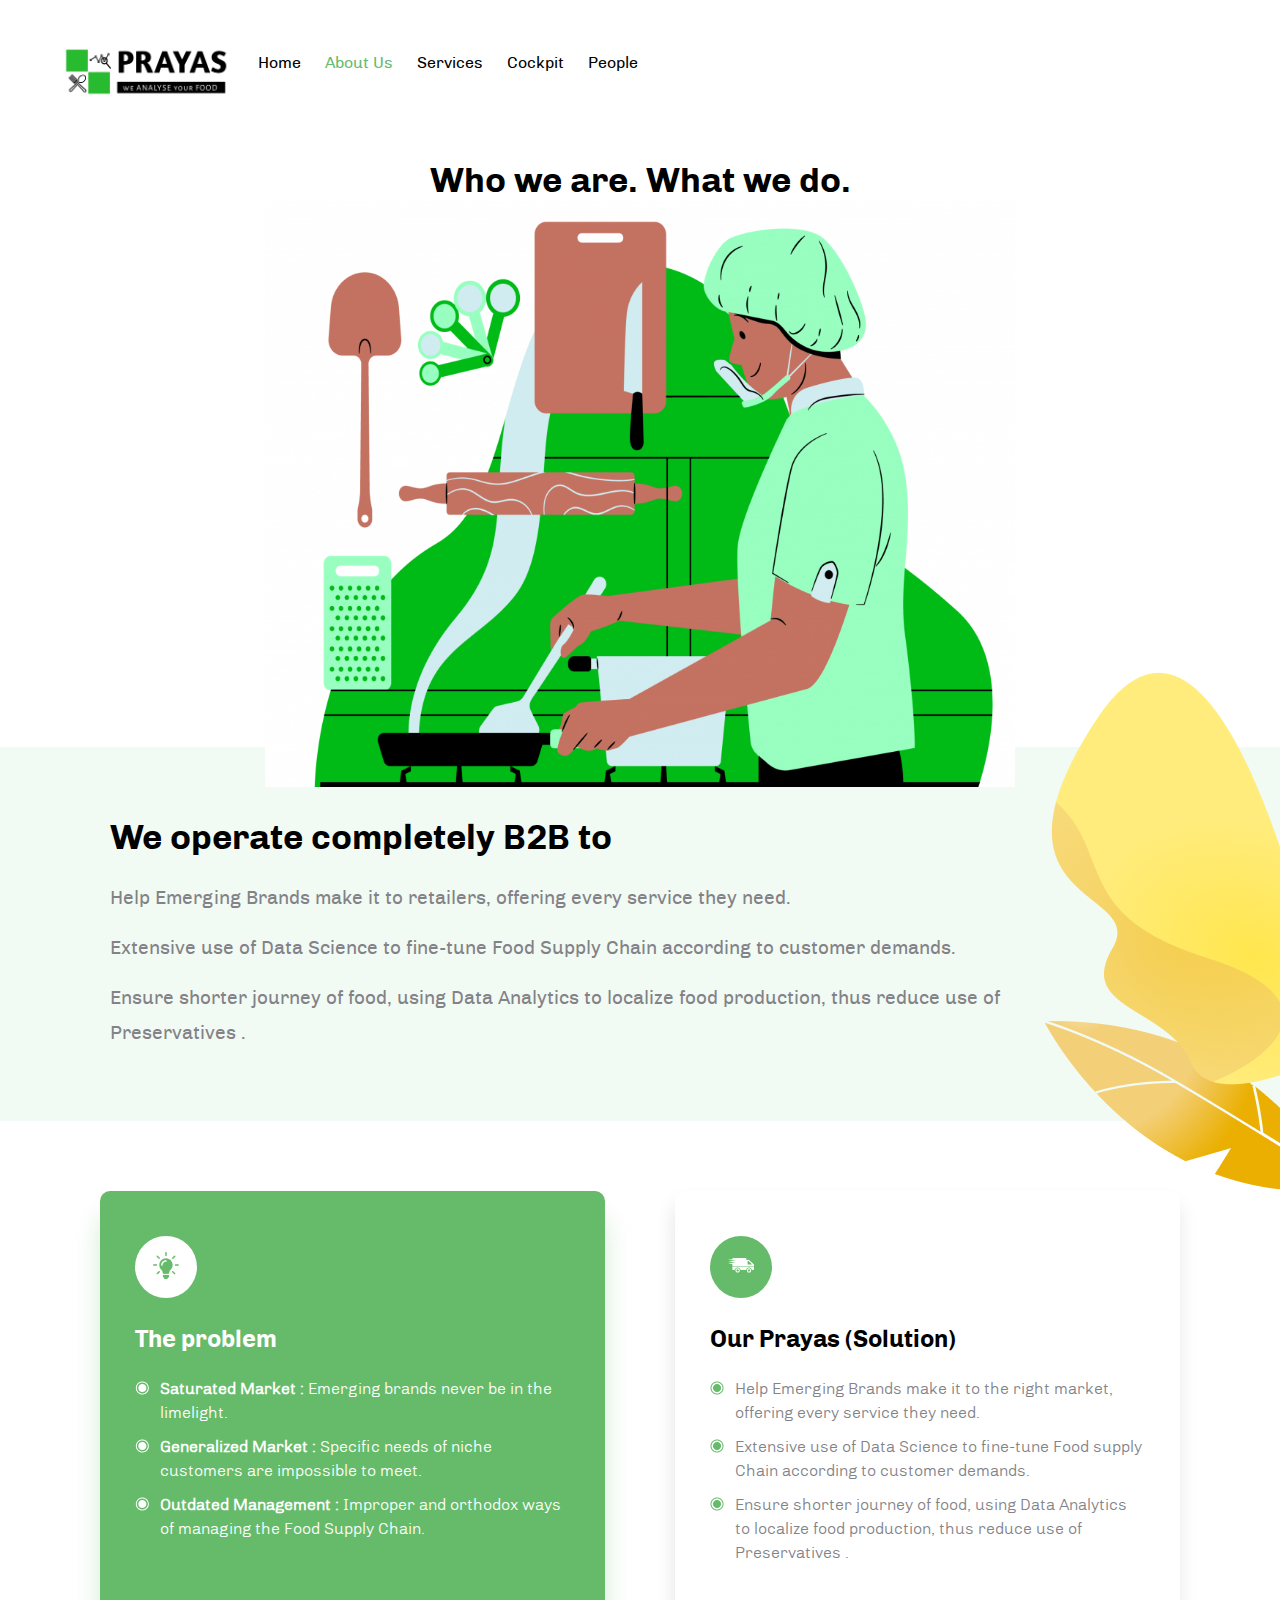
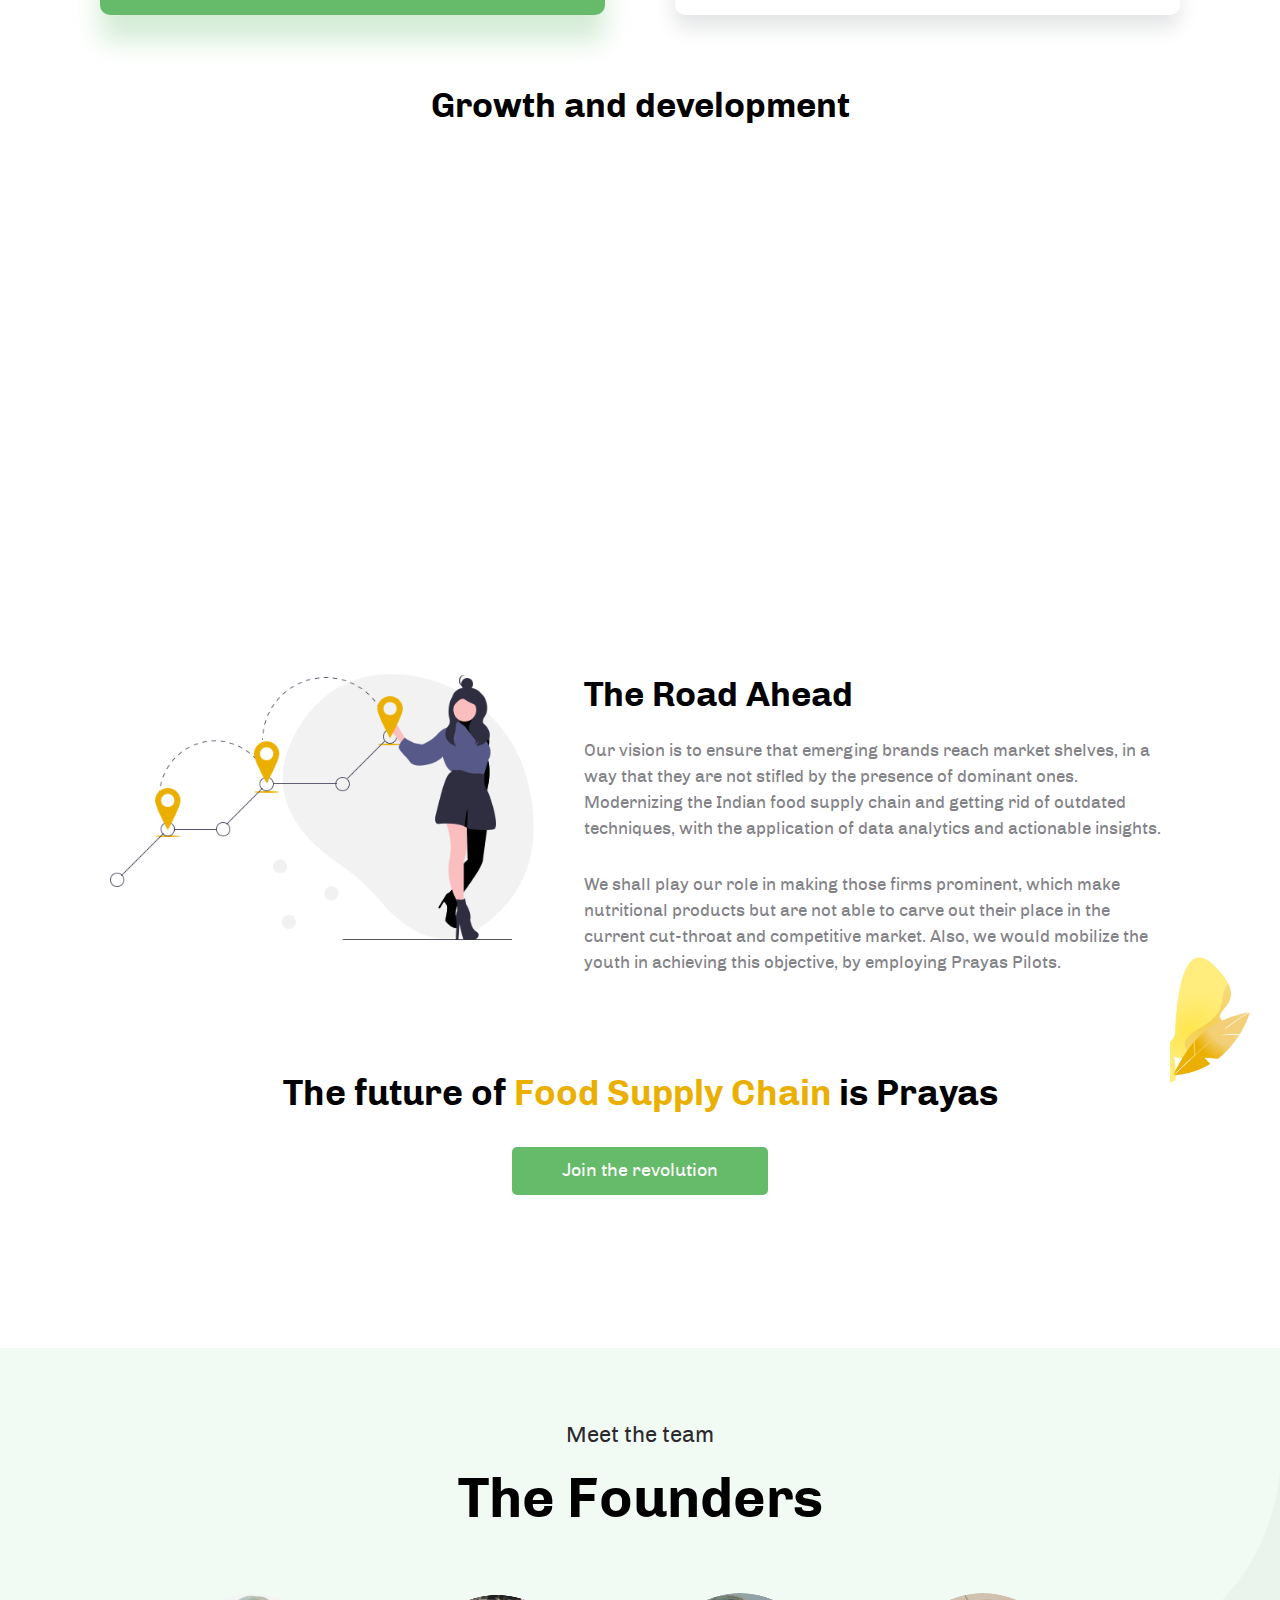
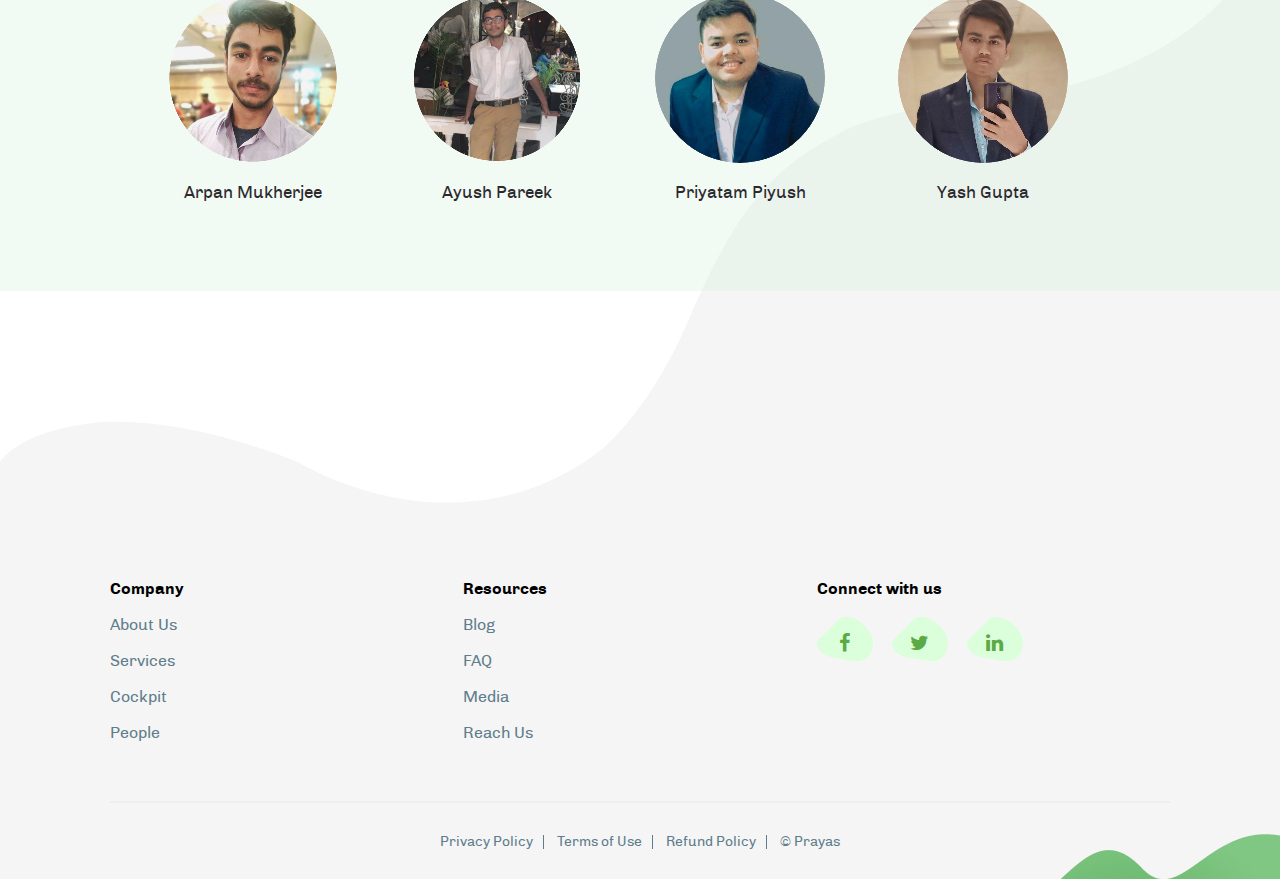
<file: about/index.html>
<!DOCTYPE html>
<!--[if lt IE 7 ]><html class="ie ie6" lang="en-US"> <![endif]-->
<!--[if IE 7 ]><html class="ie ie7" lang="en-US"> <![endif]-->
<!--[if IE 8 ]><html class="ie ie8" lang="en-US"> <![endif]-->
<!--[if (gte IE 9)|!(IE)]><!-->
<html lang="en-US">
<!--<![endif]-->


<!-- Mirrored from www.ninjacart.in/about/ by HTTrack Website Copier/3.x [XR&CO'2014], Thu, 26 Nov 2020 18:50:22 GMT -->
<head>
    <meta http-equiv="Content-Type" content="text/html; charset=utf-8" />
    <meta name="viewport" content="width=device-width, initial-scale=1, maximum-scale=5">
    <link rel="apple-touch-icon" sizes="57x57" href="../images/favicons/apple-icon-57x57.png">
    <link rel="apple-touch-icon" sizes="60x60" href="../images/favicons/apple-icon-60x60.png">
    <link rel="apple-touch-icon" sizes="72x72" href="../images/favicons/apple-icon-72x72.png">
    <link rel="apple-touch-icon" sizes="76x76" href="../images/favicons/apple-icon-76x76.png">
    <link rel="apple-touch-icon" sizes="114x114" href="../images/favicons/apple-icon-114x114.png">
    <link rel="apple-touch-icon" sizes="120x120" href="../images/favicons/apple-icon-120x120.png">
    <link rel="apple-touch-icon" sizes="144x144" href="../images/favicons/apple-icon-144x144.png">
    <link rel="apple-touch-icon" sizes="152x152" href="../images/favicons/apple-icon-152x152.png">
    <link rel="apple-touch-icon" sizes="180x180" href="../images/favicons/apple-icon-180x180.png">
    <link rel="icon" type="image/png" href="../images/favicons/favicon-32x32.png" sizes="32x32">
    <link rel="icon" type="image/png" href="../images/favicons/favicon-194x194.html" sizes="194x194">
    <link rel="icon" type="image/png" href="../images/favicons/favicon-96x96.png" sizes="96x96">
    <link rel="icon" type="image/png" href="../images/favicons/android-icon-192x192.png" sizes="192x192">
    <link rel="icon" type="image/png" href="../images/favicons/favicon-16x16.png" sizes="16x16">
    <link rel="manifest" href="../images/favicons/manifest.json">
    <meta name="msapplication-TileImage" content="../images/favicons/ms-icon-144x144.png">
    <meta name="msapplication-config" content="../images/favicons/browserconfig.xml">
    <meta name="theme-color" content="#66BB6A">
    <link rel="shortcut icon" href="../images/favicons/favicon-32x32.png">
    <title>About - Prayas</title>
    <meta name="keywords" content="Ninjacart Fresh Produce Supply Chain Tech Agritech Kiranas Retail B2B Farmers Vegetables Fruits Startup">
    <meta name="description" content="We source fresh produce from 20,000 farmers and sell to 60,000 businesses across 7 cities.">
    <meta property="og:title" content="About - Ninjacart" />
    <meta property="og:url" content="https://ninjacart.in/about" />
    <meta property="og:image" content="" />
    <meta property="og:description" content="We source fresh produce from 20,000 farmers and sell to 60,000 businesses across 7 cities." />
    <link rel="canonical" href="index.html">
    <link rel="preload" as="font" href="../fonts/chivo-regular-webfont.woff" type="font/woff" crossorigin="anonymous">

    <!--[if lt IE 9]>
    <script src="http://html5shim.googlecode.com/svn/trunk/html5.js"></script>
    <![endif]-->
    <script src="../js/jquery.min.js"></script>
    <style>
        header.fixed{
            padding: 20px 0;
            background: #fff;
            -webkit-box-shadow: 0 0 10px 0 rgba(50, 50, 50, .55);
            -moz-box-shadow: 0 0 10px 0 rgba(50, 50, 50, .55);
            box-shadow: 0 0 10px 0 rgba(50, 50, 50, .55);
        }
    </style>
    <script>
        document.addEventListener("scroll",function(){
            var target = document.getElementsByTagName('header');
            var val = document.getElementsByTagName('body');
            if(window.pageYOffset > 1){
                val[0].style.color= "#000";

                target[0].style.padding= "20px 0";
                target[0].style.background= "#fff";
                target[0].style.boxShadow= "0 0 10px 0 rgba(50, 50, 50, .55)";
            }
            else if(window.pageYOffset < 30){
                target[0].style.padding= "40px 0";
                target[0].style.background= "none";
                target[0].style.boxShadow= "none";
            }
        },false);

    </script>
    <link href="../css/font-awesome.min.css" type="text/css" rel="stylesheet">
    <link href="../css/animate.css" type="text/css" rel="stylesheet">
    <link rel="stylesheet" href="../css/swiper.min.css">
    <link rel="stylesheet" type="text/css" href="../css/slick.css">
    <link href="../css/style.css" type="text/css" rel="stylesheet">
    <link href="../css/responsive.css" type="text/css" rel="stylesheet">
</head>

<body class="about">
<div class="wrapper">
    <header>

        <div class="container_info">
            <div class="logo_info">
                <a href="../index.html"><img src="../images/Logo (1).png"></a>
            </div>
            <div class="nav_info">
                <ul>

                    <li class=" ">
                        <a href="../index.html">Home</a>
                    </li>

                    <li class="active ">
                        <a href="index.html">About Us</a>
                    </li>

                    <li class=" ">
                        <a href="../buy-sell.html">Services</a>
                    </li>

                    <li class=" ">
                        <a href="../careers.html">Cockpit</a>
                    </li>

                    <li class=" ">
                        <a href="../people.html">People</a>
                    </li>

                   

<!--                    <li class=" ">-->
<!--                        <a href="https://www.ninjacart.in/traceability/">Traceability</a>-->
<!--                    </li>-->
                </ul>
            </div>
            <div class="navopen_icon">
                <span class="nav_iconline nav_iconline1"></span>
                <span class="nav_iconline nav_iconline2"></span>
                <span class="nav_iconline nav_iconline3"></span>
            </div>



        </div>
    </header>


    <div class="aboutbanner_info">
        <div class="container_info">
            <div class="aboutbanner_list">
                <div class="aboutbanner_cont">
                    <h3 class="wow no_anm_mobile fadeIn" data-wow-delay="0.5s">
                        Who we are. What we do.
                    </h3>
                </div><br/>
                <div class="aboutbanner_img wow no_anm_mobile fadeIn" style="margin-top:25px">
                    <img src="../images/About Us.png" alt="">
                </div>
            </div>
        </div>
    </div>
    <div class="theinceptionjourney_info">
        <div class="container_info">
            <div class="theinceptionjourney_list">
                <h3> We operate completely B2B to  </h3>
                <p>Help Emerging Brands make it to retailers, offering every service they need.</p>
                <p>Extensive use of Data Science to fine-tune Food Supply Chain according to customer demands. </p>
                <p>Ensure shorter journey of food, using Data Analytics to localize food production, thus reduce use of Preservatives .</p>
            </div>
        </div>
        <div class="theinceptionjourney_bg"></div>
    </div>
    <div class="theideasolution_info">
        <div class="container_info">
            <ul>
                <li class="active">
                    <div class="theideasolution_listview">
                        <div class="theideasolution_list">
                            <div class="theideasolution_img">
                                <img src="../uploads/gallery/1e3d2907d0ea52e6a99cbdfe0eaad9ef.png" class="theideasolution_img_normal" alt="">
                                <img src="../uploads/gallery/664619e8ba851d08e95e6ee4830e1ca1.png" class="theideasolution_img_hover" alt="">

                            </div>
                            <h5 style="white-space: nowrap;"> The problem</h5>
                            <ol>
                                <li><strong>Saturated Market :</strong> Emerging brands never be in the limelight. </li>
                                <li><strong>Generalized Market :</strong> Specific needs of niche customers are impossible to meet. </li>
                                <li><strong>Outdated Management :</strong> Improper and orthodox ways of managing the Food Supply Chain. </li>
                            </ol>
                        </div>
                    </div>
                </li>
                <li>
                    <div class="theideasolution_listview">
                        <div class="theideasolution_list">
                            <div class="theideasolution_img">
                                <img src="../uploads/gallery/3f479d56d6e679c2ba1ef8668ca877be.png" class="theideasolution_img_normal" alt="">
                                <img src="../uploads/gallery/3af2b7e2c36f0e1b339884ec14748487.png" class="theideasolution_img_hover" alt="">
                            </div>
                            <h5 style="white-space: nowrap;"> Our Prayas (Solution)</h5>
                            <ol>
                                <li>Help Emerging Brands make it to the right market, offering every service they need. </li>
                                <li>Extensive use of Data Science to fine-tune Food supply Chain according to customer demands. </li>
                                <li>  Ensure shorter journey of food, using Data Analytics to localize food production, thus reduce use of Preservatives .</li>
                            </ol>
                        </div>
                    </div>
                </li>
            </ul>
        </div>
    </div>
    <div class="growthdevelopment_info">
        <div class="container_info">
            <h3>Growth and development</h3>
            <div class="growthdevelopment_view">
                <div class="growthdevelopment_listbg wow no_anm_mobile fadeIn" data-wow-delay="0.5s" style="position: relative;top: 35px">
                    <img src="../uploads/gallery/3f9c627971b1a57f89cab8fc0c577918.png" alt="">
                </div>
                <div class="growthdevelopment_list growthdevelopment_list1">
                    <div class="growthdevelopment_img wow no_anm_mobile fadeInDown" data-wow-delay="1s">
                        <img src="../uploads/gallery/We work with established and emerging food brands (4) (2).png" alt="">

                    </div>
                    <div class="growthdevelopment_cont wow no_anm_mobile fadeIn" data-wow-delay="1s">
                        <h6>We work with <br> established and emerging food brands</h6>
                    </div>
                </div>
                <div class="growthdevelopment_list growthdevelopment_list2" style="position: relative;top:-220px">
                    <div class="growthdevelopment_img wow no_anm_mobile fadeInDown" data-wow-delay="1.5s">
                        <img src="../uploads/gallery/Our pilots collect extensive regional data (2) (2).png" alt="">

                    </div>
                    <div class="growthdevelopment_cont wow no_anm_mobile fadeIn" data-wow-delay="1.5s">
                        <h6>Our Pilots <br> collect extensive <br> regional data </h6>
                    </div>
                </div>
                <div class="growthdevelopment_list growthdevelopment_list3" style="position: relative;top:-325px">
                    <div class="growthdevelopment_img wow no_anm_mobile fadeInDown" data-wow-delay="2s">
                        <img src="../uploads/gallery/Our experts analyze relevant data (2) (1).png" alt="">


                    </div>
                    <div class="growthdevelopment_cont wow no_anm_mobile fadeIn" data-wow-delay="2s">
                        <h6>Our experts analyze <br> relevant data</h6>
                    </div>
                </div>
                <div class="growthdevelopment_list growthdevelopment_list4">
                    <div class="growthdevelopment_img wow no_anm_mobile fadeInDown" data-wow-delay="2.5s">
                        <img src="../uploads/gallery/We propose recommendations, based on insights (4) (2).png" alt="">

                    </div>
                    <div class="growthdevelopment_cont wow no_anm_mobile fadeIn" data-wow-delay="2.5s">
                        <h6>We propose recommendations, <br> based on insights </h6>
                    </div>
                </div>
                <div class="growthdevelopment_list growthdevelopment_list5">
                    <div class="growthdevelopment_img wow no_anm_mobile fadeInDown" data-wow-delay="3s">
                        <img src="../uploads/gallery/Brands and retailers both benefit from increased sales (5) (1).png" alt="">

                    </div>
                    <div class="growthdevelopment_cont wow no_anm_mobile fadeIn" data-wow-delay="3s">
                        <h6>Brand and retailers<br> both benefit from increased sales</h6>
                    </div>
                </div>
            </div>
        </div>
    </div>
    <div class="ourstandpoint_info" style="position: relative;top:-330px">
        <div class="container_info">
            <div class="ourstandpoint_list">
                <div class="ourstandpoint_img">
                    <img src="../uploads/gallery/0646263251da437e2faa6d0ac2c412a7.png" alt="">

                </div>
                <div class="ourstandpoint_cont">
                    <h3>The Road Ahead</h3>
                    <p>Our vision is to ensure that emerging brands reach market shelves, in a way that they are not stifled by the presence of dominant ones.
                        Modernizing the Indian food supply chain and getting rid of outdated techniques, with the application of data analytics and actionable insights.
                    </p>
                    <p>We shall play our role in making those firms prominent, which make nutritional products but are not able to carve out their place in the current cut-throat and competitive market.
                        Also, we would mobilize the youth in achieving this objective, by employing Prayas Pilots.
                    </p>
                </div>
            </div>
        </div>
        <div class="container_info">
            <div class="freshproducesupply_inner">
                <h3>The future of <span>Food Supply Chain</span> is Prayas</h3>
                <a href="../careers.html" class="joinrevolution_btn"><span>Join the revolution</span></a>
                <div class="freshproducesupply_bg"></div>
            </div>
        </div>
    </div>
    <div class="ourfounders_info" style="position: relative;top:-250px">
        <div class="container_info">
            <h5>Meet the team</h5>
            <h2>The Founders</h2>
            <div class="ourfounders_list">
                <ul>
                    <li>
                        <a href="https://www.linkedin.com/in/arpanmukherjee2056/" target="_blank">
                            <div class="ourfounders_img">
                                <img src="../uploads/gallery/Arpan.png" alt="">

                            </div>
                            <h6>Arpan Mukherjee</h6>
                        </a>
                    </li>
                    <li>
                        <a href="https://www.linkedin.com/in/pareek-ayush/" target="_blank">
                            <div class="ourfounders_img">
                                <img src="../uploads/gallery/Ayush.png" alt="">

                            </div>
                            <h6>Ayush Pareek</h6>
                        </a>
                    </li>
                    <li>
                        <a href="https://www.linkedin.com/in/priyatampiyush/" target="_blank">
                            <div class="ourfounders_img">
                                <img src="../uploads/gallery/Pp.png" alt="">

                            </div>
                            <h6>Priyatam Piyush</h6>
                        </a>
                    </li>

                    <li>
                        <a href="https://www.linkedin.com/in/yash-gupta-101926195/" target="_blank">
                            <div class="ourfounders_img">
                                <img src="../uploads/gallery/Yash.png" alt="">

                            </div>
                            <h6>Yash Gupta</h6>
                        </a>
                    </li>
                    <!-- <li>
                        <a href="../people.html#ashutosh-vikram">
                            <div class="ourfounders_img">
                                <img src="../uploads/gallery/69cb3d84e2016e7cc925e53c8b8a0fb5.jpg" alt="">

                            </div>
                            <h6>Ashutosh Vikram</h6>
                        </a>
                    </li>
                    <li>
                        <a href="../people.html#sachin-jose">
                            <div class="ourfounders_img">
                                <img src="../uploads/gallery/c1040408ca30ea6eefef7ea4a7b4017b.jpg" alt="">

                            </div>
                            <h6>Sachin Jose</h6>
                        </a>
                    </li> -->
                </ul>
            </div>
        </div>
    </div>
    <!-- <div class="puttheirfaith_info">
        <div class="container_info">
            <h3>Investors who put their faith in us</h3>
            <ul>
                <li>
                    <img src="../uploads/gallery/07490c06efa2d9a54dd9f1a0727c7bc8.png" alt="">

                </li>
                <li>
                    <img src="../uploads/gallery/71100c2276f0a477804953c394bfc27f.png" alt="">

                </li>
                <li>
                    <img src="../uploads/gallery/0346519f1ee84fddadbf7248194dbf2d.png" alt="">

                </li>
                <li>
                    <img src="../uploads/gallery/f8b2c9a8f6ef6ea74688c34a048dd767.png" alt="">

                </li>
                <li>
                    <img src="../uploads/gallery/2db9d078fca67f60bcdc2195b9f43c2d.png" alt="">

                </li>
                <li>
                    <img src="../uploads/gallery/0b92c2fdd106dbdbafba67837bf1f63d.png" alt="">

                </li>
                <li>
                    <img src="../uploads/gallery/d6cbff9402c8c2f18ad933d2debb2d57.png" alt="">

                </li>
                <li>
                    <img src="../uploads/gallery/020d3d1075cd2dac4b814e1c85641637.png" alt="">

                </li>
                <li>
                    <img src="../uploads/gallery/9ded677c1ecf35d5f20a78db0c30c7a7.png" alt="">

                </li>
                <li>
                    <img src="../uploads/gallery/logo_flipkart.png" alt="">

                </li>
                <li>
                    <img src="../uploads/gallery/logo_walmart.png" alt="">

                </li>
            </ul>
        </div> -->
        <!-- <div class="puttheirfaith_bg"></div>
    </div>
    <div class="trustus_direct_info">
        <div class="container_info">
            <div class="trustus_direct_list">
                <ul>
                    <li class="active">
                        <a href="../sell.html">
                            <div class="trustus_direct_listinner">
                                <h5>Trust us with your harvest</h5> <h6>Get fair prices for your produce from Ninjacart</h6>
                                <div class="trustus_direct_arrow"><i class="fa fa-arrow-right" aria-hidden="true"></i></div>
                            </div>
                        </a>
                    </li>
                    <li>
                        <a href="../buy.html">
                            <div class="trustus_direct_listinner">
                                <h5>Direct from farms to your business</h5><h6>Order online from Ninjacart and get fresh produce delivered to your doorstep</h6>
                                <div class="trustus_direct_arrow"><i class="fa fa-arrow-right" aria-hidden="true"></i></div>
                            </div>
                        </a>
                    </li>
                </ul>
            </div> -->
        </div>
    </div>


    <footer style="position: relative;top:0px">
        <div class="footertopbg_svg">
            <svg class="frame" width="1440" height="765.03" viewBox="0 0 1440 765.03" xmlns="http://www.w3.org/2000/svg">
                <title>peopletrustus_svg</title>
                <path d="M0,666s18.67-34,102-44c0,0,88.67-14,234,44,0,0,172,108.66,335.33-10,0,0,55.33-39.33,103.33-150S859.33,340,942,297.34c0,0,38-29.33,193.33-42,0,0,280.67-24.66,304.67-253.31V766H0Z" style="fill: #f5f5f5"/>
            </svg>
        </div>
        <div class="container_info">
            <div class="footer_top">
                <div class="footer_toplist">
                    <div class="footer_companylegallist">
                        <h6>Company</h6>
                        <ul>
                            <li><a href="#">About Us</a></li>
                            <li><a href="../buy-sell.html">Services</a></li>
                            <li><a href="../careers.html">Cockpit</a></li>
                            <li><a href="../people.html">People</a></li>
                        </ul>
                    </div>
                </div>
                <div class="footer_toplist">
                    <div class="footer_companylegallist">
                        <h6>Resources</h6>
                        <ul>
                            <li><a href="#">Blog</a></li>
                            <li><a href="#">FAQ</a></li>
                            <li><a href="#">Media</a></li>
                            <li><a href="../reachUs/index.html">Reach Us</a></li>
                        </ul>
                    </div>
                </div>
                <div class="footer_toplist">
                    <div class="footer_sociallist">
                        <h6>Connect with us</h6>
                        <ul>
                            <li>
                                <a href="https://www.facebook.com/prayashult" target="_blank">
                                    <i class="fa fa-facebook" aria-hidden="true"></i>
                                    <div class="footer_sociallist_svg">
                                        <svg width="56" height="44" viewBox="0 0 56 44" fill="none" xmlns="http://www.w3.org/2000/svg">
                                            <path d="M11.4032 13.2599C6.65265 18.1053 0.963692 21.546 0.114869 25.7631C-0.733953 29.9803 3.24419 34.9668 7.99566 37.6718C12.7471 40.3767 18.2658 40.8036 25.188 42.0487C32.1103 43.2938 40.4045 45.3864 46.4613 42.6779C52.518 39.9694 56.3434 32.482 55.9756 25.3167C55.6245 18.1515 51.0855 11.3164 45.0296 6.47089C38.9737 1.62542 31.3835 -1.19844 25.67 0.493037C19.9564 2.18451 16.1547 8.42505 11.4032 13.2599Z"/>
                                        </svg>
                                    </div>
                                </a>
                            </li>
                            <li>
                                <a href="https://twitter.com/prayashult" target="_blank">
                                    <i class="fa fa-twitter" aria-hidden="true"></i>
                                    <div class="footer_sociallist_svg">
                                        <svg width="56" height="44" viewBox="0 0 56 44" fill="none" xmlns="http://www.w3.org/2000/svg">
                                            <path d="M11.4032 13.2599C6.65265 18.1053 0.963692 21.546 0.114869 25.7631C-0.733953 29.9803 3.24419 34.9668 7.99566 37.6718C12.7471 40.3767 18.2658 40.8036 25.188 42.0487C32.1103 43.2938 40.4045 45.3864 46.4613 42.6779C52.518 39.9694 56.3434 32.482 55.9756 25.3167C55.6245 18.1515 51.0855 11.3164 45.0296 6.47089C38.9737 1.62542 31.3835 -1.19844 25.67 0.493037C19.9564 2.18451 16.1547 8.42505 11.4032 13.2599Z"/>
                                        </svg>
                                    </div>
                                </a>
                            </li>
                            <li>
                                <a href="https://www.linkedin.com/company/prayashult" target="_blank">
                                    <i class="fa fa-linkedin" aria-hidden="true"></i>
                                    <div class="footer_sociallist_svg">
                                        <svg width="56" height="44" viewBox="0 0 56 44" fill="none" xmlns="http://www.w3.org/2000/svg">
                                            <path d="M11.4032 13.2599C6.65265 18.1053 0.963692 21.546 0.114869 25.7631C-0.733953 29.9803 3.24419 34.9668 7.99566 37.6718C12.7471 40.3767 18.2658 40.8036 25.188 42.0487C32.1103 43.2938 40.4045 45.3864 46.4613 42.6779C52.518 39.9694 56.3434 32.482 55.9756 25.3167C55.6245 18.1515 51.0855 11.3164 45.0296 6.47089C38.9737 1.62542 31.3835 -1.19844 25.67 0.493037C19.9564 2.18451 16.1547 8.42505 11.4032 13.2599Z"/>
                                        </svg>
                                    </div>
                                </a>
                            </li>
                        </ul>
                    </div>
                </div>
                <!-- <div class="footer_toplist">
                    <div class="footer_reachus_list">
                        <h6>Reach Us</h6>
                        <h6><span>Email us</span> <br> <a href="mailto:info@ninjacart.com">info@ninjacart.com</a></h6>
                        <a href="javascript:void(0)" class="writetous_btn">Write to us</a>
                    </div>
                </div> -->
            </div>
            <div class="footer_bottom">
                <div class="footer_copyright">
                    <ul>
                        <li><a href="#">Privacy Policy</a></li>
                        <li><a href="#">Terms of Use</a></li>
                        <li><a href="#">Refund Policy</a></li>
                        <li>&copy; Prayas</li>
                    </ul>
                </div>
            </div>
        </div>
    </footer>

</div>
<script src="../js/wow.min.js"></script>
<script src="../js/swiper.min.js"></script>
<script src="../js/slick.js"></script>
<script src="../js/script.js"></script>
<script>
    $(function(){

        var swiper = new Swiper('.banner_info .swiper-container', {
            spaceBetween: 0,
            centeredSlides: true,
            autoplay: {
                delay: 2500,
                disableOnInteraction: false,
            },
        });

        var swiper = new Swiper('.creatingopportunities_list .swiper-container', {
            slidesPerView: 3,
            spaceBetween: 0,
            autoplay: {
                delay: 2500,
                disableOnInteraction: false,
            },
            breakpoints: {
                768: {
                    slidesPerView: 2
                },
                639: {
                    slidesPerView: 1
                }
            }
        });


        $('.peopleaboutninjacart_slider').slick({
            // centerMode: true,
            // centerPadding: '120px',
            slidesToShow: 1,
            responsive: [
                {
                    breakpoint: 980,
                    settings: {
                        centerPadding: '60px',
                    }
                },
                {
                    breakpoint: 639,
                    settings: {
                        centerPadding: '0',
                    }
                }
                // You can unslick at a given breakpoint now by adding:
                // settings: "unslick"
                // instead of a settings object
            ]
        });


        $('.reasonstobuy_slider').slick({
            centerMode: true,
            centerPadding: '120px',
            slidesToShow: 3,
            autoplay: true,
            autoplaySpeed: 2000,
            responsive: [
                {
                    breakpoint: 1100,
                    settings: {
                        centerPadding: '60px',
                    }
                },
                {
                    breakpoint: 980,
                    settings: {
                        centerPadding: '60px',
                        slidesToShow: 2,
                    }
                },
                {
                    breakpoint: 767,
                    settings: {
                        centerPadding: '0',
                        slidesToShow: 2,
                    }
                },
                {
                    breakpoint: 639,
                    settings: {
                        centerPadding: '0',
                        slidesToShow: 1,
                    }
                }
                // You can unslick at a given breakpoint now by adding:
                // settings: "unslick"
                // instead of a settings object
            ]
        });


        var swiper = new Swiper('.careerslifeatninjacart_list .swiper-container', {
            slidesPerView: 3,
            spaceBetween: 10,
            loop: true,
            autoplay: {
                delay: 2500,
                disableOnInteraction: false,
            },
            breakpoints: {
                768: {
                    slidesPerView: 2
                },
                639: {
                    slidesPerView: 1
                }
            }
        });
    });

</script>
<script>
    $(function(){

        $(".aboutus_video .aboutus_video_img").click(function(event) {
            $(".aboutus_video .aboutus_videoiframe").append('<iframe src="https://www.youtube.com/embed/r9i4gs_tbFM" frameborder="0" allow="accelerometer; autoplay; encrypted-media; gyroscope; picture-in-picture" allowfullscreen="" id="ifrm"></iframe>');
            $(this).hide();
            $(".aboutus_video .aboutus_videoiframe").show();

            var symbol = $(".aboutus_video .aboutus_videoiframe iframe")[0].src.indexOf("?") > -1 ? "&" : "?";
            $(".aboutus_video .aboutus_videoiframe iframe")[0].src += symbol + "autoplay=1";
        });

    });
</script>

</body>


<!-- Mirrored from www.ninjacart.in/about/ by HTTrack Website Copier/3.x [XR&CO'2014], Thu, 26 Nov 2020 18:50:31 GMT -->
</html>
</file>
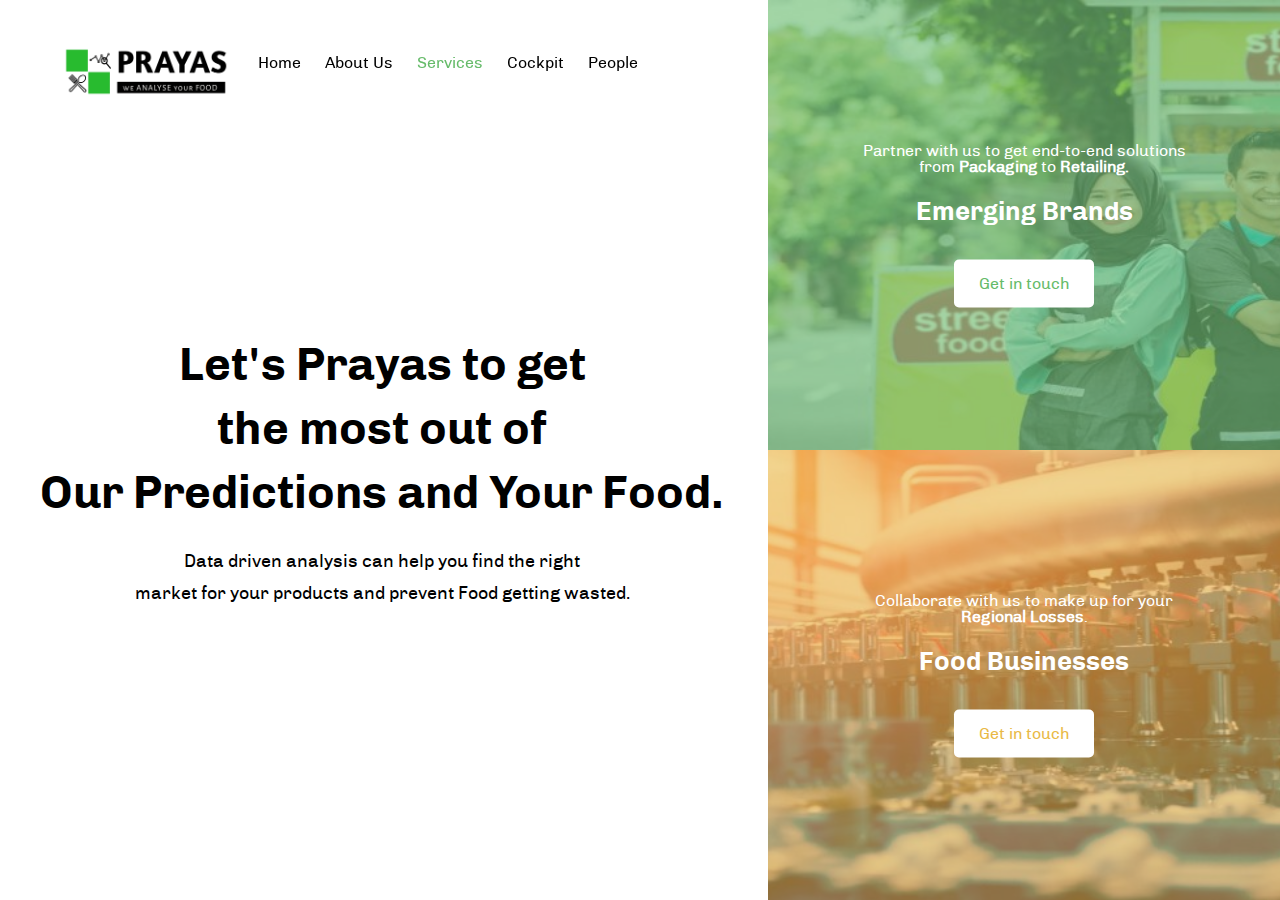
<file: buy-sell.html>
<!DOCTYPE html>
<!--[if lt IE 7 ]><html class="ie ie6" lang="en-US"> <![endif]-->
<!--[if IE 7 ]><html class="ie ie7" lang="en-US"> <![endif]-->
<!--[if IE 8 ]><html class="ie ie8" lang="en-US"> <![endif]-->
<!--[if (gte IE 9)|!(IE)]><!-->
<html lang="en-US">
<!--<![endif]-->


<!-- Mirrored from www.ninjacart.in/buy-sell by HTTrack Website Copier/3.x [XR&CO'2014], Thu, 26 Nov 2020 18:50:31 GMT -->
<!-- Added by HTTrack -->
<meta http-equiv="content-type" content="text/html;charset=UTF-8" /><!-- /Added by HTTrack -->

<head>
    <meta http-equiv="Content-Type" content="text/html; charset=utf-8" />
    <meta name="viewport" content="width=device-width, initial-scale=1, maximum-scale=5">
    <link rel="apple-touch-icon" sizes="57x57" href="images/favicons/apple-icon-57x57.png">
    <link rel="apple-touch-icon" sizes="60x60" href="images/favicons/apple-icon-60x60.png">
    <link rel="apple-touch-icon" sizes="72x72" href="images/favicons/apple-icon-72x72.png">
    <link rel="apple-touch-icon" sizes="76x76" href="images/favicons/apple-icon-76x76.png">
    <link rel="apple-touch-icon" sizes="114x114" href="images/favicons/apple-icon-114x114.png">
    <link rel="apple-touch-icon" sizes="120x120" href="images/favicons/apple-icon-120x120.png">
    <link rel="apple-touch-icon" sizes="144x144" href="images/favicons/apple-icon-144x144.png">
    <link rel="apple-touch-icon" sizes="152x152" href="images/favicons/apple-icon-152x152.png">
    <link rel="apple-touch-icon" sizes="180x180" href="images/favicons/apple-icon-180x180.png">
    <link rel="icon" type="image/png" href="images/favicons/favicon-32x32.png" sizes="32x32">
    <link rel="icon" type="image/png" href="images/favicons/favicon-194x194.html" sizes="194x194">
    <link rel="icon" type="image/png" href="images/favicons/favicon-96x96.png" sizes="96x96">
    <link rel="icon" type="image/png" href="images/favicons/android-icon-192x192.png" sizes="192x192">
    <link rel="icon" type="image/png" href="images/favicons/favicon-16x16.png" sizes="16x16">
    <link rel="manifest" href="images/favicons/manifest.json">
    <meta name="msapplication-TileImage" content="images/favicons/ms-icon-144x144.png">
    <meta name="msapplication-config" content="images/favicons/browserconfig.xml">
    <meta name="theme-color" content="#66BB6A">
    <link rel="shortcut icon" href="images/favicons/favicon-32x32.png">
    <title>Services - Prayas</title>
    <meta name="keywords" content="">
    <meta name="description" content="">
    <meta property="og:title" content="Buy/Sell - Ninjacart" />
    <meta property="og:url" content="buy-sell.html" />
    <meta property="og:image" content="" />
    <meta property="og:description" content="" />
    <link rel="canonical" href="buy-sell.html">
    <link rel="preload" as="font" href="fonts/chivo-regular-webfont.woff" type="font/woff" crossorigin="anonymous">

    <!--[if lt IE 9]>
    <script src="http://html5shim.googlecode.com/svn/trunk/html5.js"></script>
    <![endif]-->
    <script src="js/jquery.min.js"></script>
    <style>
        header.fixed {
            padding: 20px 0;
            background: #fff;
            -webkit-box-shadow: 0 0 10px 0 rgba(50, 50, 50, .55);
            -moz-box-shadow: 0 0 10px 0 rgba(50, 50, 50, .55);
            box-shadow: 0 0 10px 0 rgba(50, 50, 50, .55);
        }
    </style>
    <script>
        document.addEventListener("scroll", function () {
            var target = document.getElementsByTagName('header');
            var val = document.getElementsByTagName('body');
            if (window.pageYOffset > 1) {
                val[0].style.color = "#000";

                target[0].style.padding = "20px 0";
                target[0].style.background = "#fff";
                target[0].style.boxShadow = "0 0 10px 0 rgba(50, 50, 50, .55)";
            }
            else if (window.pageYOffset < 30) {
                target[0].style.padding = "40px 0";
                target[0].style.background = "none";
                target[0].style.boxShadow = "none";
            }
        }, false);

    </script>
    <link href="css/font-awesome.min.css" type="text/css" rel="stylesheet">
    <link href="css/animate.css" type="text/css" rel="stylesheet">
    <link rel="stylesheet" href="css/swiper.min.css">
    <link rel="stylesheet" type="text/css" href="css/slick.css">
    <link href="css/style.css" type="text/css" rel="stylesheet">
    <link href="css/responsive.css" type="text/css" rel="stylesheet">
</head>

<body class="buy-sell">
    <div class="wrapper">
        <header class="not-fixed">

            <div class="container_info">
                <div class="logo_info">
                    <a href="index.html"><img src="images/Logo (1).png"></a>
                </div>
                <div class="nav_info">
                    <ul>

                        <li class=" ">
                            <a href="index.html">Home</a>
                        </li>

                        <li class=" ">
                            <a href="about/index.html">About Us</a>
                        </li>

                        <li class="active ">
                            <a href="buy-sell.html">Services</a>
                        </li>

                        <li class=" ">
                            <a href="careers.html">Cockpit</a>
                        </li>

                        <li class=" ">
                            <a href="people.html">People</a>
                        </li>


                    </ul>
                </div>
                <div class="navopen_icon">
                    <span class="nav_iconline nav_iconline1"></span>
                    <span class="nav_iconline nav_iconline2"></span>
                    <span class="nav_iconline nav_iconline3"></span>
                </div>

            </div>
        </header>

        <div class="buy_sell_info">
            <div class="maurisnontempor_info">
                <div class="container_info">
                    <div class="maurisnontempor_list">
                        <h2>Let's Prayas to get <br/>the most out of <br/> Our Predictions and Your Food.</h2>
                        <p>Data driven analysis can help you find the right <br/> market for your products and prevent Food getting wasted.</p>
                    </div>
                </div>
            </div>
            <div class="customer_seller_info">
                <div class="customer_list"
                    style="background-image: url('uploads/gallery/Emerging\ Background.jpeg')">
                    <a href="buy.html">
                        <div class="customer_seller_cont">
                            <p style="font-size: medium;">Partner with us to get end-to-end solutions from <strong>Packaging</strong> to <strong>Retailing.</strong></p>
                            <h5>Emerging Brands</h5>
                            <span class="learnmore_btn">Get in touch</span>
                        </div>
                    </a>
                </div>
                <div class="seller_list"
                    style="background-image: url('uploads/gallery/Business\ Background.jpeg')">
                    <a href="sell.html">
                        <div class="customer_seller_cont">
                            <p style="font-size: medium;">Collaborate with us to make up for your <strong>Regional Losses</strong>.</p>
                            <h5>Food Businesses</h5>
                            <span class="learnmore_btn">Get in touch</span>
                        </div>
                    </a>
                </div>
            </div>
        </div>
    </div>

    <script src="js/wow.min.js"></script>
    <script src="js/swiper.min.js"></script>
    <script src="js/slick.js"></script>
    <script src="js/script.js"></script>
    <script>
        $(function () {

            var swiper = new Swiper('.banner_info .swiper-container', {
                spaceBetween: 0,
                centeredSlides: true,
                autoplay: {
                    delay: 2500,
                    disableOnInteraction: false,
                },
            });

            var swiper = new Swiper('.creatingopportunities_list .swiper-container', {
                slidesPerView: 3,
                spaceBetween: 0,
                autoplay: {
                    delay: 2500,
                    disableOnInteraction: false,
                },
                breakpoints: {
                    768: {
                        slidesPerView: 2
                    },
                    639: {
                        slidesPerView: 1
                    }
                }
            });


            $('.peopleaboutninjacart_slider').slick({
                // centerMode: true,
                // centerPadding: '120px',
                slidesToShow: 1,
                responsive: [
                    {
                        breakpoint: 980,
                        settings: {
                            centerPadding: '60px',
                        }
                    },
                    {
                        breakpoint: 639,
                        settings: {
                            centerPadding: '0',
                        }
                    }
                    // You can unslick at a given breakpoint now by adding:
                    // settings: "unslick"
                    // instead of a settings object
                ]
            });


            $('.reasonstobuy_slider').slick({
                centerMode: true,
                centerPadding: '120px',
                slidesToShow: 3,
                autoplay: true,
                autoplaySpeed: 2000,
                responsive: [
                    {
                        breakpoint: 1100,
                        settings: {
                            centerPadding: '60px',
                        }
                    },
                    {
                        breakpoint: 980,
                        settings: {
                            centerPadding: '60px',
                            slidesToShow: 2,
                        }
                    },
                    {
                        breakpoint: 767,
                        settings: {
                            centerPadding: '0',
                            slidesToShow: 2,
                        }
                    },
                    {
                        breakpoint: 639,
                        settings: {
                            centerPadding: '0',
                            slidesToShow: 1,
                        }
                    }
                    // You can unslick at a given breakpoint now by adding:
                    // settings: "unslick"
                    // instead of a settings object
                ]
            });


            var swiper = new Swiper('.careerslifeatninjacart_list .swiper-container', {
                slidesPerView: 3,
                spaceBetween: 10,
                loop: true,
                autoplay: {
                    delay: 2500,
                    disableOnInteraction: false,
                },
                breakpoints: {
                    768: {
                        slidesPerView: 2
                    },
                    639: {
                        slidesPerView: 1
                    }
                }
            });
        });

    </script>
</body>


<!-- Mirrored from www.ninjacart.in/buy-sell by HTTrack Website Copier/3.x [XR&CO'2014], Thu, 26 Nov 2020 18:50:32 GMT -->

</html>
</file>
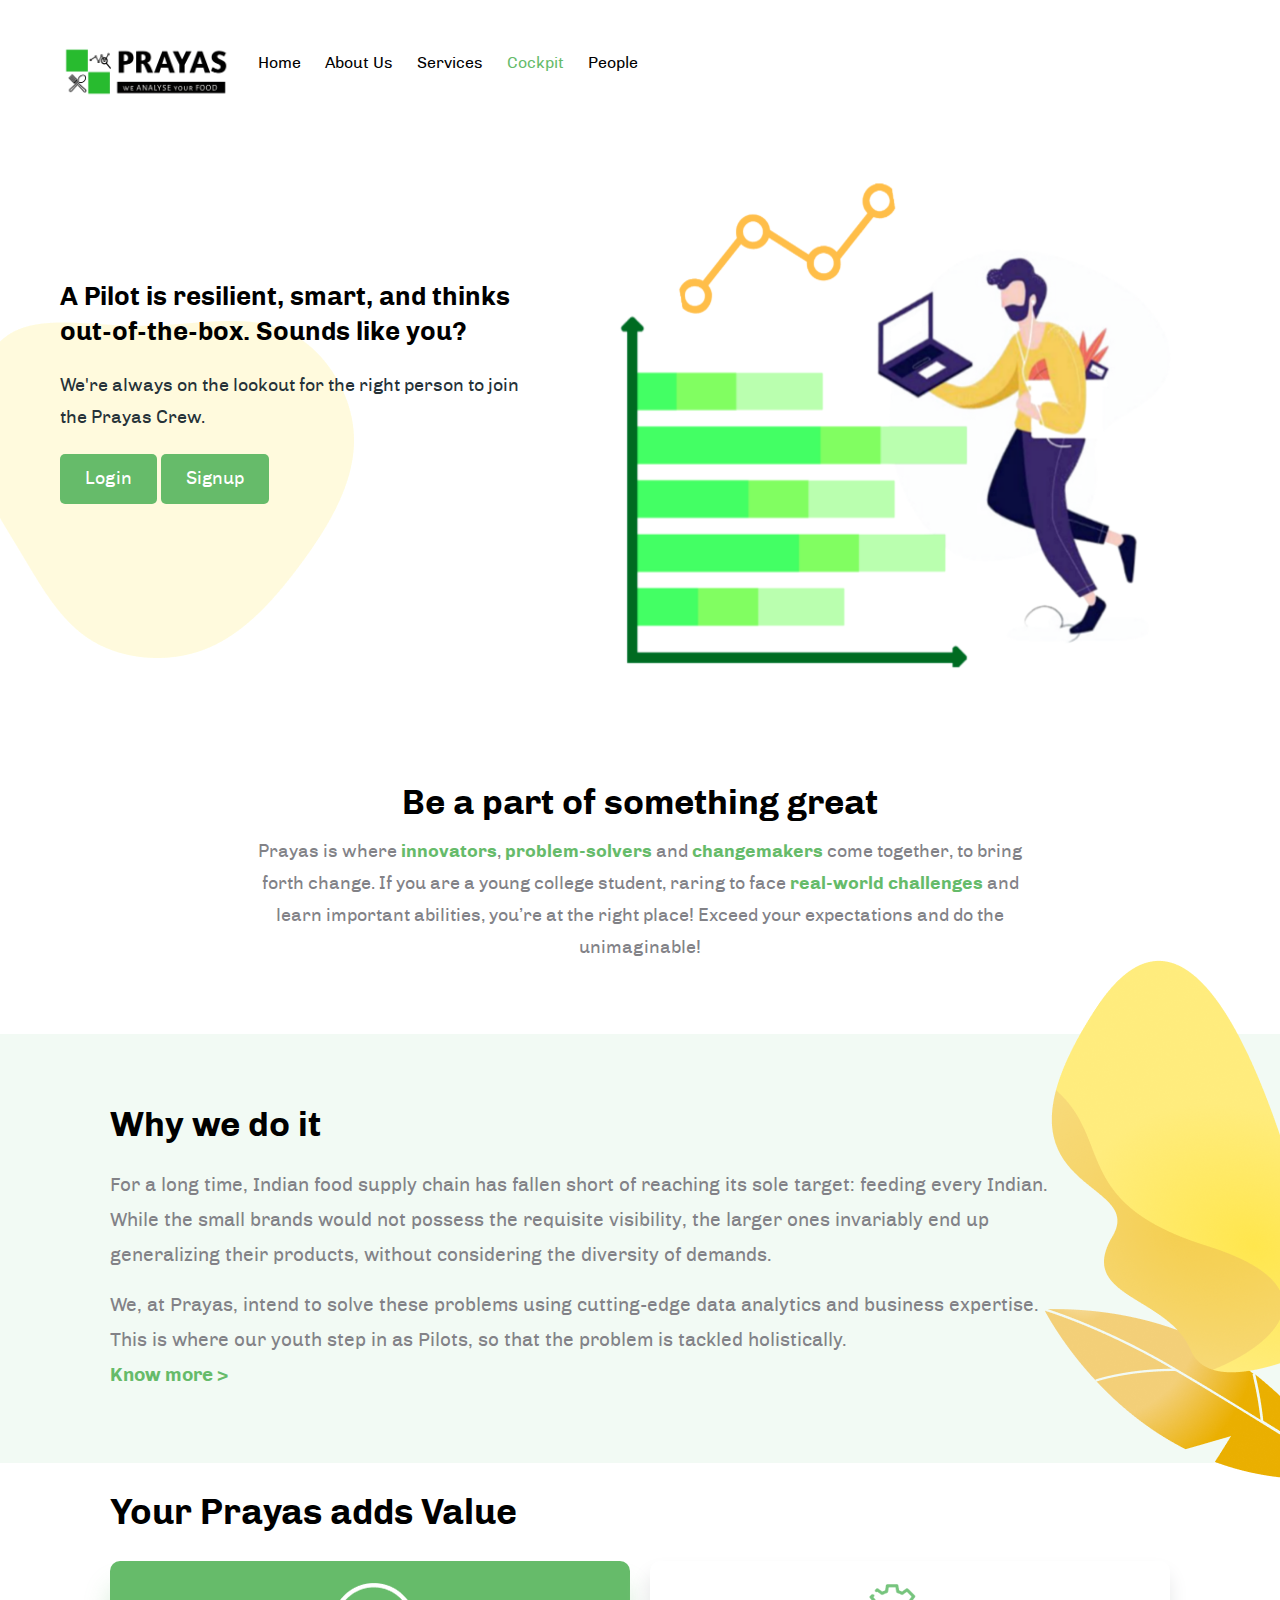
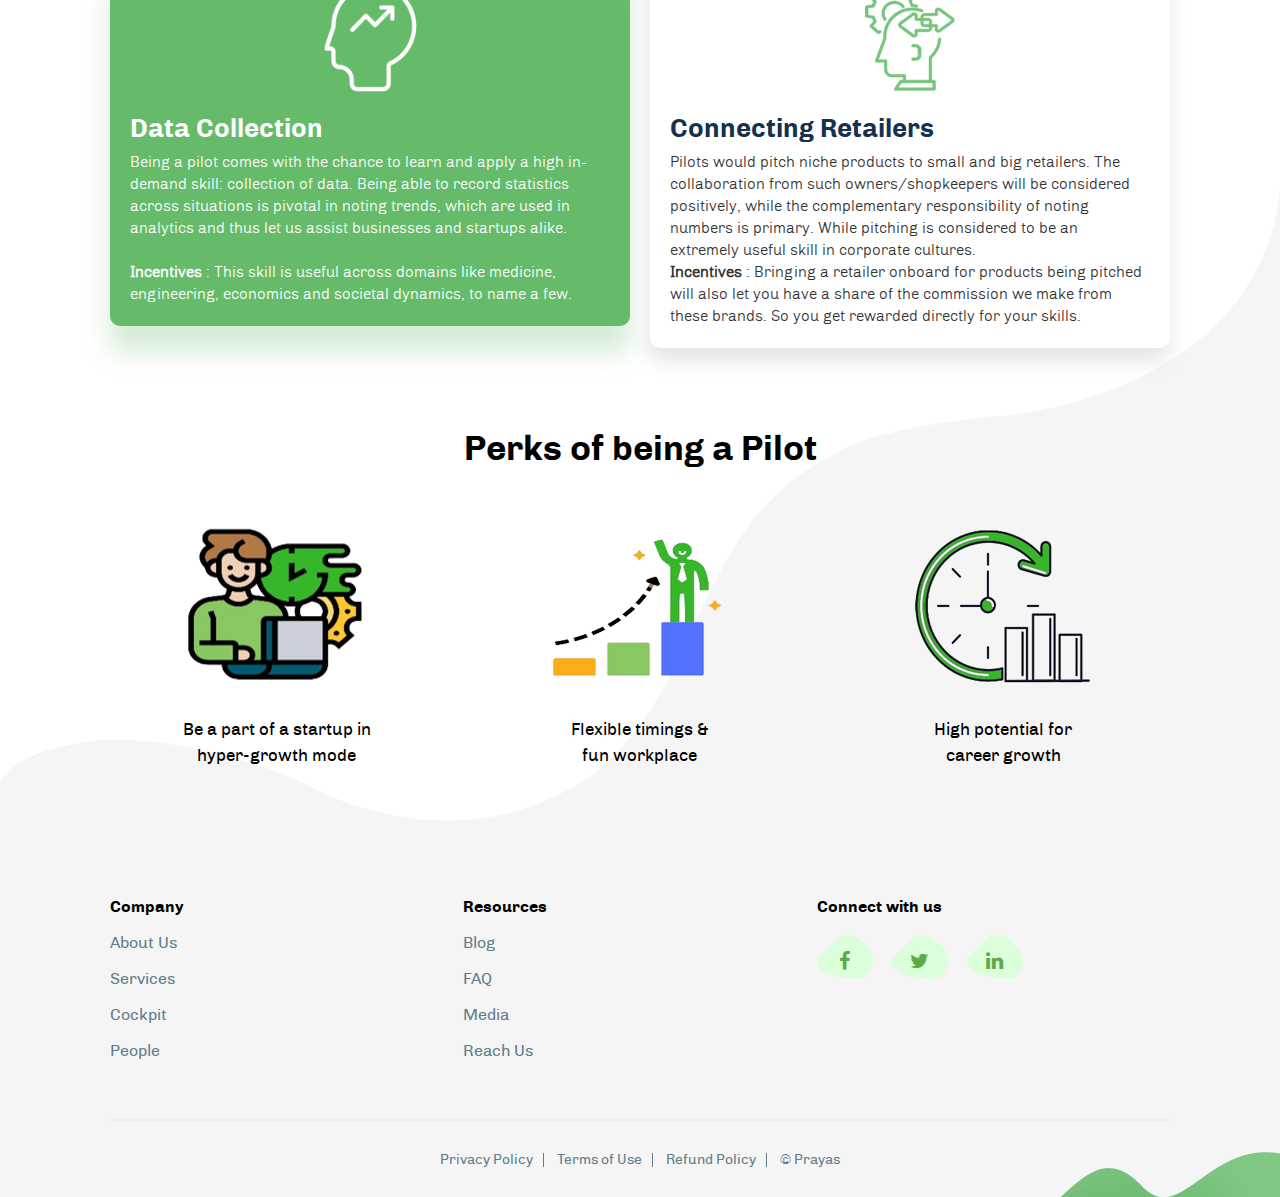
<file: careers.html>
<!DOCTYPE html>
<!--[if lt IE 7 ]><html class="ie ie6" lang="en-US"> <![endif]-->
<!--[if IE 7 ]><html class="ie ie7" lang="en-US"> <![endif]-->
<!--[if IE 8 ]><html class="ie ie8" lang="en-US"> <![endif]-->
<!--[if (gte IE 9)|!(IE)]><!-->
<html lang="en-US">
<!--<![endif]-->


<!-- Mirrored from www.ninjacart.in/careers by HTTrack Website Copier/3.x [XR&CO'2014], Thu, 26 Nov 2020 18:50:32 GMT -->
<!-- Added by HTTrack -->
<meta http-equiv="content-type" content="text/html;charset=UTF-8" /><!-- /Added by HTTrack -->

<head>
    <meta http-equiv="Content-Type" content="text/html; charset=utf-8" />
    <meta name="viewport" content="width=device-width, initial-scale=1, maximum-scale=5">
    <link rel="apple-touch-icon" sizes="57x57" href="images/favicons/apple-icon-57x57.png">
    <link rel="apple-touch-icon" sizes="60x60" href="images/favicons/apple-icon-60x60.png">
    <link rel="apple-touch-icon" sizes="72x72" href="images/favicons/apple-icon-72x72.png">
    <link rel="apple-touch-icon" sizes="76x76" href="images/favicons/apple-icon-76x76.png">
    <link rel="apple-touch-icon" sizes="114x114" href="images/favicons/apple-icon-114x114.png">
    <link rel="apple-touch-icon" sizes="120x120" href="images/favicons/apple-icon-120x120.png">
    <link rel="apple-touch-icon" sizes="144x144" href="images/favicons/apple-icon-144x144.png">
    <link rel="apple-touch-icon" sizes="152x152" href="images/favicons/apple-icon-152x152.png">
    <link rel="apple-touch-icon" sizes="180x180" href="images/favicons/apple-icon-180x180.png">
    <link rel="icon" type="image/png" href="images/favicons/favicon-32x32.png" sizes="32x32">
    <link rel="icon" type="image/png" href="images/favicons/favicon-194x194.html" sizes="194x194">
    <link rel="icon" type="image/png" href="images/favicons/favicon-96x96.png" sizes="96x96">
    <link rel="icon" type="image/png" href="images/favicons/android-icon-192x192.png" sizes="192x192">
    <link rel="icon" type="image/png" href="images/favicons/favicon-16x16.png" sizes="16x16">
    <link rel="manifest" href="images/favicons/manifest.json">
    <meta name="msapplication-TileImage" content="images/favicons/ms-icon-144x144.png">
    <meta name="msapplication-config" content="images/favicons/browserconfig.xml">
    <meta name="theme-color" content="#66BB6A">
    <link rel="shortcut icon" href="images/favicons/favicon-32x32.png">
    <title>Careers - Prayas</title>
    <meta name="keywords"
        content="Careers Jobs Startups Tech Analytics Sales Retail Farmers Freshers Growth Salary Supply Chain Fresh Produce Kiranas Vegetables Fruits Stores Safe Food">
    <meta name="description"
        content="Join us as we build innovative solutions for one of the hardest problems of our country.">
    <meta property="og:title" content="Careers - Ninjacart" />
    <meta property="og:url" content="careers.html" />
    <meta property="og:image" content="" />
    <meta property="og:description"
        content="Join us as we build innovative solutions for one of the hardest problems of our country." />
    <link rel="canonical" href="careers.html">
    <link rel="preload" as="font" href="fonts/chivo-regular-webfont.woff" type="font/woff" crossorigin="anonymous">

    <!--[if lt IE 9]>
    <script src="http://html5shim.googlecode.com/svn/trunk/html5.js"></script>
    <![endif]-->
    <script src="js/jquery.min.js"></script>
    <style>
        header.fixed {
            padding: 20px 0;
            background: #fff;
            -webkit-box-shadow: 0 0 10px 0 rgba(50, 50, 50, .55);
            -moz-box-shadow: 0 0 10px 0 rgba(50, 50, 50, .55);
            box-shadow: 0 0 10px 0 rgba(50, 50, 50, .55);
        }
    </style>
    <script>
        document.addEventListener("scroll", function () {
            var target = document.getElementsByTagName('header');
            var val = document.getElementsByTagName('body');
            if (window.pageYOffset > 1) {
                val[0].style.color = "#000";

                target[0].style.padding = "20px 0";
                target[0].style.background = "#fff";
                target[0].style.boxShadow = "0 0 10px 0 rgba(50, 50, 50, .55)";
            }
            else if (window.pageYOffset < 30) {
                target[0].style.padding = "40px 0";
                target[0].style.background = "none";
                target[0].style.boxShadow = "none";
            }
        }, false);

    </script>
    <link href="css/font-awesome.min.css" type="text/css" rel="stylesheet">
    <link href="css/animate.css" type="text/css" rel="stylesheet">
    <link rel="stylesheet" href="css/swiper.min.css">
    <link rel="stylesheet" type="text/css" href="css/slick.css">
    <link href="css/style.css" type="text/css" rel="stylesheet">
    <link href="css/responsive.css" type="text/css" rel="stylesheet">
</head>

<body class="careers">
    <div class="wrapper">
        <header>

            <div class="container_info">
                <div class="logo_info">
                    <a href="index.html"><img src="images/Logo (1).png"></a>
                </div>
                <div class="nav_info">
                    <ul>

                        <li class=" ">
                            <a href="index.html">Home</a>
                        </li>

                        <li class=" ">
                            <a href="about/index.html">About Us</a>
                        </li>

                        <li class=" ">
                            <a href="buy-sell.html">Services</a>
                        </li>

                        <li class="active ">
                            <a href="careers.html">Cockpit</a>
                        </li>

                        <li class=" ">
                            <a href="people.html">People</a>
                        </li>


                    </ul>
                </div>
                <div class="navopen_icon">
                    <span class="nav_iconline nav_iconline1"></span>
                    <span class="nav_iconline nav_iconline2"></span>
                    <span class="nav_iconline nav_iconline3"></span>
                </div>



            </div>
        </header>


        <div class="careerbanner_info">
            <div class="container_info">
                <div class="careerbanner_img">
                    <img src="uploads/gallery/Cockpit landing (1).png" alt="">

                </div>
                <div class="careerbanner_cont">
                    <div class="careerbanner_bg"></div>
                    <h5>A Pilot is resilient, smart, and thinks out-of-the-box. Sounds like you?</h5>
                    <p>We're always on the lookout for the right person to join the Prayas Crew.</p>
                    <a href="#" target="_blank"
                        class="green_btn learnmore_btn"><span>Login</span>
                    </a> 
                    <a href="#" target="_blank"
                        class="green_btn learnmore_btn"><span>Signup</span>
                    </a>
                </div>
            </div>
        </div>
        <div class="meanstoninja_info">
            <div class="container_info">
                <div class="meanstoninja_list">
                    <h3>Be a part of something great</h3>
                    <p>Prayas is where <strong>innovators</strong>, <strong>problem-solvers</strong> and <strong>changemakers</strong> come together, to bring forth change. 
                        If you are a young college student, raring to face <strong>real-world challenges</strong> and learn important abilities, 
                        you’re at the right place! Exceed your expectations and do the unimaginable!</p>
                </div>
            </div>
        </div>
        <div class="theinceptionjourney_info decadesnow_info">
            <div class="container_info">
                <div class="theinceptionjourney_list">
                    <h3>Why we do it</h3>
                    <p>For a long time, Indian food supply chain has fallen short of reaching its sole target: feeding every Indian. 
                        While the small brands would not possess the requisite visibility, the larger ones invariably end up 
                        generalizing their products, without considering the diversity of demands.</p>
                    <p>We, at Prayas, intend to solve these problems using cutting-edge data analytics and business expertise. 
                        This is where our youth step in as Pilots, so that the problem is tackled holistically. 
                        <br/><a href="about/index.html">Know more &gt;</a></p>
                </div>
            </div>
            <div class="theinceptionjourney_bg"></div>
        </div>
        <!-- <div class="careerslifeatninjacart_info">
            <div class="container_info">
                <div class="lifeatninjacart_title">
                    <h3>Life at Ninjacart</h3>
                    <p>Be a part of an organisation of brilliant thinkers who <br> work towards something new, every
                        day.</p>
                </div>
                <div class="careerslifeatninjacart_list">
                    <div class="swiper-container">
                        <div class="swiper-wrapper">
                            <div class="swiper-slide">
                                <div class="careerslifeatninjacart_img">
                                    <img src="uploads/gallery/0abba3be5a18366c58fca8af43f2aa64.jpg" alt="">
                                </div>
                            </div>
                            <div class="swiper-slide">
                                <div class="careerslifeatninjacart_img">
                                    <img src="uploads/gallery/a067352a1c8b5c06f21ed20a125a12d3.jpg" alt="">
                                </div>
                            </div>
                            <div class="swiper-slide">
                                <div class="careerslifeatninjacart_img">
                                    <img src="uploads/gallery/25e3b3f1bf3ba424d3ce63642c58c179.jpg" alt="">
                                </div>
                            </div>
                            <div class="swiper-slide">
                                <div class="careerslifeatninjacart_img">
                                    <img src="uploads/gallery/14c1dfd5f7687d4a2c781d80896c180f.jpg" alt="">
                                </div>
                            </div>
                            <div class="swiper-slide">
                                <div class="careerslifeatninjacart_img">
                                    <img src="uploads/gallery/2ed65384c4ef50395b6b5d41d2088ea7.jpg" alt="">
                                </div>
                            </div>
                            <div class="swiper-slide">
                                <div class="careerslifeatninjacart_img">
                                    <img src="uploads/gallery/924563ee059421e2c3381167348aee4b.jpg" alt="">
                                </div>
                            </div>
                            <div class="swiper-slide">
                                <div class="careerslifeatninjacart_img">
                                    <img src="uploads/gallery/423fc1e4765777f60fec0872031d64c4.jpg" alt="">
                                </div>
                            </div>
                            <div class="swiper-slide">
                                <div class="careerslifeatninjacart_img">
                                    <img src="uploads/gallery/853983bccbd14206ec801c3a8e64a3d1.jpg" alt="">
                                </div>
                            </div>
                            <div class="swiper-slide">
                                <div class="careerslifeatninjacart_img">
                                    <img src="uploads/gallery/4323342e69d5b7dec2b9846cd03e53a3.jpg" alt="">
                                </div>
                            </div>
                            <div class="swiper-slide">
                                <div class="careerslifeatninjacart_img">
                                    <img src="uploads/gallery/36fec4b19ec8738cb0d463ccf58ece3b.jpg" alt="">
                                </div>
                            </div>
                            <div class="swiper-slide">
                                <div class="careerslifeatninjacart_img">
                                    <img src="uploads/gallery/0e37592386048165fd043823ce5dec4f.jpg" alt="">
                                </div>
                            </div>
                            <div class="swiper-slide">
                                <div class="careerslifeatninjacart_img">
                                    <img src="uploads/gallery/44a3c167e43bb537ea92f8f93c82908f.jpg" alt="">
                                </div>
                            </div>
                            <div class="swiper-slide">
                                <div class="careerslifeatninjacart_img">
                                    <img src="uploads/gallery/f4d49268c52001a8549acbc02c4daa8d.jpg" alt="">
                                </div>
                            </div>
                            <div class="swiper-slide">
                                <div class="careerslifeatninjacart_img">
                                    <img src="uploads/gallery/81bbd5f11bb1b3bfcae27b8b01e5e013.jpg" alt="">
                                </div>
                            </div>
                            <div class="swiper-slide">
                                <div class="careerslifeatninjacart_img">
                                    <img src="uploads/gallery/96da6f19320bd4be95df7a06c3b96de2.jpg" alt="">
                                </div>
                            </div>
                            <div class="swiper-slide">
                                <div class="careerslifeatninjacart_img">
                                    <img src="uploads/gallery/486d3829378e9e3619ba7d3ed3eccb11.jpg" alt="">
                                </div>
                            </div>
                            <div class="swiper-slide">
                                <div class="careerslifeatninjacart_img">
                                    <img src="uploads/gallery/41659ddeb62ed935503bd661d5e5f5e4.jpg" alt="">
                                </div>
                            </div>
                            <div class="swiper-slide">
                                <div class="careerslifeatninjacart_img">
                                    <img src="uploads/gallery/3ea0f5a47a7824d5a532d1691dc65ee5.jpg" alt="">
                                </div>
                            </div>
                            <div class="swiper-slide">
                                <div class="careerslifeatninjacart_img">
                                    <img src="uploads/gallery/426ab493d7aa56cca9a11a7102bf2ca5.jpg" alt="">
                                </div>
                            </div>
                            <div class="swiper-slide">
                                <div class="careerslifeatninjacart_img">
                                    <img src="uploads/gallery/44f38cf3c20be2b28598b1f4c61c5a67.jpg" alt="">
                                </div>
                            </div>
                            <div class="swiper-slide">
                                <div class="careerslifeatninjacart_img">
                                    <img src="uploads/gallery/fb527e90e327484b304f75a5d5100273.jpg" alt="">
                                </div>
                            </div>
                        </div>
                    </div>
                </div>
            </div>
        </div> -->
        <br/><br/>
        <div class="careertheideasolution_info">
            <div class="container_info">
                <h3>Your Prayas adds Value</h3>
                <ul>
                    <li class="active">
                        <div class="theideasolution_listview">
                            <div class="theideasolution_list">
                                <div class="theideasolution_img">
                                    <img src="uploads/gallery/ec9646cc27ffdd0ecfed0ba36253f5c3.png"
                                        class="theideasolution_img_normal" alt="">

                                    <img src="uploads/gallery/fa21cb4a6c54eecf6c42a1d9801faf0a.png"
                                        class="theideasolution_img_hover" alt="">     
                                </div>
                                <h5>Data Collection</h5>
                                <p>Being a pilot comes with the chance to learn and apply a high in-demand skill: collection of data. 
                                    Being able to record statistics across situations is pivotal in noting trends, which are used in 
                                    analytics and thus let us assist businesses and startups alike. 
                                
                                </p>
                                <p>
                                </br> <strong>Incentives</strong> : This skill is useful across domains like medicine, engineering, economics and societal dynamics, to name a few.
                                </p>
                            </div>
                        </div>
                    </li>
                    <!-- <li>
                        <div class="theideasolution_listview">
                            <div class="theideasolution_list">
                                <div class="theideasolution_img">
                                   
                        </div>
                    </li> -->
                    <li>
                        <div class="theideasolution_listview">
                            <div class="theideasolution_list">
                                <div class="theideasolution_img">
                                    <img src="uploads/gallery/9d8b0b50d2f7c08ebaf3da5fd9d0b7c5.png"
                                        class="theideasolution_img_normal" alt="">

                                    <img src="uploads/gallery/607462856fc3ab929cbed057009b7333.png"
                                        class="theideasolution_img_hover" alt="">


                                </div>
                                <h5>Connecting Retailers </h5>
                                <p>Pilots would pitch niche products to small and big retailers. The collaboration from such 
                                    owners/shopkeepers will be considered positively, while the complementary responsibility of noting 
                                    numbers is primary. While pitching is considered to be an extremely useful skill in corporate cultures.
                                </p>
                                <p>
                                    <strong>Incentives</strong> : Bringing a retailer onboard for products being pitched will also let you have a share of the 
                                    commission we make from these brands. So you get rewarded directly for your skills.
                                </p>
                            </div>
                        </div>
                    </li>
                    <!-- <li>
                        <div class="theideasolution_listview">
                            <div class="theideasolution_list">
                                <div class="theideasolution_img">
                                    <img src="uploads/gallery/77679c56788b6b48ef80c4088a70ab7b.png"
                                        class="theideasolution_img_normal" alt="">

                                    <img src="uploads/gallery/6d887a7f95ed7a3be3079af090c96751.png"
                                        class="theideasolution_img_hover" alt="">


                                </div>
                                <h5>Don't be afraid<br> to fail</h5>
                                <p>Experience an ultimate 1 to n experience with accelerated learning while we scale. If
                                    you fail, quickly recognize your mistakes and apply your learnings in your next
                                    endeavour.</p>
                            </div>
                        </div>
                    </li> -->
                </ul>
            </div>
        </div>
        <div class="perksninja_info">
            <div class="container_info">
                <h3>Perks of being a Pilot</h3>
                <div class="perksninja_list">
                    <ul>
                        <!-- <li>
                            <div class="perksninja_img">
                                <img src="uploads/gallery/a09a491364d3e91115454c7644ed2717.png" alt="">

                            </div>
                            <h6>Meet like-minded peers</h6>
                        </li> -->
                        <li>
                            <div class="perksninja_img">
                                <img src="uploads/gallery/Flexibility_and_drive_for_improvement__1_-removebg-preview.png" alt="">

                            </div>
                            <h6>Be a part of a startup in <br> hyper-growth mode</h6>
                        </li>
                        <li>
                            <div class="perksninja_img">
                                <img src="uploads/gallery/Grow_your_career_in_a_conducive_environment-removebg-preview.png" alt="">

                            </div>
                            <h6>Flexible timings &amp; <br> fun workplace</h6>
                        <!-- </li>
                        <li>
                            <div class="perksninja_img">
                                <img src="uploads/gallery/4a2fd4f98321f7cd09eb10ebac663448.png" alt="">

                            </div>
                            <h6>Casual dress code</h6>
                        </li>
                        <li>
                            <div class="perksninja_img">
                                <img src="uploads/gallery/953c6dab3bb795a65a67cf4f16500158.png" alt="">

                            </div>
                            <h6>Flat organizational <br> structure</h6>
                        </li> -->
                        <li>
                            <div class="perksninja_img">
                                <img src="uploads/gallery/Same_subtitle__Hyper_growth_startup-removebg-preview.png" alt="">

                            </div>
                            <h6>High potential for <br> career growth</h6>
                        </li>
                    </ul>
                </div>
            </div>
        </div>
        <!-- <div class="peopleaboutninjacart_info">
            <div class="container_info">
                <h3>Employee Testimonials</h3>
            </div>
            <div class="peopleaboutninjacart_list">
                <div class="container_info">
                    <section class="peopleaboutninjacart_slider">
                        <div class="peopleaboutninjacart_listview">
                            <div class="peopleaboutninjacart_listinner">
                                <div class="peopleaboutninjacart_img">
                                    <img src='uploads/employee_testimonial/dce8be033c28aef5b90a0253bc7ef8ae.png'
                                        alt="Bhushan Pravin Tathed">
                                </div>
                                <h5>Bhushan Pravin Tathed <br> <span>Manager – MDC Operations – Pune</span></h5>
                                <p>
                                    I have been privileged to be one of the first few team members for Pune BU. It has
                                    been a wonderful experience to see an organization grow at such a fast pace and
                                    actively respond to market changes even during a pandemic. Ninjacart is flexible
                                    enough to accommodate role changes and provides very good career development
                                    opportunities for those willing to go the extra mile. Looking forward to a great
                                    future.
                                </p>
                            </div>
                        </div>
                        <div class="peopleaboutninjacart_listview">
                            <div class="peopleaboutninjacart_listinner">
                                <div class="peopleaboutninjacart_img">
                                    <img src='uploads/employee_testimonial/d36281f376d91b31759daa1d0c495189.png'
                                        alt="Chandan Jasraj Rao">
                                </div>
                                <h5>Chandan Jasraj Rao <br> <span>Territory Sales Manager - Mumbai</span></h5>
                                <p>
                                    Ninjacart is the only organization in which I have gained the most experience and
                                    learning in a short tenure. There is recognition for honest work, accountability for
                                    the role taken, fast career growth for good performance and freedom in working.
                                    Strong two-way communication between employees and management helps in giving our
                                    inputs to support sales growth. Ninjacart is a great place to work, learn,
                                    experiment and grow.
                                </p>
                            </div>
                        </div>
                        <div class="peopleaboutninjacart_listview">
                            <div class="peopleaboutninjacart_listinner">
                                <div class="peopleaboutninjacart_img">
                                    <img src='uploads/employee_testimonial/0d9e96231f3a7b7a71fca4e1189e47ae.png'
                                        alt="Divakar Pandian K">
                                </div>
                                <h5>Divakar Pandian K <br> <span>Executive – Quality Control – Chennai</span></h5>
                                <p>
                                    Working at Ninjacart is a once in a lifetime experience. My role in the company
                                    focuses on delivering quality goods to customers and creating action plans to solve
                                    challenging problems. My team is like my family where I can share ideas without
                                    hesitation really learn and grow. Starting your career at Ninjacart will mould you
                                    into a better person and help you gain self-confidence by testing your abilities to
                                    a great length.
                                </p>
                            </div>
                        </div>
                        <div class="peopleaboutninjacart_listview">
                            <div class="peopleaboutninjacart_listinner">
                                <div class="peopleaboutninjacart_img">
                                    <img src='uploads/employee_testimonial/c38a5a70fea4bce91a293caa11d48f54.png'
                                        alt="Vinitha">
                                </div>
                                <h5>Vinitha <br> <span>Executive – HR Operations</span></h5>
                                <p>
                                    I joined Ninjacart as a Fresher. Although I had no HR experience, with dedication,
                                    hard work and my mentor’s guidance I improved my personal skills. The constant
                                    support and faith from my mentor and top management kept me motivated and driven to
                                    keep learning. Now, I feel confident to communicate and plan things wisely.
                                    Ninjacart has turned a shy little girl into a bold strong woman.
                                </p>
                            </div>
                        </div>
                        <div class="peopleaboutninjacart_listview">
                            <div class="peopleaboutninjacart_listinner">
                                <div class="peopleaboutninjacart_img">
                                    <img src='uploads/employee_testimonial/07e04e16af75543880e4e58c8cd6afcf.png'
                                        alt="Srijan Goel">
                                </div>
                                <h5>Srijan Goel <br> <span>Associate Product Manager</span></h5>
                                <p>
                                    A crazy place to be in. Extremely exhilarating, full of challenges, high ownership
                                    environment where one's responsibility is not defined or restricted to his/her role.
                                    Multiple hats to be worn and parallel battles to be fought, which is sometimes
                                    tiring but that is what makes it exciting. Not a conventional job per se!
                                </p>
                            </div>
                        </div>
                        <div class="peopleaboutninjacart_listview">
                            <div class="peopleaboutninjacart_listinner">
                                <div class="peopleaboutninjacart_img">
                                    <img src='uploads/employee_testimonial/40e9b8daecd840de0c7ee049b0ee5ac4.png'
                                        alt="Jebarson Paul">
                                </div>
                                <h5>Jebarson Paul <br> <span>LML Head – Chennai</span></h5>
                                <p>
                                    Two years with the Ninjacart family has been a collection of memorable moments. With
                                    constant learning and growth within the organization, I was able to greatly advance
                                    professionally, which would not have been possible without everyone's support. After
                                    10 years of experience, I am now exactly where I always dreamed of being.
                                </p>
                            </div>
                        </div>
                        <div class="peopleaboutninjacart_listview">
                            <div class="peopleaboutninjacart_listinner">
                                <div class="peopleaboutninjacart_img">
                                    <img src='uploads/employee_testimonial/2791878d01befbd3265ce3dde023d8e0.png'
                                        alt="Aleti Vimppy">
                                </div>
                                <h5>Aleti Vimppy <br> <span>Sales Support Executive - Hyderabad</span></h5>
                                <p>
                                    There’s a misconception that only men can do fieldwork. As a woman, I would go on
                                    the field every day and overcame many challenges. My journey at Ninjacart has had
                                    many ups and downs, but every task is a new learning experience. Ninjacart has made
                                    me stronger and has helped me deal with my emotions and cross many hurdles. Every
                                    day, I learn something new!
                                </p>
                            </div>
                        </div>
                        <div class="peopleaboutninjacart_listview">
                            <div class="peopleaboutninjacart_listinner">
                                <div class="peopleaboutninjacart_img">
                                    <img src='uploads/employee_testimonial/4ed4d4a9b36c60d7e6c568b5db685003.png'
                                        alt="Devender Reddy">
                                </div>
                                <h5>Devender Reddy <br> <span>Territory Sales Manager - Hyderabad</span></h5>
                                <p>
                                    I can’t believe how far I’ve come in 1.5 years. The learning I’ve gained at
                                    Ninjacart is the most valuable part of my career. I never expected this to be such
                                    an awesome career move. I am doing what I absolutely love to do. I am exactly where
                                    I dreamt of being and I am so thankful for the way this company has supported me in
                                    making this dream a reality.
                                </p>
                            </div>
                        </div>
                        <div class="peopleaboutninjacart_listview">
                            <div class="peopleaboutninjacart_listinner">
                                <div class="peopleaboutninjacart_img">
                                    <img src='uploads/employee_testimonial/693cf362ba5954a1844e00d35427ebcd.png'
                                        alt="Prabhakar">
                                </div>
                                <h5>Prabhakar <br> <span>Sales Executive - Hyderabad</span></h5>
                                <p>
                                    It has been a memorable journey for me at Ninjacart. I am an MBA graduate and this
                                    is my first job. I’ve had a great learning experience and which has helped me in
                                    building my career. I will strive to work hard for the company and I hope to be a
                                    part of one of Ninjacart's success stories.
                                </p>
                            </div>
                        </div>
                        <div class="peopleaboutninjacart_listview">
                            <div class="peopleaboutninjacart_listinner">
                                <div class="peopleaboutninjacart_img">
                                    <img src='uploads/employee_testimonial/a75981250e8f08dcc32731f47c4060fa.png'
                                        alt="Anand">
                                </div>
                                <h5>Anand <br> <span>Sales Executive - Hyderabad</span></h5>
                                <p>
                                    Working as a Sales Executive at Ninjacart for a year has exposed me to a number of
                                    challenges and a lot of innovation and change. But, each experience has contributed
                                    to my growth in its own way. This is a company where you can learn every day as you
                                    work towards driving numbers.
                                </p>
                            </div>
                        </div>
                        <div class="peopleaboutninjacart_listview">
                            <div class="peopleaboutninjacart_listinner">
                                <div class="peopleaboutninjacart_img">
                                    <img src='uploads/employee_testimonial/148fd8655d4607b1e4f7f33f87e818af.png'
                                        alt="Arpit Indora">
                                </div>
                                <h5>Arpit Indora <br> <span>City Sales Head – Delhi</span></h5>
                                <p>
                                    I feel very proud to be one of the oldest employees of Ninjacart. My career has
                                    skied with the growth of the company. The extraordinary knowledge transfer across
                                    the different streams of the project has benefitted a lot of employees. I am really
                                    grateful to work in a place which makes us grow to greater heights.
                                </p>
                            </div>
                        </div>
                        <div class="peopleaboutninjacart_listview">
                            <div class="peopleaboutninjacart_listinner">
                                <div class="peopleaboutninjacart_img">
                                    <img src='uploads/employee_testimonial/5a9b13eb84bc0f1e86f2bdea363c67de.png'
                                        alt="Varun Yadav">
                                </div>
                                <h5>Varun Yadav <br> <span>City Sourcing Head – Delhi</span></h5>
                                <p>
                                    Ninjacart is a place where individuals come in at different levels with different
                                    skill sets, aspirations and attitudes. While here, they learn what a real business
                                    is, learn to think independently, be creative and to push themselves out of their
                                    comfort zone. This is a company that adds significant value to each employee and it
                                    helps each individual reach her or his highest potential.
                                </p>
                            </div>
                        </div>
                        <div class="peopleaboutninjacart_listview">
                            <div class="peopleaboutninjacart_listinner">
                                <div class="peopleaboutninjacart_img">
                                    <img src='uploads/employee_testimonial/35135047182f0d4ffc3af80b89ed9d84.png'
                                        alt="Bharat Varjani">
                                </div>
                                <h5>Bharat Varjani <br> <span>Territory Sales Manager – Ahmadabad</span></h5>
                                <p>
                                    It feels like yesterday when I joined Ninjacart and the year went by with a blink of
                                    an eye. Ninjacart has nurtured me to be a very different professional since the
                                    beginning. I learnt to strive for excellence with every passing day. Pushing myself
                                    to the core, a challenging and learning atmosphere and constant support from peers
                                    and my manager drive me in every way to deliver my best each day.
                                </p>
                            </div>
                        </div>
                        <div class="peopleaboutninjacart_listview">
                            <div class="peopleaboutninjacart_listinner">
                                <div class="peopleaboutninjacart_img">
                                    <img src='uploads/employee_testimonial/65a04a862e756e3262c9d0ef1bb47719.jpg'
                                        alt="Sanjay Anuse">
                                </div>
                                <h5>Sanjay Anuse <br> <span>Associate Manager - NPT Sourcing</span></h5>
                                <p>
                                    I work in the NPT sourcing team, Maharashtra. I was, in fact, the first Ninjacart
                                    employee of Maharashtra. I started with onion farmer sourcing in Pune, and from
                                    there I travelled all across Maharashtra for onions and learned a lot about the
                                    farming. I've now mastered the art, all thanks to Ninjacart. I love working here!
                                </p>
                            </div>
                        </div>
                        <div class="peopleaboutninjacart_listview">
                            <div class="peopleaboutninjacart_listinner">
                                <div class="peopleaboutninjacart_img">
                                    <img src='uploads/employee_testimonial/fad221634baeef49ff9f64038bc7c867.jpg'
                                        alt="Suresh">
                                </div>
                                <h5>Suresh <br> <span>Senior Manager - Strategy</span></h5>
                                <p>
                                    What I like about Ninjacart is the open door policy backed by the risk-taking
                                    ability of the leadership team. Our growth pace is amazingly "Fast and Furious", and
                                    once you learn to catch up with the pace, the rest is assured to be a wonderful
                                    journey.
                                </p>
                            </div>
                        </div>
                        <div class="peopleaboutninjacart_listview">
                            <div class="peopleaboutninjacart_listinner">
                                <div class="peopleaboutninjacart_img">
                                    <img src='uploads/employee_testimonial/3af092c70e9a22dff0845a2747d23ccc.jpg'
                                        alt="Yogesh Bhoye">
                                </div>
                                <h5>Yogesh Bhoye <br> <span>CC Ops Incharge</span></h5>
                                <p>
                                    I was very impressed with the technology Ninjacart uses while sourcing from farmers
                                    and delivering to retailers, and the fact that nobody else is doing this in the
                                    industry is a great feat in itself. During my experience at Ninjacart, I've had a
                                    great time working here and I'm thankful for this wonderful opportunity.
                                </p>
                            </div>
                        </div>
                        <div class="peopleaboutninjacart_listview">
                            <div class="peopleaboutninjacart_listinner">
                                <div class="peopleaboutninjacart_img">
                                    <img src='uploads/employee_testimonial/b3136e789c25fc2504ab10a6c8723238.jpg'
                                        alt="Veerisetti Vijay Kumar">
                                </div>
                                <h5>Veerisetti Vijay Kumar <br> <span>FC Ops Executive</span></h5>
                                <p>
                                    Ninjacart gives you the freedom to express your opinions which could be implemented
                                    in framing the organization. Anyone who works here will be able to seamlessly work
                                    anywhere else. It feels great to work in an organization that strives towards the
                                    welfare of farmers. We still have a long way to go and I'm eager to witness how we
                                    get there!
                                </p>
                            </div>
                        </div>
                        <div class="peopleaboutninjacart_listview">
                            <div class="peopleaboutninjacart_listinner">
                                <div class="peopleaboutninjacart_img">
                                    <img src='uploads/employee_testimonial/da141f1b89eae7e65905d2c312aa2dca.jpg'
                                        alt="Muhammed Niyamathullah">
                                </div>
                                <h5>Muhammed Niyamathullah <br> <span>Territory Sales Manager</span></h5>
                                <p>
                                    Ninjacart provides great opportunities for young talent. I got to experience the
                                    supply chain process first hand, and I saw the impact we create and the reality of
                                    the current market scenario. The best part of working here is a high potential for
                                    career growth with a good rewards and recognition programme.
                                </p>
                            </div>
                        </div>
                        <div class="peopleaboutninjacart_listview">
                            <div class="peopleaboutninjacart_listinner">
                                <div class="peopleaboutninjacart_img">
                                    <img src='uploads/employee_testimonial/6fda101e7352635125458dd8b7434532.jpg'
                                        alt="Nithin Kumar R S">
                                </div>
                                <h5>Nithin Kumar R S <br> <span>Team Lead - City Launch</span></h5>
                                <p>
                                    The leaders at Ninjacart care about the well-being of employees and create an
                                    encouraging work environment. I work with a wonderful team and great managers and I
                                    have the freedom to take up tasks. Ninjacart has a rapidly growing environment and I
                                    look forward to the excellent learning experience.
                                </p>
                            </div>
                        </div>
                        <div class="peopleaboutninjacart_listview">
                            <div class="peopleaboutninjacart_listinner">
                                <div class="peopleaboutninjacart_img">
                                    <img src='uploads/employee_testimonial/c30fb05bb7fd4770b006f89934c1cb2e.jpg'
                                        alt="V Sujith Kumar">
                                </div>
                                <h5>V Sujith Kumar <br> <span>Associate Manager Supply Chain Planning</span></h5>
                                <p>
                                    My team at Ninjacart is like a second family to me. My mentor and the founders have
                                    always pushed me towards achieving new things which has helped me realize my
                                    potential. I am ready to take on new challenges and look forward to more growth in
                                    my future.
                                </p>
                            </div>
                        </div>
                        <div class="peopleaboutninjacart_listview">
                            <div class="peopleaboutninjacart_listinner">
                                <div class="peopleaboutninjacart_img">
                                    <img src='uploads/employee_testimonial/b5bb4ba52741959e3ef977c2d6fbf1ba.jpg'
                                        alt="Soumyashree Biswas">
                                </div>
                                <h5>Soumyashree Biswas <br> <span>SDE-1 Android Development</span></h5>
                                <p>
                                    The people I work with are so energetic, it's infectious! They work relentlessly
                                    with a lot of aggression that drives me to work harder. As a woman in tech, the best
                                    part of Ninjacart is how I'm treated the same as every other developer. I've always
                                    wanted to do something that made a difference, and now I'm able to contribute my
                                    skills towards a great cause.
                                </p>
                            </div>
                        </div>
                        <div class="peopleaboutninjacart_listview">
                            <div class="peopleaboutninjacart_listinner">
                                <div class="peopleaboutninjacart_img">
                                    <img src='uploads/employee_testimonial/2e1412e48a80764bb2ea8603f8629377.jpg'
                                        alt="Samuel S">
                                </div>
                                <h5>Samuel S <br> <span>Area Sales Manager</span></h5>
                                <p>
                                    I am 23 years old and already a manager. That's the beauty of Ninjacart - people who
                                    perform will always be rewarded, no matter the age or designation. It has been quite
                                    a spectacular journey; I love what I do and I try to do better, every day. In 2015,
                                    I left everything behind and built a career from scratch, and it has been a wild
                                    ride ever since.
                                </p>
                            </div>
                        </div>
                        <div class="peopleaboutninjacart_listview">
                            <div class="peopleaboutninjacart_listinner">
                                <div class="peopleaboutninjacart_img">
                                    <img src='uploads/employee_testimonial/3c956ad5716cdc0ad98871e6fdbf4bda.jpg'
                                        alt="Rashmi G">
                                </div>
                                <h5>Rashmi G <br> <span>Collection Centre Incharge</span></h5>
                                <p>
                                    You don't usually find women in ground operations roles. But at Ninjacart, nobody
                                    underestimates me, be it with respect to my performance or my responsibilities. My
                                    team is incredibly supportive. Working here has helped me learn how to manage
                                    people, broaden my perspective and made me confident of my own abilities.
                                </p>
                            </div>
                        </div>
                        <div class="peopleaboutninjacart_listview">
                            <div class="peopleaboutninjacart_listinner">
                                <div class="peopleaboutninjacart_img">
                                    <img src='uploads/employee_testimonial/b9f61f50514165a5e494428e5ad4aa85.jpg'
                                        alt="Niroop Janardhanan">
                                </div>
                                <h5>Niroop Janardhanan <br> <span>Senior Director of Sales</span></h5>
                                <p>
                                    Prior to joining Ninjacart, I had no experience working in a startup but I was
                                    impressed at how fast the company was growing and fascinated by the potential and
                                    opportunities. Working in a startup in its nascent stage helped me to step out of my
                                    comfort zone and begin exploratory projects to tackle the challenges that we face.
                                </p>
                            </div>
                        </div>
                        <div class="peopleaboutninjacart_listview">
                            <div class="peopleaboutninjacart_listinner">
                                <div class="peopleaboutninjacart_img">
                                    <img src='uploads/employee_testimonial/398b608247cd10840cafe73502ae99a0.jpg'
                                        alt="Dhanush Chandra">
                                </div>
                                <h5>Dhanush Chandra <br> <span>City Sales Head</span></h5>
                                <p>
                                    Working in Sales gives me the adrenaline rush and zeal to achieve targets and get
                                    things done under any circumstances. Managing a huge team with varied backgrounds
                                    and culture, and motivating them is what I learnt, and is something that I will
                                    always carry with me. Being part of this scintillating team has truly been an
                                    amazing journey.
                                </p>
                            </div>
                        </div>
                        <div class="peopleaboutninjacart_listview">
                            <div class="peopleaboutninjacart_listinner">
                                <div class="peopleaboutninjacart_img">
                                    <img src='uploads/employee_testimonial/be63e70530baaf032f1691cfcbf8845a.jpg'
                                        alt="Ayyappan Murugesen">
                                </div>
                                <h5>Ayyappan Murugesen <br> <span>Area Sales Manager</span></h5>
                                <p>
                                    I joined Ninjacart as a Sales Executive, today I am the Team Lead, which only makes
                                    it evident that the right people will always grow in this company, no matter your
                                    age or designation. With enough dedication, hard work, and love for what you do,
                                    there is no place else you can grow leaps and bounds in your career in just a year's
                                    time.
                                </p>
                            </div>
                        </div>
                        <div class="peopleaboutninjacart_listview">
                            <div class="peopleaboutninjacart_listinner">
                                <div class="peopleaboutninjacart_img">
                                    <img src='uploads/employee_testimonial/ced3b193c9f540a9ec099be3495d29df.jpg'
                                        alt="Aparna S R">
                                </div>
                                <h5>Aparna S R <br> <span>Management Trainee</span></h5>
                                <p>
                                    At Ninjacart, I learned the art of coordinating with various teams in order to get
                                    the work done on time. My journey at Ninjacart started with a sales stint followed
                                    by my own project, which gave me the opportunity to understand the holistic
                                    functioning of various domains in the organization and has given me better exposure.
                                </p>
                            </div>
                        </div>

                    </section>
                </div>
            </div>
        </div> -->



        <footer>
            <div class="footertopbg_svg">
                <svg class="frame" width="1440" height="765.03" viewBox="0 0 1440 765.03"
                    xmlns="http://www.w3.org/2000/svg">
                    <title>peopletrustus_svg</title>
                    <path
                        d="M0,666s18.67-34,102-44c0,0,88.67-14,234,44,0,0,172,108.66,335.33-10,0,0,55.33-39.33,103.33-150S859.33,340,942,297.34c0,0,38-29.33,193.33-42,0,0,280.67-24.66,304.67-253.31V766H0Z"
                        style="fill: #f5f5f5" />
                </svg>
            </div>
            <div class="container_info">
                <div class="footer_top">
                    <div class="footer_toplist">
                        <div class="footer_companylegallist">
                            <h6>Company</h6>
                            <ul>
                                <li><a href="about/index.html">About Us</a></li>
                                <li><a href="buy-sell.html">Services</a></li>
                                <li><a href="careers.html">Cockpit</a></li>
                                <li><a href="people.html">People</a></li>
                            </ul>
                        </div>
                    </div>
                    <div class="footer_toplist">
                        <div class="footer_companylegallist">
                            <h6>Resources</h6>
                            <ul>
                                <li><a href="#">Blog</a></li>
                                <li><a href="#">FAQ</a></li>
                                <li><a href="#">Media</a></li>
                                <li><a href="reachUs/index.html">Reach Us</a></li>
                            </ul>
                        </div>
                    </div>
                    <div class="footer_toplist">
                        <div class="footer_sociallist">
                            <h6>Connect with us</h6>
                            <ul>
                                <li>
                                    <a href="https://www.facebook.com/prayashult" target="_blank">
                                        <i class="fa fa-facebook" aria-hidden="true"></i>
                                        <div class="footer_sociallist_svg">
                                            <svg width="56" height="44" viewBox="0 0 56 44" fill="none"
                                                xmlns="http://www.w3.org/2000/svg">
                                                <path
                                                    d="M11.4032 13.2599C6.65265 18.1053 0.963692 21.546 0.114869 25.7631C-0.733953 29.9803 3.24419 34.9668 7.99566 37.6718C12.7471 40.3767 18.2658 40.8036 25.188 42.0487C32.1103 43.2938 40.4045 45.3864 46.4613 42.6779C52.518 39.9694 56.3434 32.482 55.9756 25.3167C55.6245 18.1515 51.0855 11.3164 45.0296 6.47089C38.9737 1.62542 31.3835 -1.19844 25.67 0.493037C19.9564 2.18451 16.1547 8.42505 11.4032 13.2599Z" />
                                            </svg>
                                        </div>
                                    </a>
                                </li>
                                <li>
                                    <a href="https://twitter.com/prayashult" target="_blank">
                                        <i class="fa fa-twitter" aria-hidden="true"></i>
                                        <div class="footer_sociallist_svg">
                                            <svg width="56" height="44" viewBox="0 0 56 44" fill="none"
                                                xmlns="http://www.w3.org/2000/svg">
                                                <path
                                                    d="M11.4032 13.2599C6.65265 18.1053 0.963692 21.546 0.114869 25.7631C-0.733953 29.9803 3.24419 34.9668 7.99566 37.6718C12.7471 40.3767 18.2658 40.8036 25.188 42.0487C32.1103 43.2938 40.4045 45.3864 46.4613 42.6779C52.518 39.9694 56.3434 32.482 55.9756 25.3167C55.6245 18.1515 51.0855 11.3164 45.0296 6.47089C38.9737 1.62542 31.3835 -1.19844 25.67 0.493037C19.9564 2.18451 16.1547 8.42505 11.4032 13.2599Z" />
                                            </svg>
                                        </div>
                                    </a>
                                </li>
                                <li>
                                    <a href="https://www.linkedin.com/company/prayashult" target="_blank">
                                        <i class="fa fa-linkedin" aria-hidden="true"></i>
                                        <div class="footer_sociallist_svg">
                                            <svg width="56" height="44" viewBox="0 0 56 44" fill="none"
                                                xmlns="http://www.w3.org/2000/svg">
                                                <path
                                                    d="M11.4032 13.2599C6.65265 18.1053 0.963692 21.546 0.114869 25.7631C-0.733953 29.9803 3.24419 34.9668 7.99566 37.6718C12.7471 40.3767 18.2658 40.8036 25.188 42.0487C32.1103 43.2938 40.4045 45.3864 46.4613 42.6779C52.518 39.9694 56.3434 32.482 55.9756 25.3167C55.6245 18.1515 51.0855 11.3164 45.0296 6.47089C38.9737 1.62542 31.3835 -1.19844 25.67 0.493037C19.9564 2.18451 16.1547 8.42505 11.4032 13.2599Z" />
                                            </svg>
                                        </div>
                                    </a>
                                </li>
                            </ul>
                        </div>
                    </div>
                    <!-- <div class="footer_toplist">
                <div class="footer_reachus_list">
                    <h6>Reach Us</h6>
                    <h6><span>Email us</span> <br> <a href="mailto:info@ninjacart.com">info@ninjacart.com</a></h6>
                    <a href="javascript:void(0)" class="writetous_btn">Write to us</a>
                </div>
            </div> -->
                </div>
                <div class="footer_bottom">
                    <div class="footer_copyright">
                        <ul>
                            <li><a href="#">Privacy Policy</a></li>
                            <li><a href="#">Terms of Use</a></li>
                            <li><a href="refund-policy.html">Refund Policy</a></li>
                            <li>&copy; Prayas</li>
                        </ul>
                    </div>
                </div>
            </div>
        </footer>

    </div>
    <script src="js/wow.min.js"></script>
    <script src="js/swiper.min.js"></script>
    <script src="js/slick.js"></script>
    <script src="js/script.js"></script>
    <script>
        $(function () {

            var swiper = new Swiper('.banner_info .swiper-container', {
                spaceBetween: 0,
                centeredSlides: true,
                autoplay: {
                    delay: 2500,
                    disableOnInteraction: false,
                },
            });

            var swiper = new Swiper('.creatingopportunities_list .swiper-container', {
                slidesPerView: 3,
                spaceBetween: 0,
                autoplay: {
                    delay: 2500,
                    disableOnInteraction: false,
                },
                breakpoints: {
                    768: {
                        slidesPerView: 2
                    },
                    639: {
                        slidesPerView: 1
                    }
                }
            });


            $('.peopleaboutninjacart_slider').slick({
                // centerMode: true,
                // centerPadding: '120px',
                slidesToShow: 1,
                responsive: [
                    {
                        breakpoint: 980,
                        settings: {
                            centerPadding: '60px',
                        }
                    },
                    {
                        breakpoint: 639,
                        settings: {
                            centerPadding: '0',
                        }
                    }
                    // You can unslick at a given breakpoint now by adding:
                    // settings: "unslick"
                    // instead of a settings object
                ]
            });


            $('.reasonstobuy_slider').slick({
                centerMode: true,
                centerPadding: '120px',
                slidesToShow: 3,
                autoplay: true,
                autoplaySpeed: 2000,
                responsive: [
                    {
                        breakpoint: 1100,
                        settings: {
                            centerPadding: '60px',
                        }
                    },
                    {
                        breakpoint: 980,
                        settings: {
                            centerPadding: '60px',
                            slidesToShow: 2,
                        }
                    },
                    {
                        breakpoint: 767,
                        settings: {
                            centerPadding: '0',
                            slidesToShow: 2,
                        }
                    },
                    {
                        breakpoint: 639,
                        settings: {
                            centerPadding: '0',
                            slidesToShow: 1,
                        }
                    }
                    // You can unslick at a given breakpoint now by adding:
                    // settings: "unslick"
                    // instead of a settings object
                ]
            });


            var swiper = new Swiper('.careerslifeatninjacart_list .swiper-container', {
                slidesPerView: 3,
                spaceBetween: 10,
                loop: true,
                autoplay: {
                    delay: 2500,
                    disableOnInteraction: false,
                },
                breakpoints: {
                    768: {
                        slidesPerView: 2
                    },
                    639: {
                        slidesPerView: 1
                    }
                }
            });
        });

    </script>
</body>


<!-- Mirrored from www.ninjacart.in/careers by HTTrack Website Copier/3.x [XR&CO'2014], Thu, 26 Nov 2020 18:50:49 GMT -->

</html>
</file>
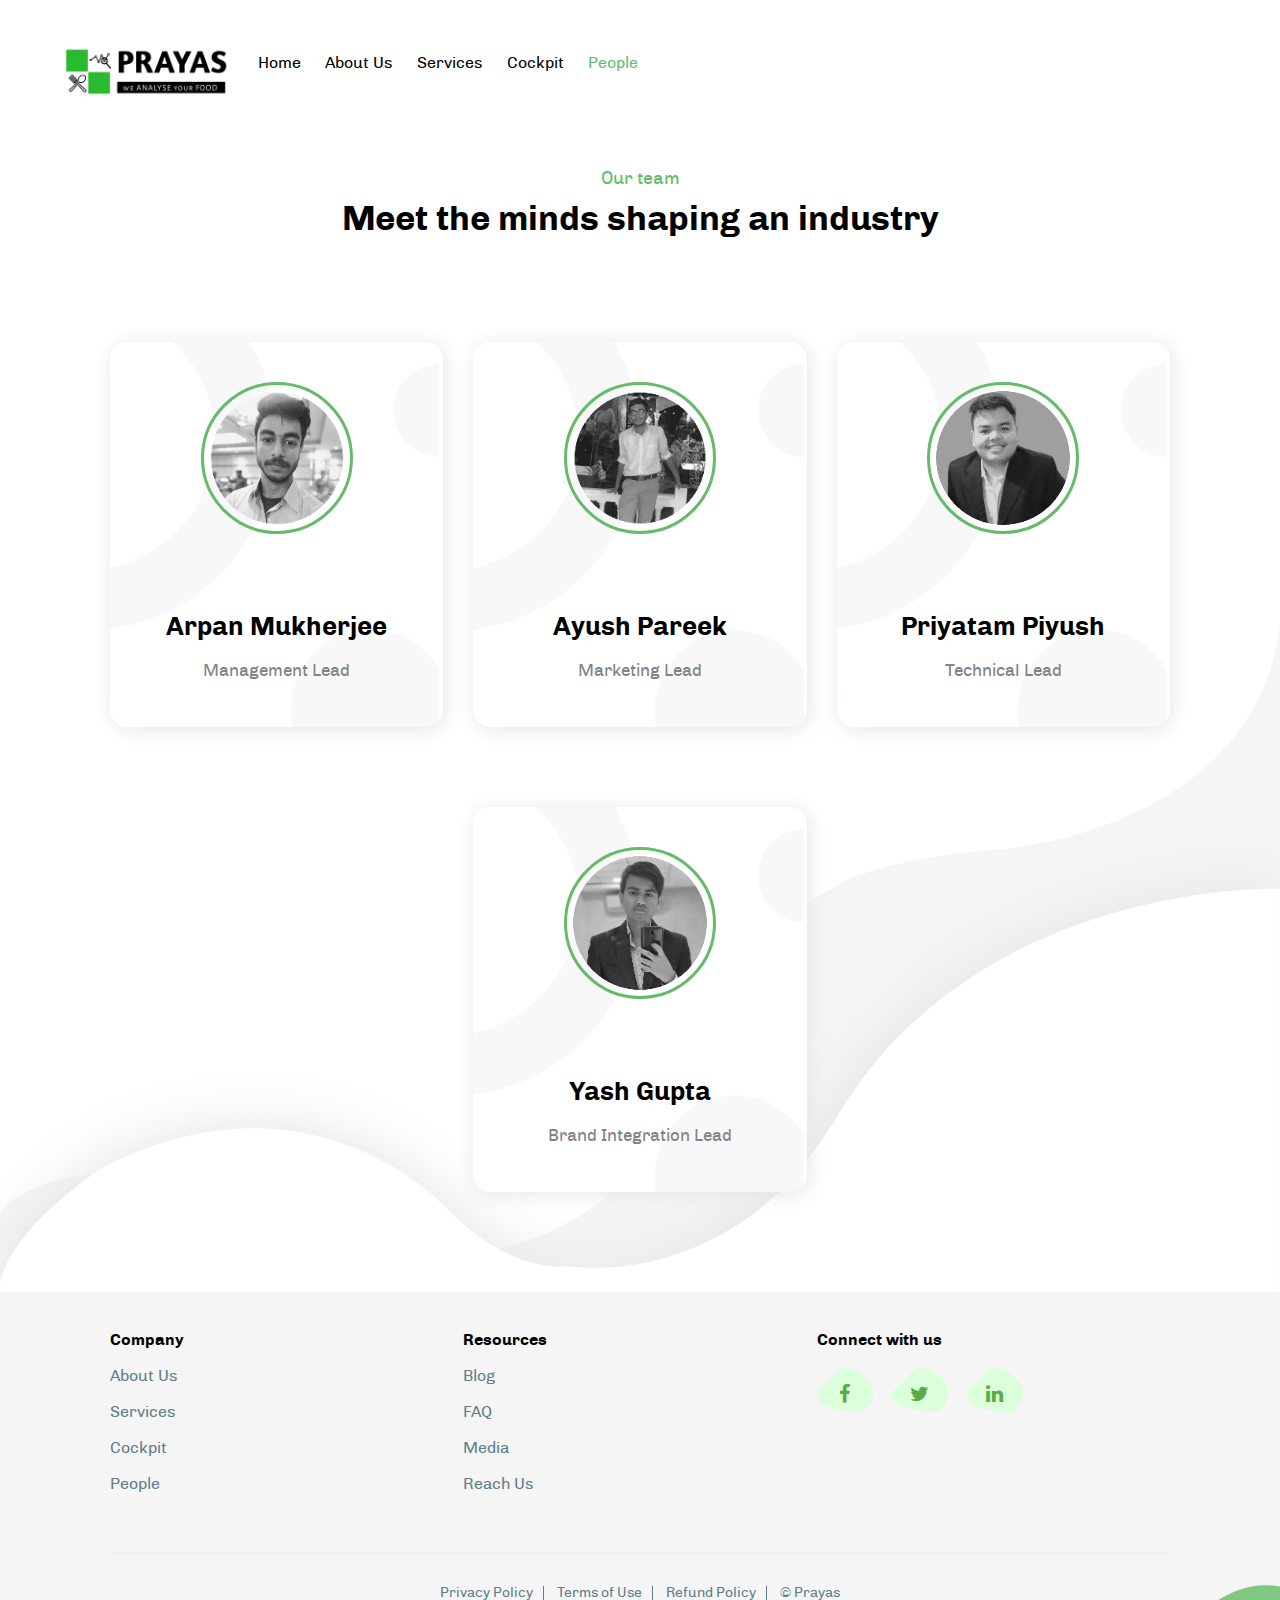
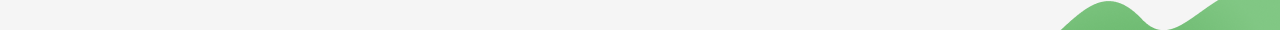
<file: people.html>
<!DOCTYPE html>
<!--[if lt IE 7 ]><html class="ie ie6" lang="en-US"> <![endif]-->
<!--[if IE 7 ]><html class="ie ie7" lang="en-US"> <![endif]-->
<!--[if IE 8 ]><html class="ie ie8" lang="en-US"> <![endif]-->
<!--[if (gte IE 9)|!(IE)]><!-->
<html lang="en-US">
<!--<![endif]-->


<!-- Mirrored from www.ninjacart.in/people by HTTrack Website Copier/3.x [XR&CO'2014], Thu, 26 Nov 2020 18:50:49 GMT -->
<!-- Added by HTTrack -->
<meta http-equiv="content-type" content="text/html;charset=UTF-8" /><!-- /Added by HTTrack -->

<head>
    <meta http-equiv="Content-Type" content="text/html; charset=utf-8" />
    <meta name="viewport" content="width=device-width, initial-scale=1, maximum-scale=5">
    <link rel="apple-touch-icon" sizes="57x57" href="images/favicons/apple-icon-57x57.png">
    <link rel="apple-touch-icon" sizes="60x60" href="images/favicons/apple-icon-60x60.png">
    <link rel="apple-touch-icon" sizes="72x72" href="images/favicons/apple-icon-72x72.png">
    <link rel="apple-touch-icon" sizes="76x76" href="images/favicons/apple-icon-76x76.png">
    <link rel="apple-touch-icon" sizes="114x114" href="images/favicons/apple-icon-114x114.png">
    <link rel="apple-touch-icon" sizes="120x120" href="images/favicons/apple-icon-120x120.png">
    <link rel="apple-touch-icon" sizes="144x144" href="images/favicons/apple-icon-144x144.png">
    <link rel="apple-touch-icon" sizes="152x152" href="images/favicons/apple-icon-152x152.png">
    <link rel="apple-touch-icon" sizes="180x180" href="images/favicons/apple-icon-180x180.png">
    <link rel="icon" type="image/png" href="images/favicons/favicon-32x32.png" sizes="32x32">
    <link rel="icon" type="image/png" href="images/favicons/favicon-194x194.html" sizes="194x194">
    <link rel="icon" type="image/png" href="images/favicons/favicon-96x96.png" sizes="96x96">
    <link rel="icon" type="image/png" href="images/favicons/android-icon-192x192.png" sizes="192x192">
    <link rel="icon" type="image/png" href="images/favicons/favicon-16x16.png" sizes="16x16">
    <link rel="manifest" href="images/favicons/manifest.json">
    <meta name="msapplication-TileImage" content="images/favicons/ms-icon-144x144.png">
    <meta name="msapplication-config" content="images/favicons/browserconfig.xml">
    <meta name="theme-color" content="#66BB6A">
    <link rel="shortcut icon" href="images/favicons/favicon-32x32.png">
    <title>People - Prayas</title>
    <meta name="keywords" content="">
    <meta name="description" content="">
    <meta property="og:title" content="People - Ninjacart" />
    <meta property="og:url" content="people.html" />
    <meta property="og:image" content="" />
    <meta property="og:description" content="" />
    <link rel="canonical" href="people.html">
    <link rel="preload" as="font" href="fonts/chivo-regular-webfont.woff" type="font/woff" crossorigin="anonymous">

    <!--[if lt IE 9]>
    <script src="http://html5shim.googlecode.com/svn/trunk/html5.js"></script>
    <![endif]-->
    <script src="js/jquery.min.js"></script>
    <style>
        header.fixed {
            padding: 20px 0;
            background: #fff;
            -webkit-box-shadow: 0 0 10px 0 rgba(50, 50, 50, .55);
            -moz-box-shadow: 0 0 10px 0 rgba(50, 50, 50, .55);
            box-shadow: 0 0 10px 0 rgba(50, 50, 50, .55);
        }
    </style>
    <script>
        document.addEventListener("scroll", function () {
            var target = document.getElementsByTagName('header');
            var val = document.getElementsByTagName('body');
            if (window.pageYOffset > 1) {
                val[0].style.color = "#000";

                target[0].style.padding = "20px 0";
                target[0].style.background = "#fff";
                target[0].style.boxShadow = "0 0 10px 0 rgba(50, 50, 50, .55)";
            }
            else if (window.pageYOffset < 30) {
                target[0].style.padding = "40px 0";
                target[0].style.background = "none";
                target[0].style.boxShadow = "none";
            }
        }, false);

    </script>
    <link href="css/font-awesome.min.css" type="text/css" rel="stylesheet">
    <link href="css/animate.css" type="text/css" rel="stylesheet">
    <link rel="stylesheet" href="css/swiper.min.css">
    <link rel="stylesheet" type="text/css" href="css/slick.css">
    <link href="css/style.css" type="text/css" rel="stylesheet">
    <link href="css/responsive.css" type="text/css" rel="stylesheet">
</head>

<body class="people">
    <div class="wrapper">
        <header>

            <div class="container_info">
                <div class="logo_info">
                    <a href="index.html"><img src="images/Logo (1).png"></a>
                </div>
                <div class="nav_info">
                    <ul>

                        <li class=" ">
                            <a href="index.html">Home</a>
                        </li>

                        <li class=" ">
                            <a href="about/index.html">About Us</a>
                        </li>

                        <li class=" ">
                            <a href="buy-sell.html">Services</a>
                        </li>

                        <li class=" ">
                            <a href="careers.html">Cockpit</a>
                        </li>

                        <li class="active ">
                            <a href="people.html">People</a>
                        </li>

                    </ul>
                </div>
                <div class="navopen_icon">
                    <span class="nav_iconline nav_iconline1"></span>
                    <span class="nav_iconline nav_iconline2"></span>
                    <span class="nav_iconline nav_iconline3"></span>
                </div>



            </div>
        </header>


        <div class="peoplebanner_info">
            <div class="peoplebanner_cont">
                <div class="container_info">
                    <h6>Our team</h6>
                    <h3>Meet the minds shaping an industry</h3>
                </div>
            </div>
        <!-- <div class="ourteam_list">
                <div class="container_info">
                    <section class="ourteam_slider">
                        <div class="ourteam_listview">
                            <div class="ourteam_listimg" data-id="thirukumaran-nagarajan">
                                <img src="uploads/founder/9f1595ff13d2b2765837a3a19660bc67.png"
                                    alt="Thirukumaran Nagarajan">
                            </div>
                        </div>
                        <div class="ourteam_listview">
                            <div class="ourteam_listimg" data-id="kartheeswaran-kk">
                                <img src="uploads/founder/7deead8abf49cb55b6408d88ab2c6084.png" alt="Kartheeswaran KK">
                            </div>
                        </div>
                        <div class="ourteam_listview">
                            <div class="ourteam_listimg" data-id="ashutosh-vikram">
                                <img src="uploads/founder/b917d1ae1c0f2842ba7c6fa0ebbaf71e.png" alt="Ashutosh Vikram">
                            </div>
                        </div>
                        <div class="ourteam_listview">
                            <div class="ourteam_listimg" data-id="co-founder-ninjacart">
                                <img src="uploads/founder/7accd2e6932b01009fe9bfcc8db30e77.png" alt="Sachin Jose">
                            </div>
                        </div>
                        <div class="ourteam_listview">
                            <div class="ourteam_listimg" data-id="sharath-loganathan">
                                <img src="uploads/founder/67489041d4391f5710620170603ac5da.png"
                                    alt="Sharath Loganathan">
                            </div>
                        </div>
                        <div class="ourteam_listview">
                            <div class="ourteam_listimg" data-id="vasudevan-chinnathambi">
                                <img src="uploads/founder/d1ce9436b6c54e5d83a9d3fde1d1298b.png"
                                    alt="Vasudevan Chinnathambi">
                            </div>
                        </div>
                    </section>
                </div>
            </div> -->
            <!-- <div class="ourteam_details" id="thirukumaran-nagarajan">
                <div class="ourteam_detailsview">
                    <div class="ourteam_detailsclose"><i class="fa fa-arrow-left" aria-hidden="true"></i></div>
                    <div class="ourteam_detailsviewimg">
                        <img src="uploads/founder/9f1595ff13d2b2765837a3a19660bc67.png" alt="Thirukumaran Nagarajan">
                    </div>
                    <div class="ourteam_detailsviewcont">
                        <div class="ourteam_detailsviewcontinner">
                            <h6>Co-founder and CEO, Ninjacart</h6>
                            <h3>Thirukumaran Nagarajan</h3>
                            <p>Thiru is a serial entrepreneur, having co-founded EduRaft (Education Classifieds startup)
                                and Shout App (Location-based social network app) earlier. He holds a PGDM in Finance
                                and Operations from the prestigious IIM Kozhikode.</p>
                            <p>On seeing a gap in the food distribution market and opportunity to add value through
                                technology, Thiru founded Ninjacart as an on-demand grocery delivery company in 2015
                                along with Vasudevan, Kartheeswaran, Sharath, Sachin, and Ashutosh. He later realized
                                the inefficiency of the current supply chain for perishable produce and pivoted the
                                company to become an end to end B2B fresh produce platform. Thiru’s vision is to build
                                India’s most efficient and largest supply chain company.</p>
                            <ul>
                                <li>
                                    <a href="https://www.facebook.com/thirukumaran.nagarajan" target="_blank"><i
                                            class="fa fa-facebook" aria-hidden="true"></i></a>
                                </li>
                                <li>
                                    <a href="https://twitter.com/ThirukumaranN" target="_blank"><i class="fa fa-twitter"
                                            aria-hidden="true"></i></a>
                                </li>
                                <li>
                                    <a href="https://www.linkedin.com/in/thirukumaran-nagarajan-51870242/"
                                        target="_blank"><i class="fa fa-linkedin" aria-hidden="true"></i></a>
                                </li>
                            </ul>
                        </div>
                    </div>
                </div>
                <div class="ourteam_details_bg"></div>
            </div>
            <div class="ourteam_details" id="kartheeswaran-kk">
                <div class="ourteam_detailsview">
                    <div class="ourteam_detailsclose"><i class="fa fa-arrow-left" aria-hidden="true"></i></div>
                    <div class="ourteam_detailsviewimg">
                        <img src="uploads/founder/7deead8abf49cb55b6408d88ab2c6084.png" alt="Kartheeswaran KK">
                    </div>
                    <div class="ourteam_detailsviewcont">
                        <div class="ourteam_detailsviewcontinner">
                            <h6>Co-founder and COO, Ninjacart</h6>
                            <h3>Kartheeswaran KK</h3>
                            <p>On seeing a gap in the food distribution market and opportunity to add value through
                                technology, Kartheeswaran co-founded Ninjacart in 2015 as a B2C hyper-local grocery
                                delivery platform with Thirukumaran, Vasudevan, Sharath, Sachin, and Ashutosh. However,
                                they soon realized that while there was a high demand for an online market for fruits
                                and vegetables, the traditional supply chain for perishable products was inefficient,
                                and hence pivoted towards a B2B Supply Chain platform. Kartheeswaran’s vision is to
                                build India’s most efficient and largest supply chain company.</p>
                            <p>Kartheeswaran was awarded the prestigious Forbes 30 under 30 in 2019 for his successful
                                feats as an entrepreneur. He holds an MBA degree from IIM Ahmedabad.</p>
                            <ul>
                                <li>
                                    <a href="https://www.facebook.com/kartheeswarankk" target="_blank"><i
                                            class="fa fa-facebook" aria-hidden="true"></i></a>
                                </li>
                                <li>
                                    <a href="https://twitter.com/karthi1391" target="_blank"><i class="fa fa-twitter"
                                            aria-hidden="true"></i></a>
                                </li>
                                <li>
                                    <a href="https://www.linkedin.com/in/kartheeswarankk/" target="_blank"><i
                                            class="fa fa-linkedin" aria-hidden="true"></i></a>
                                </li>
                            </ul>
                        </div>
                    </div>
                </div>
                <div class="ourteam_details_bg"></div>
            </div>
            <div class="ourteam_details" id="ashutosh-vikram">
                <div class="ourteam_detailsview">
                    <div class="ourteam_detailsclose"><i class="fa fa-arrow-left" aria-hidden="true"></i></div>
                    <div class="ourteam_detailsviewimg">
                        <img src="uploads/founder/b917d1ae1c0f2842ba7c6fa0ebbaf71e.png" alt="Ashutosh Vikram">
                    </div>
                    <div class="ourteam_detailsviewcont">
                        <div class="ourteam_detailsviewcontinner">
                            <h6>Co-founder, Ninjacart</h6>
                            <h3>Ashutosh Vikram</h3>
                            <p>On seeing a gap in the food distribution market and opportunity to add value through
                                technology, Ashutosh co-founded Ninjacart in 2015 as a B2C hyper-local grocery delivery
                                platform with Thirukumaran, Vasudevan, Kartheeswaran, Sachin, and Sharath. However, they
                                soon realized that while there was a high demand for an online market for fruits and
                                vegetables, the traditional supply chain for perishable products was inefficient, and
                                hence pivoted towards a B2B Supply Chain platform.</p>
                            <p>Ashutosh was awarded the prestigious Forbes 30 under 30 in 2019 for his successful feats
                                as an entrepreneur. He also co-founded the Shout App (Location-based social network app)
                                earlier. He holds a PGDM in Marketing Management and Strategy from the prestigious IIM
                                Kozhikode.</p>
                            <ul>
                                <li>
                                    <a href="https://www.facebook.com/ashutoshvikram" target="_blank"><i
                                            class="fa fa-facebook" aria-hidden="true"></i></a>
                                </li>
                                <li>
                                    <a href="https://www.linkedin.com/in/ashutoshvikram/" target="_blank"><i
                                            class="fa fa-linkedin" aria-hidden="true"></i></a>
                                </li>
                            </ul>
                        </div>
                    </div>
                </div>
                <div class="ourteam_details_bg"></div>
            </div>
            <div class="ourteam_details" id="co-founder-ninjacart">
                <div class="ourteam_detailsview">
                    <div class="ourteam_detailsclose"><i class="fa fa-arrow-left" aria-hidden="true"></i></div>
                    <div class="ourteam_detailsviewimg">
                        <img src="uploads/founder/7accd2e6932b01009fe9bfcc8db30e77.png" alt="Sachin Jose">
                    </div>
                    <div class="ourteam_detailsviewcont">
                        <div class="ourteam_detailsviewcontinner">
                            <h6>Co-founder, Ninjacart</h6>
                            <h3>Sachin Jose</h3>
                            <p>On seeing a gap in the food distribution market and opportunity to add value through
                                technology, Sachin co-founded Ninjacart in 2015 as a B2C hyper-local grocery delivery
                                platform with Thirukumaran, Vasudevan, Kartheeswaran, Ashutosh, and Sharath. However,
                                they soon realized that while there was a high demand for an online market for fruits
                                and vegetables, the traditional supply chain for perishable products was inefficient,
                                and hence pivoted towards a B2B Supply Chain platform.</p>
                            <p>Sachin is a skilled UI/UX Designer and has worked as an interaction designer for brands
                                like Verizon, Commonfloor, and Byjus. He also co-founded the Shout App (Location-based
                                social network app) earlier.</p>
                            <ul>
                                <li>
                                    <a href="https://www.facebook.com/sachin.p.jose" target="_blank"><i
                                            class="fa fa-facebook" aria-hidden="true"></i></a>
                                </li>
                                <li>
                                    <a href="https://www.linkedin.com/in/sachin-jose-13931b58/" target="_blank"><i
                                            class="fa fa-linkedin" aria-hidden="true"></i></a>
                                </li>
                            </ul>
                        </div>
                    </div>
                </div>
                <div class="ourteam_details_bg"></div>
            </div>
            <div class="ourteam_details" id="sharath-loganathan">
                <div class="ourteam_detailsview">
                    <div class="ourteam_detailsclose"><i class="fa fa-arrow-left" aria-hidden="true"></i></div>
                    <div class="ourteam_detailsviewimg">
                        <img src="uploads/founder/67489041d4391f5710620170603ac5da.png" alt="Sharath Loganathan">
                    </div>
                    <div class="ourteam_detailsviewcont">
                        <div class="ourteam_detailsviewcontinner">
                            <h6>Co-founder, Ninjacart</h6>
                            <h3>Sharath Loganathan</h3>
                            <p>On seeing a gap in the food distribution market and opportunity to add value through
                                technology, Sharath co-founded Ninjacart in 2015 as a B2C hyper-local grocery delivery
                                platform with Thirukumaran, Vasudevan, Kartheeswaran, Sachin, and Ashutosh. However,
                                they soon realized that while there was a high demand for an online market for fruits
                                and vegetables, the traditional supply chain for perishable products was inefficient,
                                and hence pivoted towards a B2B Supply Chain platform.</p>
                            <p>Sharath is a serial entrepreneur, having co-founded EduRaft (Education Classifieds
                                startup) and Shout App (Location-based social network app) earlier. He holds a PGDM in
                                Marketing and Operations from the prestigious IIM Kozhikode.</p>
                            <ul>
                                <li>
                                    <a href="https://www.facebook.com/podvodnik32" target="_blank"><i
                                            class="fa fa-facebook" aria-hidden="true"></i></a>
                                </li>
                                <li>
                                    <a href="https://twitter.com/Podvodnik32" target="_blank"><i class="fa fa-twitter"
                                            aria-hidden="true"></i></a>
                                </li>
                                <li>
                                    <a href="https://www.linkedin.com/in/sharathloganathan/" target="_blank"><i
                                            class="fa fa-linkedin" aria-hidden="true"></i></a>
                                </li>
                            </ul>
                        </div>
                    </div>
                </div>
                <div class="ourteam_details_bg"></div>
            </div>
            <div class="ourteam_details" id="vasudevan-chinnathambi">
                <div class="ourteam_detailsview">
                    <div class="ourteam_detailsclose"><i class="fa fa-arrow-left" aria-hidden="true"></i></div>
                    <div class="ourteam_detailsviewimg">
                        <img src="uploads/founder/d1ce9436b6c54e5d83a9d3fde1d1298b.png" alt="Vasudevan Chinnathambi">
                    </div>
                    <div class="ourteam_detailsviewcont">
                        <div class="ourteam_detailsviewcontinner">
                            <h6>Co-founder, Ninjacart</h6>
                            <h3>Vasudevan Chinnathambi</h3>
                            <p>On seeing a gap in the food distribution market and opportunity to add value through
                                technology, Vasu co-founded Ninjacart in 2015 as a B2C hyper-local grocery delivery
                                platform with Thirukumaran, Kartheeswaran, Sharath, Sachin, and Ashutosh. However, they
                                soon realized that while there was a high demand for an online market for fruits and
                                vegetables, the traditional supply chain for perishable products was inefficient, and
                                hence pivoted towards a B2B Supply Chain platform.</p>
                            <p>Vasu’s vision is to build India’s most efficient and largest supply chain company. He
                                holds an MBA degree in Business Leadership from the prestigious School of Inspired
                                Leadership.</p>
                            <ul>
                                <li>
                                    <a href="https://www.facebook.com/itzvasu" target="_blank"><i class="fa fa-facebook"
                                            aria-hidden="true"></i></a>
                                </li>
                                <li>
                                    <a href="https://twitter.com/devcvasu" target="_blank"><i class="fa fa-twitter"
                                            aria-hidden="true"></i></a>
                                </li>
                                <li>
                                    <a href="https://www.linkedin.com/in/vasuc/" target="_blank"><i
                                            class="fa fa-linkedin" aria-hidden="true"></i></a>
                                </li>
                            </ul>
                        </div>
                    </div>
                </div>
                <div class="ourteam_details_bg"></div>
            </div>
        </div> -->
        <!-- <div class="theinceptionjourney_info topmanagement_info">
            <div class="container_info">
                <div class="theinceptionjourney_list text-center">
                    <h3>Meet our team</h3>
                    <p>The people who drive the core functions of Ninjacart.</p>
                </div>
            </div>
            <div class="topmanagement_bg"></div>
        </div> -->



        <div class="people_info">
            <div class="container_info">
                <div class="people_list">
                    <ul>
                        <li>
                            <div class="people_listview">
                                <div class="people_listinner" data-id="topmanagement_details_1">
                                    <div class="people_listimg"><img
                                            src="uploads/team/Arpan.png"
                                            alt="Arpan Mukherjee"></div>
                                    <h5>Arpan Mukherjee</h5>
                                    <p>Management Lead</p>
                                </div>
                            </div>
                        </li>
                        <li>
                            <div class="people_listview">
                                <div class="people_listinner" data-id="topmanagement_details_2">
                                    <div class="people_listimg"><img
                                            src="uploads/team/Ayush.png" alt="Ayush Pareek">
                                    </div>
                                    <h5>Ayush Pareek</h5>
                                    <p>Marketing Lead</p>
                                </div>
                            </div>
                        </li>
                        <li>
                            <div class="people_listview">
                                <div class="people_listinner" data-id="topmanagement_details_4">
                                    <div class="people_listimg"><img
                                            src="uploads/team/Pp.png" alt="Priyatam Piyush">
                                    </div>
                                    <h5>Priyatam Piyush</h5>
                                    <p>Technical Lead</p>
                                </div>
                            </div>
                        </li>
                        <li style="visibility: hidden;" class="hiddenPerson">
                            <div class="people_listview">
                                <div class="people_listinner" data-id="topmanagement_details_5">
                                    <div class="people_listimg"><img
                                            src="uploads/team/Yash.png" alt="Yash Gupta">
                                    </div>
                                    <h5>Yash Gupta</h5>
                                    <p>Brand Integration Lead</p>
                                </div>
                            </div>
                        </li>
                        <li>
                            <div class="people_listview">
                                <div class="people_listinner" data-id="topmanagement_details_5">
                                    <div class="people_listimg"><img
                                            src="uploads/team/Yash.png" alt="Yash Gupta">
                                    </div>
                                    <h5>Yash Gupta</h5>
                                    <p>Brand Integration Lead</p>
                                </div>
                            </div>
                        </li>
                    </ul>
                </div>
            </div>
        </div>
        <div class="topmanagement_details" id="topmanagement_details_1">
            <div class="container_info">
                <div class="topmanagement_detailsview">
                    <div class="topmanagement_detailsclose"><i class="fa fa-arrow-left" aria-hidden="true"></i></div>
                    <div class="topmanagement_detailsimg"><img src="uploads/team/Arpan.png"
                            alt="Arpan Mukherjee"></div>
                    <div class="topmanagement_detailscont">
                        <div class="topmanagement_detailsinner">
                            <h6>Management Lead</h6>
                            <h3>Arpan Mukherjee</h3>
                            <p>Supply Chain Management enthusiast</p>
                            <p>Cultivated various start-up ideations.</p>
                            <p>Jadavpur University batch of 2023</p>
                            <ul>
                                <li><a href="https://www.facebook.com/" target="_blank"><i
                                            class="fa fa-facebook" aria-hidden="true"></i></a></li>

                                <li><a href="https://twitter.com/" target="_blank"><i class="fa fa-twitter"
                                            aria-hidden="true"></i></a></li>

                                <li><a href="https://www.linkedin.com/"
                                        target="_blank"><i class="fa fa-linkedin" aria-hidden="true"></i></a></li>

                            </ul>
                        </div>
                    </div>
                </div>
            </div>
            <div class="topmanagement_detailsbg"></div>
        </div>
        <div class="topmanagement_details" id="topmanagement_details_2">
            <div class="container_info">
                <div class="topmanagement_detailsview">
                    <div class="topmanagement_detailsclose"><i class="fa fa-arrow-left" aria-hidden="true"></i></div>
                    <div class="topmanagement_detailsimg"><img src="uploads/team/Ayush.png"
                            alt="Ayush Pareek"></div>
                    <div class="topmanagement_detailscont">
                        <div class="topmanagement_detailsinner">
                            <h6>Marketing Lead</h6>
                            <h3>Ayush Pareek</h3>
                            <p>Data Science, Programming and Economics enthusiast</p>
                            <p>Has worked as content writer and social media curator</p>
                            <p>Jadavpur University batch of 2023</p>
                            </p>
                            <ul>
                                <li><a href="https://www.facebook.com/" target="_blank"><i
                                            class="fa fa-facebook" aria-hidden="true"></i></a></li>

                                <li><a href="#" target="_blank"><i class="fa fa-twitter" aria-hidden="true"></i></a>
                                </li>

                                <li><a href="https://www.linkedin.com/" target="_blank"><i
                                            class="fa fa-linkedin" aria-hidden="true"></i></a></li>

                            </ul>
                        </div>
                    </div>
                </div>
            </div>
            <div class="topmanagement_detailsbg"></div>
        </div>
        <div class="topmanagement_details" id="topmanagement_details_4">
            <div class="container_info">
                <div class="topmanagement_detailsview">
                    <div class="topmanagement_detailsclose"><i class="fa fa-arrow-left" aria-hidden="true"></i></div>
                    <div class="topmanagement_detailsimg"><img src="uploads/team/Pp.png"
                            alt="Priyatam Piyush"></div>
                    <div class="topmanagement_detailscont">
                        <div class="topmanagement_detailsinner">
                            <h6>Technical Lead</h6>
                            <h3>Priyatam Piyush</h3>
                            <p>Has interned with various multinational companies</p>
                            <p>Competent web and application designer, programmer</p>
                            <p>Jadavpur University batch of 2022</p>
                            <ul>
                                <li><a href="https://www.facebook.com/" target="_blank"><i
                                            class="fa fa-facebook" aria-hidden="true"></i></a></li>

                                <li><a href="https://www.linkedin.com/" target="_blank"><i
                                            class="fa fa-twitter" aria-hidden="true"></i></a></li>

                                <li><a href="https://www.linkedin.com/" target="_blank"><i
                                            class="fa fa-linkedin" aria-hidden="true"></i></a></li>

                            </ul>
                        </div>
                    </div>
                </div>
            </div>
            <div class="topmanagement_detailsbg"></div>
        </div>
        <div class="topmanagement_details" id="topmanagement_details_5">
            <div class="container_info">
                <div class="topmanagement_detailsview">
                    <div class="topmanagement_detailsclose"><i class="fa fa-arrow-left" aria-hidden="true"></i></div>
                    <div class="topmanagement_detailsimg"><img src="uploads/team/Yash.png"
                            alt="Yash Gupta"></div>
                    <div class="topmanagement_detailscont">
                        <div class="topmanagement_detailsinner">
                            <h6>Brand Integration Lead</h6>
                            <h3>Yash Gupta</h3>
                            <p>Keenly interested and contributed in designing and development</p>
                            <p>Has interned in development roles and worked on designs</p>
                            <p>Jadavpur University batch of 2023</p>                          
                            <ul>
                                <li><a href="https://www.facebook.com/" target="_blank"><i
                                            class="fa fa-facebook" aria-hidden="true"></i></a></li>

                                <li><a href="https://twitter.com/" target="_blank"><i class="fa fa-twitter"
                                            aria-hidden="true"></i></a></li>

                                <li><a href="https://www.linkedin.com/" target="_blank"><i
                                            class="fa fa-linkedin" aria-hidden="true"></i></a></li>

                            </ul>
                        </div>
                    </div>
                </div>
            </div>
            <div class="topmanagement_detailsbg"></div>
        </div>
            <div class="topmanagement_detailsbg"></div>
        </div>


        <footer>
            <div class="footertopbg_svg">
                <svg class="frame" width="1440" height="765.03" viewBox="0 0 1440 765.03"
                    xmlns="http://www.w3.org/2000/svg">
                    <title>peopletrustus_svg</title>
                    <path
                        d="M0,666s18.67-34,102-44c0,0,88.67-14,234,44,0,0,172,108.66,335.33-10,0,0,55.33-39.33,103.33-150S859.33,340,942,297.34c0,0,38-29.33,193.33-42,0,0,280.67-24.66,304.67-253.31V766H0Z"
                        style="fill: #f5f5f5" />
                </svg>
            </div>
            <div class="container_info">
                <div class="footer_top">
                    <div class="footer_toplist">
                        <div class="footer_companylegallist">
                            <h6>Company</h6>
                            <ul>
                                <li><a href="about/index.html">About Us</a></li>
                                <li><a href="buy-sell.html">Services</a></li>
                                <li><a href="careers.html">Cockpit</a></li>
                                <li><a href="people.html">People</a></li>
                            </ul>
                        </div>
                    </div>
                    <div class="footer_toplist">
                        <div class="footer_companylegallist">
                            <h6>Resources</h6>
                            <ul>
                                <li><a href="#">Blog</a></li>
                                <li><a href="#">FAQ</a></li>
                                <li><a href="#">Media</a></li>
                                <li><a href="reachUs/index.html">Reach Us</a></li>
                            </ul>
                        </div>
                    </div>
                    <div class="footer_toplist">
                        <div class="footer_sociallist">
                            <h6>Connect with us</h6>
                            <ul>
                                <li>
                                    <a href="https://www.facebook.com/prayashult" target="_blank">
                                        <i class="fa fa-facebook" aria-hidden="true"></i>
                                        <div class="footer_sociallist_svg">
                                            <svg width="56" height="44" viewBox="0 0 56 44" fill="none"
                                                xmlns="http://www.w3.org/2000/svg">
                                                <path
                                                    d="M11.4032 13.2599C6.65265 18.1053 0.963692 21.546 0.114869 25.7631C-0.733953 29.9803 3.24419 34.9668 7.99566 37.6718C12.7471 40.3767 18.2658 40.8036 25.188 42.0487C32.1103 43.2938 40.4045 45.3864 46.4613 42.6779C52.518 39.9694 56.3434 32.482 55.9756 25.3167C55.6245 18.1515 51.0855 11.3164 45.0296 6.47089C38.9737 1.62542 31.3835 -1.19844 25.67 0.493037C19.9564 2.18451 16.1547 8.42505 11.4032 13.2599Z" />
                                            </svg>
                                        </div>
                                    </a>
                                </li>
                                <li>
                                    <a href="https://twitter.com/prayashult" target="_blank">
                                        <i class="fa fa-twitter" aria-hidden="true"></i>
                                        <div class="footer_sociallist_svg">
                                            <svg width="56" height="44" viewBox="0 0 56 44" fill="none"
                                                xmlns="http://www.w3.org/2000/svg">
                                                <path
                                                    d="M11.4032 13.2599C6.65265 18.1053 0.963692 21.546 0.114869 25.7631C-0.733953 29.9803 3.24419 34.9668 7.99566 37.6718C12.7471 40.3767 18.2658 40.8036 25.188 42.0487C32.1103 43.2938 40.4045 45.3864 46.4613 42.6779C52.518 39.9694 56.3434 32.482 55.9756 25.3167C55.6245 18.1515 51.0855 11.3164 45.0296 6.47089C38.9737 1.62542 31.3835 -1.19844 25.67 0.493037C19.9564 2.18451 16.1547 8.42505 11.4032 13.2599Z" />
                                            </svg>
                                        </div>
                                    </a>
                                </li>
                                <li>
                                    <a href="https://www.linkedin.com/company/prayashult" target="_blank">
                                        <i class="fa fa-linkedin" aria-hidden="true"></i>
                                        <div class="footer_sociallist_svg">
                                            <svg width="56" height="44" viewBox="0 0 56 44" fill="none"
                                                xmlns="http://www.w3.org/2000/svg">
                                                <path
                                                    d="M11.4032 13.2599C6.65265 18.1053 0.963692 21.546 0.114869 25.7631C-0.733953 29.9803 3.24419 34.9668 7.99566 37.6718C12.7471 40.3767 18.2658 40.8036 25.188 42.0487C32.1103 43.2938 40.4045 45.3864 46.4613 42.6779C52.518 39.9694 56.3434 32.482 55.9756 25.3167C55.6245 18.1515 51.0855 11.3164 45.0296 6.47089C38.9737 1.62542 31.3835 -1.19844 25.67 0.493037C19.9564 2.18451 16.1547 8.42505 11.4032 13.2599Z" />
                                            </svg>
                                        </div>
                                    </a>
                                </li>
                            </ul>
                        </div>
                    </div>
                    <!-- <div class="footer_toplist">
                <div class="footer_reachus_list">
                    <h6>Reach Us</h6>
                    <h6><span>Email us</span> <br> <a href="mailto:info@ninjacart.com">info@ninjacart.com</a></h6>
                    <a href="javascript:void(0)" class="writetous_btn">Write to us</a>
                </div>
            </div> -->
                </div>
                <div class="footer_bottom">
                    <div class="footer_copyright">
                        <ul>
                            <li><a href="#">Privacy Policy</a></li>
                            <li><a href="#">Terms of Use</a></li>
                            <li><a href="refund-policy.html">Refund Policy</a></li>
                            <li>&copy; Prayas</li>
                        </ul>
                    </div>
                </div>
            </div>
        </footer>

    </div>
    <script src="js/wow.min.js"></script>
    <script src="js/swiper.min.js"></script>
    <script src="js/slick.js"></script>
    <script src="js/script.js"></script>
    <script>
        $(function () {

            var swiper = new Swiper('.banner_info .swiper-container', {
                spaceBetween: 0,
                centeredSlides: true,
                autoplay: {
                    delay: 2500,
                    disableOnInteraction: false,
                },
            });

            var swiper = new Swiper('.creatingopportunities_list .swiper-container', {
                slidesPerView: 3,
                spaceBetween: 0,
                autoplay: {
                    delay: 2500,
                    disableOnInteraction: false,
                },
                breakpoints: {
                    768: {
                        slidesPerView: 2
                    },
                    639: {
                        slidesPerView: 1
                    }
                }
            });


            $('.peopleaboutninjacart_slider').slick({
                // centerMode: true,
                // centerPadding: '120px',
                slidesToShow: 1,
                responsive: [
                    {
                        breakpoint: 980,
                        settings: {
                            centerPadding: '60px',
                        }
                    },
                    {
                        breakpoint: 639,
                        settings: {
                            centerPadding: '0',
                        }
                    }
                    // You can unslick at a given breakpoint now by adding:
                    // settings: "unslick"
                    // instead of a settings object
                ]
            });


            $('.reasonstobuy_slider').slick({
                centerMode: true,
                centerPadding: '120px',
                slidesToShow: 3,
                autoplay: true,
                autoplaySpeed: 2000,
                responsive: [
                    {
                        breakpoint: 1100,
                        settings: {
                            centerPadding: '60px',
                        }
                    },
                    {
                        breakpoint: 980,
                        settings: {
                            centerPadding: '60px',
                            slidesToShow: 2,
                        }
                    },
                    {
                        breakpoint: 767,
                        settings: {
                            centerPadding: '0',
                            slidesToShow: 2,
                        }
                    },
                    {
                        breakpoint: 639,
                        settings: {
                            centerPadding: '0',
                            slidesToShow: 1,
                        }
                    }
                    // You can unslick at a given breakpoint now by adding:
                    // settings: "unslick"
                    // instead of a settings object
                ]
            });


            var swiper = new Swiper('.careerslifeatninjacart_list .swiper-container', {
                slidesPerView: 3,
                spaceBetween: 10,
                loop: true,
                autoplay: {
                    delay: 2500,
                    disableOnInteraction: false,
                },
                breakpoints: {
                    768: {
                        slidesPerView: 2
                    },
                    639: {
                        slidesPerView: 1
                    }
                }
            });
        });

    </script>
    <script>
        $(function () {

            var $carousel = $('.ourteam_slider').slick({
                centerMode: true,
                centerPadding: '180px',
                slidesToShow: 3,
                autoplay: true,
                autoplaySpeed: 2000,
                responsive: [
                    {
                        breakpoint: 1100,
                        settings: {
                            slidesToShow: 3,
                            centerPadding: '60px',
                        }
                    },
                    {
                        breakpoint: 980,
                        settings: {
                            slidesToShow: 2,
                            centerPadding: '60px',
                        }
                    },
                    {
                        breakpoint: 767,
                        settings: {
                            slidesToShow: 2,
                            centerPadding: '0',
                        }
                    },
                    {
                        breakpoint: 639,
                        settings: {
                            slidesToShow: 1,
                            centerPadding: '0',
                        }
                    }
                ]
            });

            $(document).on('keydown', function (e) {
                if (e.keyCode == 37) {
                    $carousel.slick('slickPrev');
                }
                if (e.keyCode == 39) {
                    $carousel.slick('slickNext');
                }
            });

            $(document).on('click', '.ourteam_list .ourteam_listview .ourteam_listimg', function (event) {
                $("body").addClass('popupoverlay');
                $(".topmanagement_details").hide();
                var this_data_id = $(this).attr("data-id");
                $(".ourteam_details").hide();
                $(".ourteam_details#" + this_data_id).show();
                $('.ourteam_slider').slick('slickPause');
            });

            $(document).on('click', '.ourteam_details .ourteam_details_bg, .ourteam_details .ourteam_detailsclose', function (event) {
                $(this).parents(".ourteam_details").hide();
                $("body").removeClass('popupoverlay');
                $('.ourteam_slider').slick('slickPlay');
            });

            $(document).on('click', '.people_list ul li .people_listinner', function (event) {
                $("body").addClass('popupoverlay');
                $(".ourteam_details").hide();
                var this_top = $(this).offset().top;
                var this_data_id = $(this).attr("data-id");
                var header_height = $("header").innerHeight();
                $(".topmanagement_details").hide();
                var ww = $(window).innerWidth();
                if (ww > 1100) {
                    $(".topmanagement_details#" + this_data_id).css({ "top": this_top - header_height });
                } else {
                    $(".topmanagement_details#" + this_data_id).css({ "top": this_top });
                }

                $(".topmanagement_details#" + this_data_id).show();
            });

            $(document).on('click', '.topmanagement_details .topmanagement_detailsbg, .topmanagement_detailsview .topmanagement_detailsclose', function (event) {
                $(this).parents(".topmanagement_details").hide();
                $("body").removeClass('popupoverlay');
            });

            var url = window.location.href; // Returns full URL
            var url_length = url.length;;
            var url_length2 = url.lastIndexOf("#");
            var url_final = url.slice(url_length2, url_length);

            var peoplecount = 0;

            $(".ourteam_details").each(function (index) {
                var this_id = $(this).attr("id");
                var this_id_final = "#" + this_id;
                if (this_id_final == url_final) {
                    peoplecount = 1;
                }
            });


            if (peoplecount == 1) {
                $(".ourteam_details" + url_final).show();
                $('.ourteam_slider').slick('slickPause');
                $('html, body').animate({ scrollTop: 0 }, 100);
            }

        });
    </script>

</body>


<!-- Mirrored from www.ninjacart.in/people by HTTrack Website Copier/3.x [XR&CO'2014], Thu, 26 Nov 2020 18:50:58 GMT -->

</html>
</file>
<file: css/style.css>
@font-face {
    font-family: 'chivoregular';
    src: url('../fonts/chivo-regular-webfont.eot');
    src: url('../fonts/chivo-regular-webfontd41d.eot?#iefix') format('embedded-opentype'), url('../fonts/chivo-regular-webfont.html') format('woff2'), url('../fonts/chivo-regular-webfont.woff') format('woff'), url('../fonts/chivo-regular-webfont.ttf') format('truetype'), url('../fonts/chivo-regular-webfont.svg#chivoregular') format('svg');
    font-weight: normal;
    font-style: normal;
}

@font-face {
    font-family: 'chivobold';
    src: url('../fonts/chivo-bold-webfont.eot');
    src: url('../fonts/chivo-bold-webfontd41d.eot?#iefix') format('embedded-opentype'), url('../fonts/chivo-bold-webfont.html') format('woff2'), url('../fonts/chivo-bold-webfont.woff') format('woff'), url('../fonts/chivo-bold-webfont.ttf') format('truetype'), url('../fonts/chivo-bold-webfont.svg#chivobold') format('svg');
    font-weight: normal;
    font-style: normal;
}

@font-face {
    font-family: 'chivolight';
    src: url('../fonts/chivo-light-webfont.eot');
    src: url('../fonts/chivo-light-webfontd41d.eot?#iefix') format('embedded-opentype'), url('../fonts/chivo-light-webfont.html') format('woff2'), url('../fonts/chivo-light-webfont.woff') format('woff'), url('../fonts/chivo-light-webfont.ttf') format('truetype'), url('../fonts/chivo-light-webfont.svg#chivolight') format('svg');
    font-weight: normal;
    font-style: normal;
}

@font-face {
    font-family: 'chivomedium';
    src: url('../fonts/chivo-medium-webfont.eot');
    src: url('../fonts/chivo-medium-webfontd41d.eot?#iefix') format('embedded-opentype'), url('../fonts/chivo-medium-webfont.html') format('woff2'), url('../fonts/chivo-medium-webfont.woff') format('woff'), url('../fonts/chivo-medium-webfont.ttf') format('truetype'), url('../fonts/chivo-medium-webfont.svg#chivomedium') format('svg');
    font-weight: normal;
    font-style: normal;
}

@font-face {
    font-family: 'noedisplaybold';
    src: url('../fonts/NoeDisplay-Bold.eot');
    src: url('../fonts/NoeDisplay-Boldd41d.eot?#iefix') format('embedded-opentype'), url('../fonts/NoeDisplay-Bold.html') format('woff2'), url('../fonts/NoeDisplay-Bold.woff') format('woff'), url('../fonts/NoeDisplay-Bold.ttf') format('truetype'), url('../fonts/NoeDisplay-Bold.svg#noedisplaybold') format('svg');
    font-weight: bold;
    font-style: normal;
}

*, *::before, *::after {
    box-sizing: border-box;
}

input:focus, select:focus, textarea:focus, a:focus {
    outline: none;
}

img {
    max-width: 100%;
}

a {
    transition: all ease 0.5s;
    -webkit-transition: all ease 0.5s;
    -moz-transition: all ease 0.5s;
}

body {
    font-family: 'chivoregular';
    font-size: 16px;
    color: #000;
    background: #fff;
    margin: 0;
    padding: 130px 0 0 0;
}

body.home, body.buy_sell_page, body.buy-sell, body.buy, body.sell {
    padding: 0;
}

.mb-5 {
    margin-bottom: 5px;
}

.mb-10 {
    margin-bottom: 10px;
}

.mb-15 {
    margin-bottom: 15px;
}

.mb-20 {
    margin-bottom: 20px;
}

.mt-5 {
    margin-top: 5px;
}

.mt-10 {
    margin-top: 10px;
}

.mt-15 {
    margin-top: 15px;
}

.mt-20 {
    margin-top: 20px;
}

.pb-5 {
    padding-bottom: 5px;
}

.pb-10 {
    padding-bottom: 10px;
}

.pb-15 {
    padding-bottom: 15px;
}

.pb-20 {
    padding-bottom: 20px;
}

.pt-5 {
    padding-top: 5px;
}

.pt-10 {
    padding-top: 10px;
}

.pt-15 {
    padding-top: 15px;
}

.pt-20 {
    padding-top: 20px;
}

.text-center {
    text-align: center;
}

.text-left {
    text-align: left;
}

.text-right {
    text-align: right;
}

.green_btn {
    background: #66BB6A;
    border-radius: 5px;
    color: #fff;
    text-decoration: none;
    padding: 16px 25px;
    display: inline-block;
    font-size: 16px;
    position: relative;
    overflow: hidden;
}

.green_btn::before {
    content: '';
    position: absolute;
    top: 0;
    left: 0;
    width: 100%;
    height: 100%;
    z-index: 1;
    opacity: 0;
    background-color: rgba(40, 95, 43, 0.5);
    -webkit-transition: all 0.4s;
    -moz-transition: all 0.4s;
    -o-transition: all 0.4s;
    transition: all 0.4s;
    -webkit-transform: scale(0.5, 1);
    transform: scale(0.5, 1);
}

.green_btn:hover::before {
    opacity: 1;
    -webkit-transform: scale(1, 1);
    transform: scale(1, 1);
}

.green_btn span {
    position: relative;
    z-index: 2;
}

.wrapper {
    width: 100%;
    position: relative;
}

.container_info {
    width: 100%;
    max-width: 1060px;
    margin: 0 auto;
}

header {
    width: 100%;
    padding: 40px 0;
    position: fixed;
    background: #fff;
    top: 0;
    left: 0;
    right: 0;
    z-index: 8;
    transition: all ease 0.5s;
    -webkit-transition: all ease 0.5s;
    -moz-transition: all ease 0.5s;
}

.home header, header.not-fixed {
    background: none;
}

header.fixed, .home header.fixed {
    padding: 20px 0;
    background: #fff;
    -webkit-box-shadow: 0 0 10px 0 rgba(50, 50, 50, .55);
    -moz-box-shadow: 0 0 10px 0 rgba(50, 50, 50, .55);
    box-shadow: 0 0 10px 0 rgba(50, 50, 50, .55);
}

header .container_info, .banner_info .container_info, .trustus_direct_info .container_info, .aboutbanner_info .container_info, .growthdevelopment_info .container_info, .ourfounders_info .container_info, .careerbanner_info .container_info, .maurisnontempor_info .container_info, .privacypolicy_info .container_info {
    max-width: 1200px;
}

header:after, .banner_info:after {
    clear: both;
    display: block;
    content: "";
}

.logo_info {
    float: left;
    width: 173px;
    margin: 2px 65px 0 0;
}

.logo_info img {
    display: block;
    margin: 0;
}

.nav_info {
    float: left;
    padding: 12px 0 0 0;
}

.nav_info ul {
    margin: 0;
    padding: 0;
    list-style: none;
}

.nav_info ul li {
    margin: 0 30px 0 0;
    padding: 0;
    display: inline-block;
    vertical-align: middle;
    font-size: 16px;
    color: #000;
    font-family: 'chivoregular';
}

.nav_info ul li:last-child {
    margin: 0;
}

.nav_info ul li a {
    color: #000;
    text-decoration: none;
}

.nav_info ul li.active, .nav_info ul li.active a, .nav_info ul li a:hover {
    color: #66BB6A;
}

.careers_btn {
    float: right;
}

.careers_btn a {
    display: inline-block;
    vertical-align: middle;
    margin: 0 0 0 5px;
    background: #66BB6A;
    border-radius: 5px;
    padding: 16px 30px;
    color: #fff;
    text-decoration: none;
    position: relative;
    overflow: hidden;
}

.careers_btn a:first-child {
    margin: 0;
}

.careers_btn a::before {
    content: '';
    position: absolute;
    top: 0;
    left: 0;
    width: 100%;
    height: 100%;
    z-index: 1;
    opacity: 0;
    background-color: rgba(40, 95, 43, 0.5);
    -webkit-transition: all 0.4s;
    -moz-transition: all 0.4s;
    -o-transition: all 0.4s;
    transition: all 0.4s;
    -webkit-transform: scale(0.5, 1);
    transform: scale(0.5, 1);
}

.careers_btn a:hover::before {
    opacity: 1;
    -webkit-transform: scale(1, 1);
    transform: scale(1, 1);
}

.careers_btn a span {
    position: relative;
    z-index: 2;
}

.navopen_icon {
    float: right;
    margin: 4px 0 4px 10px;
    padding: 10px 8px;
    background: #fff;
    border: 2px solid #fff;
    border-radius: 5px;
    cursor: pointer;
    display: none;
}

.navopen_icon .nav_iconline {
    display: block;
    width: 100%;
    height: 2px;
    background: #66BB6A;
    transition: all ease 0.5s;
    -webkit-transition: all ease 0.5s;
    -moz-transition: all ease 0.5s;
    margin: 0 0 5px 0;
    width: 25px;
}

.navopen_icon .nav_iconline.nav_iconline1 {
    width: 12px;
}

.navopen_icon .nav_iconline.nav_iconline2 {
    width: 18px;
}

.navopen_icon .nav_iconline:last-child {
    margin: 0;
}

.banner_info {
    width: 100%;
    margin: 0 0 70px 0;
    position: relative;
}

.banner_list {
    width: 100%;
    position: relative;
    min-height: 600px;
}

.banner_list .banner_img {
    width: 100%;
    visibility: hidden;
    position: relative;
}

.banner_list .banner_img img {
    display: block;
    margin: 0;
    width: 100%;
}

.banner_list .banner_img .bannercircleicon1 {
    width: 0.5%;
    position: absolute;
    top: 52.3%;
    right: 53.4%;
}

.banner_list .banner_img .bannercircleicon2 {
    width: 0.9%;
    position: absolute;
    top: 47%;
    right: 47%;
}

.banner_list .banner_img .bannercircleicon3 {
    width: 0.9%;
    position: absolute;
    top: 19%;
    right: 37.3%;
}

.banner_list .banner_img .bannercircleicon4 {
    width: 0.5%;
    position: absolute;
    top: 21.6%;
    right: 17.5%;
}

.banner_list .banner_img .bannercircleicon5 {
    width: 0.9%;
    position: absolute;
    top: 37.2%;
    right: 16.7%;
}

.banner_list .banner_img .bannercircleicon6 {
    width: 0.9%;
    position: absolute;
    top: 63.5%;
    right: 8.7%;
}

.banner_list .banner_img .bannerplusicon1 {
    width: 0.7%;
    position: absolute;
    top: 63.8%;
    right: 48.4%;
}

.banner_list .banner_img .bannerplusicon2 {
    width: 0.7%;
    position: absolute;
    top: 34.8%;
    right: 51%;
}

.banner_list .banner_img .bannerplusicon3 {
    width: 0.7%;
    position: absolute;
    top: 33.5%;
    right: 38.8%;
}

.banner_list .banner_img .bannerplusicon4 {
    width: 0.7%;
    position: absolute;
    top: 21.8%;
    right: 26.2%;
}

.banner_list .banner_img .bannerplusicon5 {
    width: 0.7%;
    position: absolute;
    top: 32%;
    right: 10.6%;
}

.banner_list .banner_img .bannerplusicon6 {
    width: 0.7%;
    position: absolute;
    top: 74.5%;
    right: 8.8%;
}

.banner_list .banner_img .banner_locationicon {
    width: 4%;
    position: absolute;
    top: 49%;
    right: 48.5%;
}

.banner_list .homebanner_mobile {
    display: none;
}

.banner_list .banner_txt {
    position: absolute;
    top: 0;
    left: 0;
    width: 100%;
    padding: 210px 0 0 0;
    z-index: 2;
}

.banner_list .banner_txt .banner_txtinner {
    max-width: 40%;
}

.banner_list .banner_txt h3 {
    margin: 0 0 30px 0;
    padding: 0;
    font-size: 38px;
    line-height: 48px;
    font-family: 'chivobold';
    visibility: hidden;
}

.banner_list .banner_txt h3 span {
    color: #EAAF00;
}

.banner_list .banner_txt h6 {
    margin: 0 0 50px 0;
    padding: 0;
    font-size: 18px;
    line-height: 32px;
    color: #000000;
    font-weight: normal;
    visibility: hidden;
}

.banner_list .banner_txt .green_btn {
    transition: none;
    -webkit-transition: none;
    -moz-transition: none;
    visibility: hidden;
}

.creatingopportunities_info {
    width: 100%;
    position: relative;
    z-index: 3;
    padding: 70px 0 0 0;
    min-height: 640px;
}

.creatingopportunities_info .creatingopportunities_bg {
    position: absolute;
    top: 0;
    left: 0;
    content: "";
    background: url("../images/creatingopportunities_bg.png") 0 0 no-repeat;
    width: 167px;
    height: 602px;
    z-index: 2;
}

.creatingopportunities_info:before {
    position: absolute;
    bottom: 0;
    left: 0;
    right: 0;
    width: 100%;
    height: 100%;
    content: "";
    z-index: 1;
    background: url(../images/creatingopportunities_svg-01.svg) left bottom no-repeat;
    background-size: 100%;
}

.creatingopportunities_info .container_info {
    position: relative;
    z-index: 4;
}

.creatingopportunities_title {
    margin: 0 0 20px 0;
    padding: 0 20px;
}

.creatingopportunities_title h3 {
    margin: 0 0 30px 0;
    padding: 0;
    font-size: 36px;
    font-family: 'chivobold';
}

.creatingopportunities_title p {
    margin: 0;
    padding: 0;
    font-size: 18px;
    line-height: 32px;
    color: #324148;
}

.creatingopportunities_list {
    width: 100%;
    margin: 0 0 20px;
}

.creatingopportunities_list .swiper-container {
    padding: 0 0 30px;
}

.creatingopportunities_list .creatingopportunities_listview {
    padding: 20px;
}

.creatingopportunities_listinner {
    width: 100%;
    background: #FFFFFF;
    box-shadow: 1px 13px 20px #e4e5e6;
    border-radius: 5px;
    padding: 30px;
    transition: all ease 0.5s;
    -webkit-transition: all ease 0.5s;
    -moz-transition: all ease 0.5s;
}

.creatingopportunities_listinner:hover, .creatingopportunities_listinner.active {
    background: #66BB6A;
    box-shadow: 0px 26px 26px rgba(118, 196, 125, 0.312227);
}

.creatingopportunities_listinner .creatingopportunities_listimg {
    width: 100%;
    min-height: 70px;
    margin: 0 0 20px 0;
}

.creatingopportunities_listinner .creatingopportunities_listimg .creatingopportunities_img_hover {
    display: none;
}

.creatingopportunities_listinner:hover .creatingopportunities_listimg .creatingopportunities_imgnormal, .creatingopportunities_listinner.active .creatingopportunities_listimg .creatingopportunities_imgnormal {
    display: none;
}

.creatingopportunities_listinner:hover .creatingopportunities_listimg .creatingopportunities_img_hover, .creatingopportunities_listinner.active .creatingopportunities_listimg .creatingopportunities_img_hover {
    display: block;
}

.creatingopportunities_listinner h6 {
    margin: 0;
    padding: 0 0 10px 0;
    font-size: 18px;
    color: #000;
    font-family: 'chivobold';
    transition: all ease 0.5s;
    -webkit-transition: all ease 0.5s;
    -moz-transition: all ease 0.5s;
}

.creatingopportunities_listinner:hover h6, .creatingopportunities_listinner.active h6 {
    color: #fff;
}

.creatingopportunities_listinner ul {
    margin: 0;
    padding: 0;
    list-style: none;
    min-height: 140px;
}

.creatingopportunities_listinner ul li {
    margin: 0;
    padding: 5px 0 5px 25px;
    font-size: 16px;
    line-height: 24px;
    color: #263238;
    font-family: 'chivolight';
    position: relative;
    transition: all ease 0.5s;
    -webkit-transition: all ease 0.5s;
    -moz-transition: all ease 0.5s;
}

.creatingopportunities_listinner:hover ul li, .creatingopportunities_listinner.active ul li {
    color: #fff;
}

.creatingopportunities_listinner ul li:before {
    position: absolute;
    top: 9px;
    left: 0;
    content: "";
    width: 14px;
    height: 14px;
    background: url("../images/creatingopportunities_circle.png") 0 0 no-repeat;
}

.creatingopportunities_listinner:hover ul li:before, .creatingopportunities_listinner.active ul li:before {
    background: url("../images/creatingopportunities_circle_hover.png") 0 0 no-repeat;
}

.creatingopportunities_bottomsvg {
    bottom: 0;
    left: 0;
    pointer-events: none;
    position: absolute;
    width: 100%;
    z-index: 1;
}

.lifeatninjacart_info {
    width: 100%;
    background: rgba(211, 239, 218, 0.3);
    padding: 70px 0;
}

.lifeatninjacart_title {
    width: 100%;
    padding: 0 0 40px 0;
}

.careerslifeatninjacart_info .lifeatninjacart_title {
    padding: 0 0 40px 10px;
}

.lifeatninjacart_title h3 {
    margin: 0 0 30px 0;
    padding: 0;
    font-size: 36px;
    font-family: 'chivobold';
}

.lifeatninjacart_title p {
    margin: 0;
    padding: 0;
    font-size: 18px;
    line-height: 32px;
    color: #324148;
}

.lifeatninjacart_list {
    width: 100%;
}

.lifeatninjacart_list ul {
    margin: 0;
    padding: 0;
    list-style: none;
    display: -webkit-box;
    display: -ms-flexbox;
    display: flex;
    -ms-flex-wrap: wrap;
    flex-wrap: wrap;
    margin-right: -15px;
    margin-left: -15px
}

.lifeatninjacart_list ul li {
    margin: 0;
    padding: 0 15px;
    -webkit-box-flex: 0;
    -ms-flex: 0 0 50%;
    flex: 0 0 50%;
    max-width: 50%;
}

.lifeatninjacart_list ul li .lifeatninjacart_listinner {
    width: 100%;
    position: relative;
    border-radius: 5px;
    overflow: hidden;
}

.lifeatninjacart_list ul li .lifeatninjacart_listimg {
    width: 100%;
}

.lifeatninjacart_list ul li .lifeatninjacart_listimg img {
    width: 100%;
    display: block;
    margin: 0;
}

.lifeatninjacart_list ul li .lifeatninjacart_listcont {
    position: absolute;
    width: 100%;
    height: 100%;
    top: 0;
    left: 0;
    right: 0;
    bottom: 0;
    background: linear-gradient(180deg, rgba(97, 118, 127, 0.0001) 0%, #324148 100%);
    padding: 50px 70px;
    color: #fff;
}

.lifeatninjacart_list ul li .lifeatninjacart_listcont h6 {
    margin: 0 0 20px 0;
    padding: 0 0 20px 0;
    font-size: 14px;
    text-transform: uppercase;
    line-height: 24px;
    position: relative;
    font-family: 'chivobold';
    letter-spacing: 3px;
}

.lifeatninjacart_list ul li .lifeatninjacart_listcont h6:after {
    position: absolute;
    bottom: 0;
    left: 0;
    content: "";
    background: #fff;
    border-radius: 2px;
    width: 56px;
    height: 4px;
}

.lifeatninjacart_list ul li .lifeatninjacart_listcont .lifeatninjacart_contbot {
    position: absolute;
    bottom: 50px;
    left: 70px;
}

.lifeatninjacart_list ul li .lifeatninjacart_listcont h4 {
    margin: 0 0 20px 0;
    padding: 0;
    font-size: 31px;
    line-height: 40px;
    font-family: 'chivobold';
    position: relative;
}

.lifeatninjacart_list ul li .lifeatninjacart_listcont .knowmore_btn {
    color: #fff;
    font-size: 18px;
    line-height: 32px;
    text-decoration: none;
    display: inline-block;
    padding: 0 50px 0 0;
    position: relative;
}

.lifeatninjacart_list ul li .lifeatninjacart_listcont .knowmore_btnarrow {
    position: absolute;
    top: 50%;
    right: 0;
    width: 24px;
    height: 24px;
    border: 2px solid #fff;
    color: #fff;
    text-align: center;
    line-height: 20px;
    border-radius: 100%;
    margin: -12px 0 0 0;
    font-size: 10px;
}

.freshproducesupply_info {
    width: 100%;
    margin: 70px 0 0 0;
    background: rgba(211, 239, 218, 0.3);
}

.freshproducesupply_info .freshproducesupply_inner {
    width: 100%;
    padding: 70px 0;
    text-align: center;
    border-radius: 5px;
    position: relative;
}

.freshproducesupply_info .freshproducesupply_inner .freshproducesupply_bg {
    position: absolute;
    top: -230px;
    left: -70px;
    content: "";
    background: url("../images/freshproducesupply_bg_2.png") 0 0 no-repeat;
    background-size: cover;
    width: 166px;
    height: 247px;
}

.freshproducesupply_info .freshproducesupply_inner h3 {
    margin: 0 0 45px 0;
    padding: 0;
    font-size: 36px;
    line-height: 40px;
    font-family: 'chivobold';
    color: #000;
}

.freshproducesupply_info .freshproducesupply_inner h3 span {
    color: #EAAF00;
}

.freshproducesupply_info .freshproducesupply_inner .joinrevolution_btn {
    color: #fff;
    font-size: 18px;
    text-decoration: none;
    display: inline-block;
    padding: 15px 50px;
    background: #66BB6A;
    border-radius: 5px;
    position: relative;
    overflow: hidden;
}

.freshproducesupply_info .freshproducesupply_inner .joinrevolution_btn::before {
    content: '';
    position: absolute;
    top: 0;
    left: 0;
    width: 100%;
    height: 100%;
    z-index: 1;
    opacity: 0;
    background-color: rgba(40, 95, 43, 0.5);
    -webkit-transition: all 0.4s;
    -moz-transition: all 0.4s;
    -o-transition: all 0.4s;
    transition: all 0.4s;
    -webkit-transform: scale(0.5, 1);
    transform: scale(0.5, 1);
}

.freshproducesupply_info .freshproducesupply_inner .joinrevolution_btn:hover::before {
    opacity: 1;
    -webkit-transform: scale(1, 1);
    transform: scale(1, 1);
}

.freshproducesupply_info .freshproducesupply_inner .joinrevolution_btn span {
    position: relative;
    z-index: 2;
}

.puttheirfaith_info {
    width: 100%;
    text-align: center;
    background: url("../images/peopleaboutninjacart_topbg.png") 0 bottom no-repeat;
    padding: 70px 0;
    position: relative;
}

.puttheirfaith_info .container_info {
    position: relative;
    z-index: 3;
}

.puttheirfaith_info .puttheirfaith_bg {
    position: absolute;
    top: 0;
    right: 0;
    width: 188px;
    height: 278px;
    content: "";
    background: url("../images/puttheirfaith_bg.png") 0 0 no-repeat;
    z-index: 1;
}

.puttheirfaith_info h3 {
    margin: 0 0 30px;
    padding: 0;
    font-size: 36px;
    font-family: 'chivobold';
}

.puttheirfaith_info ul {
    margin: 0;
    padding: 0;
    list-style: none;
}

.puttheirfaith_info ul li {
    margin: 30px 10px;
    padding: 0;
    display: inline-block;
    vertical-align: middle;
}

.peopleaboutninjacart_info {
    width: 100%;
    padding: 0 0 150px 0;
    position: relative;
}

.peopleaboutninjacart_info h3 {
    margin: 0 0 20px;
    padding: 0 0 0 20px;
    font-size: 36px;
    line-height: 45px;
    font-family: 'chivobold';
}

.peopleaboutninjacart_list {
    width: 100%;
    position: relative;
}

.peopleaboutninjacart_list .slick-arrow {
    width: 64px;
    height: 64px;
    background: #FFFFFF;
    box-shadow: -1px 13px 20px #e4e5e6;
    border-radius: 100%;
    position: absolute;
    top: -100px;
    right: 20px;
    border: 0;
    overflow: hidden;
    text-indent: 9999px;
    cursor: pointer;
    transition: all ease 0.5s;
    -webkit-transition: all ease 0.5s;
    -moz-transition: all ease 0.5s;
}

body.careers .peopleaboutninjacart_list .slick-arrow {
    top: -76px;
}

.peopleaboutninjacart_list .slick-arrow:focus {
    outline: none;
}

.peopleaboutninjacart_list .slick-arrow:hover {
    background: #66BB6A;
    box-shadow: 0px 25px 25px rgba(118, 196, 125, 0.314538);
}

.peopleaboutninjacart_list .slick-arrow.slick-prev {
    right: 100px;
}

.peopleaboutninjacart_list .slick-arrow.slick-prev:after {
    background: url("../images/slick_prev.png") 0 0 no-repeat;
    position: absolute;
    top: 50%;
    left: 0;
    right: 0;
    margin: -13px auto 0 auto;
    width: 14px;
    height: 26px;
    text-indent: 0;
    content: "";
}

.peopleaboutninjacart_list .slick-arrow.slick-prev:hover:after {
    background-position: 0 bottom;
}

.peopleaboutninjacart_list .slick-arrow.slick-next:after {
    background: url("../images/slick_next.png") 0 0 no-repeat;
    position: absolute;
    top: 50%;
    left: 0;
    right: 0;
    margin: -13px auto 0 auto;
    width: 14px;
    height: 26px;
    text-indent: 0;
    content: "";
}

.peopleaboutninjacart_list .slick-arrow.slick-next:hover:after {
    background-position: 0 bottom;
}

.peopleaboutninjacart_list .peopleaboutninjacart_listview {
    padding: 100px 20px 20px 20px;
}

.peopleaboutninjacart_list .peopleaboutninjacart_listview:focus {
    outline: none;
}

.peopleaboutninjacart_list .slick-center .peopleaboutninjacart_listview {
    padding: 70px 30px 30px;
}

.peopleaboutninjacart_list .peopleaboutninjacart_listview .peopleaboutninjacart_listinner {
    background: #FFFFFF;
    box-shadow: -1px 13px 20px #e4e5e6;
    border-radius: 5px;
    position: relative;
    padding: 70px 40px 40px 40px;
    background: url("../images/peopleaboutninjacart_bg.png") right 70px bottom no-repeat #fff;
}

.peopleaboutninjacart_list .slick-center .peopleaboutninjacart_listview .peopleaboutninjacart_listinner {
    padding: 70px 70px 70px 70px;
    background: url("../images/peopleaboutninjacart_bg.png") right 70px bottom no-repeat #fff;
}

.peopleaboutninjacart_list .peopleaboutninjacart_listview .peopleaboutninjacart_img {
    width: 120px;
    top: -60px;
    left: 40px;
    position: absolute;
}

.peopleaboutninjacart_list .slick-center .peopleaboutninjacart_listview .peopleaboutninjacart_img {
    width: 120px;
    top: -60px;
    left: 70px;
}

.peopleaboutninjacart_list .peopleaboutninjacart_listview .peopleaboutninjacart_img img {
    display: block;
    margin: 0;
    width: 100%;
    box-shadow: 0px 3px 20px rgba(0, 0, 0, 0.21507);
    border-radius: 100%;
}

.peopleaboutninjacart_list .peopleaboutninjacart_listview h5 {
    padding: 0;
    color: #66BB6A;
    font-family: 'chivobold';
    font-size: 26px;
    line-height: 35px;
    margin: 0 0 20px 0;
    min-height: 70px;
}

.peopleaboutninjacart_list .peopleaboutninjacart_listview h5 span {
    color: #263238;
}

.peopleaboutninjacart_list .slick-center .peopleaboutninjacart_listview h5 {
    font-size: 26px;
    line-height: 35px;
    margin: 0 0 20px 0;
    min-height: 70px;
}

.peopleaboutninjacart_list .peopleaboutninjacart_listview p {
    margin: 0;
    padding: 0;
    font-size: 18px;
    line-height: 32px;
    color: #324148;
    min-height: 160px;
}

.peopleaboutninjacart_list .slick-center .peopleaboutninjacart_listview p {
    min-height: 160px;
}

.aboutus_section {
    width: 100%;
}

.aboutus_section:after {
    clear: both;
    display: block;
    content: "";
}

.aboutus_section_txt {
    float: left;
    width: 50%;
    position: relative;
    padding: 70px 0 0 50px;
}

.aboutus_section_txt .banner_txtbg {
    position: absolute;
    top: 0;
    left: -160px;
    width: 350px;
    height: 307px;
    background: url("../images/aboutus_section_txtbg.png") 0 0 no-repeat;
    background-size: cover;
    z-index: -1;
}

.aboutus_section_txt h3 {
    margin: 0 0 20px 0;
    padding: 0;
    font-size: 36px;
    line-height: 45px;
    font-family: 'chivobold';
    color: #000;
}

.aboutus_section_txt p {
    margin: 0 0 30px 0;
    padding: 0;
    font-size: 17px;
    line-height: 26px;
    color: #828287;
}

.aboutninjacart_list {
    float: right;
    width: 50%;
}

.aboutninjacart_list .aboutninjacart_logo {
    text-align: center;
    margin: 0 0 60px 0;
}

.aboutninjacart_list .aboutninjacart_listinner {
    width: 340px;
    margin: 0 auto;
    position: relative;
}

.aboutninjacart_listinner .aboutninjacart_listimg {
    width: 100%;
    margin: 0 0 82px 0;
}

.aboutninjacart_listinner .aboutninjacart_listimg img {
    width: 100%;
    display: block;
    margin: 0;
}

.aboutninjacart_listinner .aboutninjacart_listview {
    position: absolute;
    width: 100px;
    text-align: center;
}

.aboutninjacart_listinner .aboutninjacart_listview .aboutninjacart_listviewimg {
    width: 70px;
    height: 70px;
    line-height: 85px;
    border-radius: 100%;
    border: 2px solid #66BB6A;
    background: #53C576;
    margin: 0 auto;
}

.aboutninjacart_listinner .aboutninjacart_listview.aboutninjacart_listview1 .aboutninjacart_listviewimg, .aboutninjacart_listinner .aboutninjacart_listview.aboutninjacart_listview5 .aboutninjacart_listviewimg {
    background: #fff;
}

.aboutninjacart_listinner .aboutninjacart_listview h6 {
    margin: 20px 0 0 0;
    padding: 0;
    font-size: 17px;
    line-height: inherit;
    color: #828287;
    font-weight: normal;
}

.aboutninjacart_listinner .aboutninjacart_listview.aboutninjacart_listview1 {
    left: 0;
    top: -35px;
}

.aboutninjacart_listinner .aboutninjacart_listview.aboutninjacart_listview2 {
    right: 40px;
    top: -35px;
}

.aboutninjacart_listinner .aboutninjacart_listview.aboutninjacart_listview3 {
    right: 0;
    top: 115px;
    left: 0;
    margin: 0 auto;
}

.aboutninjacart_listinner .aboutninjacart_listview.aboutninjacart_listview4 {
    left: 40px;
    top: 275px;
}

.aboutninjacart_listinner .aboutninjacart_listview.aboutninjacart_listview5 {
    right: 0;
    top: 275px;
}

.trustus_direct_info {
    width: 100%;
    padding: 0 0 100px 0;
    position: relative;
}

.trustus_direct_list {
    width: 100%;
}

.trustus_direct_list ul {
    margin: 0;
    padding: 0;
    list-style: none;
    display: -webkit-box;
    display: -ms-flexbox;
    display: flex;
    -ms-flex-wrap: wrap;
    flex-wrap: wrap;
    margin-right: -10px;
    margin-left: -10px;
}

.trustus_direct_list ul li {
    margin: 0;
    padding: 0 10px;
    -webkit-box-flex: 0;
    -ms-flex: 0 0 50%;
    flex: 0 0 50%;
    max-width: 50%;
}

.trustus_direct_list ul li a {
    text-decoration: none;
    display: block;
    height: 100%;
    width: 100%;
}

.trustus_direct_list ul li .trustus_direct_listinner {
    width: 100%;
    height: 100%;
    padding: 50px 100px 50px 50px;
    position: relative;
    background: url("../images/trustus_direct_bg.png") 0 0 no-repeat #FFFFFF;
    background-size: cover;
    box-shadow: -1px 13px 20px #e4e5e6;
    border-radius: 5px;
    transition: all ease 0.5s;
    -webkit-transition: all ease 0.5s;
    -moz-transition: all ease 0.5s;
    top: 0;
}

.trustus_direct_list ul li a:hover .trustus_direct_listinner {
    top: -20px;
}

.trustus_direct_list ul li .trustus_direct_listinner h5 {
    margin: 0 0 15px 0;
    padding: 0;
    font-size: 26px;
    font-weight: normal;
    color: #000;
    transition: all ease 0.5s;
    -webkit-transition: all ease 0.5s;
    -moz-transition: all ease 0.5s;
    position: relative;
    top: 23px;
    line-height: 26px;
}

.trustus_direct_list ul li .trustus_direct_listinner h6 {
    margin: 0;
    padding: 0;
    font-size: 15px;
    color: #828287;
    font-weight: normal;
    transition: all ease 0.5s;
    -webkit-transition: all ease 0.5s;
    -moz-transition: all ease 0.5s;
    opacity: 0;
    visibility: hidden;
    line-height: 15px;
}

.trustus_direct_list ul li .trustus_direct_listinner .trustus_direct_arrow {
    position: absolute;
    top: 50%;
    right: 50px;
    border: 2px solid #66BB6A;
    width: 44px;
    height: 44px;
    margin: -22px 0 0 0;
    border-radius: 100%;
    text-align: center;
    line-height: 40px;
    color: #66BB6A;
    font-size: 20px;
    transition: all ease 0.5s;
    -webkit-transition: all ease 0.5s;
    -moz-transition: all ease 0.5s;
}

.trustus_direct_list ul li a:hover .trustus_direct_listinner, .trustus_direct_list ul li.active .trustus_direct_listinner {
    background: url("../images/trustus_direct_bg2.png") 0 0 no-repeat #66BB6A;
    background-size: cover;
}

.trustus_direct_list ul li a:hover .trustus_direct_listinner h6 {
    opacity: 1;
    visibility: visible;
}

.trustus_direct_list ul li a:hover .trustus_direct_listinner h5, .trustus_direct_list ul li a:hover .trustus_direct_listinner h6, .trustus_direct_list ul li.active .trustus_direct_listinner h5, .trustus_direct_list ul li.active .trustus_direct_listinner h6 {
    color: #fff;
}

.trustus_direct_list ul li a:hover .trustus_direct_listinner h5 {
    top: 0;
}

.trustus_direct_list ul li a:hover .trustus_direct_listinner .trustus_direct_arrow, .trustus_direct_list ul li.active .trustus_direct_listinner .trustus_direct_arrow {
    color: #fff;
    border-color: #fff;
}

footer {
    width: 100%;
    background: url("../images/footer_bg.png") right bottom no-repeat #f5f5f5;
    position: relative;
}

.footertopbg_svg {
    bottom: 100%;
    left: 0;
    padding-top: 53%;
    pointer-events: none;
    position: absolute;
    width: 100%;
    z-index: -1;
}

.footertopbg_svg .frame {
    display: block;
    height: 102.3913%;
    left: 0;
    position: absolute;
    top: 0;
    width: 100%;
    fill: #f5f5f5;
}

.footer_top {
    width: 100%;
    display: -webkit-box;
    display: -ms-flexbox;
    display: flex;
    -ms-flex-wrap: wrap;
    flex-wrap: wrap;
    margin-left: -15px;
    margin-right: -15px;
    padding: 40px 0;
}

.footer_top .footer_toplist {
    margin: 0;
    padding: 0 15px;
    -webkit-box-flex: 0;
    -ms-flex: 0 0 33.333%;
    flex: 0 0 33.333%;
    max-width: 33.333%;
}

.footer_companylegallist {
    width: 100%;
}

.footer_companylegallist h6 {
    margin: 0 0 20px 0;
    padding: 0;
    font-size: 16px;
    font-family: 'chivobold';
}

.footer_companylegallist ul, .footer_sociallist ul {
    margin: 0;
    padding: 0;
    list-style: none;
}

.footer_companylegallist ul li {
    margin: 0 0 20px 0;
    padding: 0;
    font-size: 16px;
    color: #607D8B;
}

.footer_companylegallist ul li a {
    color: #607D8B;
    text-decoration: none;
}

.footer_companylegallist ul li a:hover {
    color: #66BB6A;
}

.footer_sociallist h6 {
    margin: 0 0 20px 0;
    padding: 0;
    font-size: 16px;
    font-family: 'chivobold';
}

.footer_sociallist ul li {
    margin: 0 15px 15px 0;
    padding: 0;
    display: inline-block;
    vertical-align: top;
}

.footer_sociallist ul li a {
    display: block;
    width: 56px;
    height: 44px;
    text-align: center;
    color: #5CAA45;
    text-decoration: none;
    line-height: 54px;
    font-size: 20px;
    position: relative;
}

.footer_sociallist ul li a i {
    position: relative;
    z-index: 2;
}

.footer_sociallist ul li a .footer_sociallist_svg {
    position: absolute;
    top: 0;
    left: 0;
    width: 100%;
    z-index: 1;
}

.footer_sociallist ul li a .footer_sociallist_svg svg {
    fill: #DAFFDA;
    transition: all ease 0.5s;
    -webkit-transition: all ease 0.5s;
    -moz-transition: all ease 0.5s;
}

.footer_sociallist ul li a:hover {
    color: #DAFFDA;
}

.footer_sociallist ul li a:hover .footer_sociallist_svg svg {
    fill: #5CAA45;
}

.footer_reachus_list {
    background: #66BB6A;
    border-radius: 5px;
    padding: 30px 40px;
    color: #EFF7E7;
}

.footer_reachus_list h6 {
    margin: 0 0 20px 0;
    padding: 0;
    font-size: 18px;
    line-height: 24px;
    font-family: 'chivobold';
}

.footer_reachus_list h6 span {
    font-size: 16px;
    font-family: 'chivoregular';
    font-weight: normal;
}

.footer_reachus_list h6 a {
    color: #EFF7E7;
    text-decoration: none;
}

.footer_reachus_list .writetous_btn {
    display: inline-block;
    color: #66BB6A;
    font-size: 16px;
    padding: 15px 20px;
    background: #FFFFFF;
    border-radius: 5px;
    text-decoration: none;
}

.footer_bottom {
    padding: 30px 0;
    margin: 0;
    border-top: 2px solid #EEEEEE;
}

.footer_bottom .footer_copyright {
    font-size: 14px;
    color: #607D8B;
    text-align: center;
}

.footer_bottom .footer_copyright ul {
    margin: 0;
    padding: 0;
    list-style: none;
}

.footer_bottom .footer_copyright ul li {
    margin: 0;
    padding: 0 10px;
    display: inline-block;
    vertical-align: middle;
    border-right: 1px solid #607D8B;
}

.footer_bottom .footer_copyright ul li:last-child {
    border: 0;
}

.footer_bottom .footer_copyright ul li a {
    color: #607D8B;
    text-decoration: none;
}

.footer_bottom .footer_copyright ul li a:hover {
    color: #66BB6A;
}

.aboutbanner_info {
    width: 100%;
    text-align: center;
    position: relative;
    z-index: 2;
}

.aboutbanner_list {
    max-width: 750px;
    margin: 30px auto 0;
    position: relative;
    min-height: 300px;
}

.aboutbanner_list .aboutbanner_cont {
    position: absolute;
    top: 0;
    left: 0;
    width: 100%;
    z-index: 2;
}

.aboutbanner_info h3 {
    margin: 0 0 30px 0;
    padding: 0;
    font-size: 35px;
    line-height: 44px;
    font-family: 'chivobold';
    visibility: hidden;
}

.aboutbanner_info .aboutbanner_img {
    visibility: hidden;
}

.aboutbanner_info p {
    margin: 0;
    padding: 0;
    font-size: 18px;
    line-height: 32px;
    color: #263238;
}

.theinceptionjourney_info {
    width: 100%;
    position: relative;
    top: -43px;
    z-index: 1;
    background: rgba(211, 239, 218, 0.3);
    padding: 70px 0;
}

.theinceptionjourney_info .theinceptionjourney_bg {
    position: absolute;
    right: 0;
    top: -50px;
    background: url("../images/theinceptionjourney_bg.png") 0 0 no-repeat;
    width: 235px;
    height: 518px;
    content: "";
    z-index: 1;
}

.theinceptionjourney_list {
    position: relative;
    z-index: 2;
    padding: 0 100px 0 0;
}

.theinceptionjourney_info h3 {
    margin: 0 0 20px 0;
    padding: 0;
    font-size: 35px;
    line-height: 44px;
    font-family: 'chivobold';
}

.theinceptionjourney_info p {
    margin: 0;
    padding: 0 0 15px 0;
    font-size: 19px;
    line-height: 35px;
    color: #828287;
}

.theinceptionjourney_info p:last-child {
    padding: 0;
}

.theinceptionjourney_info a {
    color: #66BB6A;
    text-decoration: none;
    font-family: 'chivobold';
}

.theinceptionjourney_info a:hover {
    color: rgba(40, 95, 43, 1);
}

.theinceptionjourney_info h5 {
    margin: 0;
    padding: 0;
    font-size: 23px;
    line-height: 35px;
    color: #2B292D;
    font-weight: normal;
}

.theideasolution_info {
    width: 100%;
    padding: 27px 0 70px;
}

.theideasolution_info ul {
    margin: 0;
    padding: 0;
    list-style: none;
    display: -webkit-box;
    display: -ms-flexbox;
    display: flex;
    -ms-flex-wrap: wrap;
    flex-wrap: wrap;
    margin-right: -45px;
    margin-left: -45px
}

.theideasolution_info ul li {
    margin: 0;
    padding: 0 35px;
    -webkit-box-flex: 0;
    -ms-flex: 0 0 50%;
    flex: 0 0 50%;
    max-width: 50%;
}

.theideasolution_info ul li .theideasolution_listview {
    width: 100%;
    height: 100%;
}

.theideasolution_info ul li .theideasolution_list {
    width: 100%;
    height: 100%;
    background: #FFFFFF;
    box-shadow: -1px 13px 20px #e4e5e6;
    border-radius: 10px;
    padding: 45px 35px;
    transition: all ease 0.5s;
    -webkit-transition: all ease 0.5s;
    -moz-transition: all ease 0.5s;
    position: relative;
    top: 0;
}

.theideasolution_info ul li .theideasolution_listview:hover .theideasolution_list {
    background: #66BB6A;
    box-shadow: 0px 26px 26px rgba(118, 196, 125, 0.314538);
    top: -20px;
}

.theideasolution_info ul li.active .theideasolution_listview .theideasolution_list {
    background: #66BB6A;
    box-shadow: 0px 26px 26px rgba(118, 196, 125, 0.314538);
}

.theideasolution_info ul li .theideasolution_list .theideasolution_img {
    width: 62px;
    height: 62px;
    line-height: 76px;
    background: #66BB6A;
    text-align: center;
    border-radius: 100%;
    margin: 0 0 20px 0;
}

.theideasolution_info ul li .theideasolution_listview:hover .theideasolution_list .theideasolution_img, .theideasolution_info ul li.active .theideasolution_listview .theideasolution_list .theideasolution_img {
    background: #fff
}

.theideasolution_info ul li .theideasolution_list .theideasolution_img .theideasolution_img_hover {
    display: none;
}

.theideasolution_info ul li .theideasolution_listview:hover .theideasolution_list .theideasolution_img .theideasolution_img_normal, .theideasolution_info ul li.active .theideasolution_listview .theideasolution_list .theideasolution_img .theideasolution_img_normal {
    display: none;
}

.theideasolution_info ul li .theideasolution_listview:hover .theideasolution_list .theideasolution_img .theideasolution_img_hover, .theideasolution_info ul li.active .theideasolution_listview .theideasolution_list .theideasolution_img .theideasolution_img_hover {
    display: inline-block;
}

.theideasolution_info ul li .theideasolution_list h5 {
    margin: 0 0 10px 0;
    width: 100px;
    padding: 0;
    font-size: 24px;
    line-height: 44px;
    color: #000;
    font-family: 'chivobold';
    transition: all ease 0.5s;
    -webkit-transition: all ease 0.5s;
    -moz-transition: all ease 0.5s;
}

.theideasolution_info ul li .theideasolution_list ol {
    margin: 0;
    padding: 0;
    list-style: none;
}

.theideasolution_info ul li .theideasolution_list ol li {
    margin: 0;
    padding: 5px 0 5px 25px;
    font-size: 16px;
    line-height: 24px;
    color: #828287;
    font-family: 'chivolight';
    position: relative;
    transition: all ease 0.5s;
    -webkit-transition: all ease 0.5s;
    -moz-transition: all ease 0.5s;
    -ms-flex: 0 0 100%;
    flex: 0 0 100%;
    max-width: 100%;
}

.theideasolution_info ul li .theideasolution_listview:hover ol li, .theideasolution_info ul li.active .theideasolution_listview ol li {
    color: #fff;
}

.theideasolution_info ul li .theideasolution_list ol li:before {
    position: absolute;
    top: 9px;
    left: 0;
    content: "";
    width: 14px;
    height: 14px;
    background: url("../images/creatingopportunities_circle.png") 0 0 no-repeat;
}

.theideasolution_info ul li .theideasolution_listview:hover ol li:before, .theideasolution_info ul li.active .theideasolution_listview ol li:before {
    background: url("../images/creatingopportunities_circle_hover.png") 0 0 no-repeat;
}

.theideasolution_info ul li .theideasolution_listview:hover .theideasolution_list h5, .theideasolution_info ul li .theideasolution_listview:hover .theideasolution_list p, .theideasolution_info ul li.active .theideasolution_listview .theideasolution_list h5, .theideasolution_info ul li.active .theideasolution_listview .theideasolution_list p {
    color: #fff;
}

.growthdevelopment_info {
    width: 100%;
}

.growthdevelopment_info h3 {
    margin: 0 0 40px 0;
    padding: 0;
    font-size: 35px;
    line-height: 44px;
    font-family: 'chivobold';
    text-align: center;
}

.growthdevelopment_view {
    width: 100%;
    position: relative;
    padding: 120px 0;
}

.growthdevelopment_listbg {
    max-width: 1049px;
    margin: 0 auto;
}

.growthdevelopment_listbg img {
    display: block;
    margin: 0;
    width: 100%;
}

.growthdevelopment_list {
    position: absolute;
    text-align: center;
    width: 150px;
}

.growthdevelopment_list .growthdevelopment_cont {
    width: 100%;
    position: relative;
    padding: 40px 0 0 0;
}

.growthdevelopment_list .growthdevelopment_cont:after {
    position: absolute;
    content: "";
    left: 0;
    right: 0;
    top: 0;
    margin: 0 auto;
    width: 22px;
    height: 22px;
    background: url("../images/growthdevelopment_circle.png") 0 0 no-repeat;
}

.growthdevelopment_list .growthdevelopment_cont h6 {
    margin: 0;
    padding: 0;
    font-size: 16px;
    line-height: 24px;
    color: #828287;
    font-weight: normal;
}

.growthdevelopment_list .growthdevelopment_cont h6 span {
    color: #66BB6A;
    font-family: 'chivobold';
}

.growthdevelopment_list.growthdevelopment_list1 {
    top: 100px;
    left: 0;
}

.growthdevelopment_list.growthdevelopment_list1 .growthdevelopment_cont {
    top: 57px;
}

.growthdevelopment_list.growthdevelopment_list2 {
    top: 20px;
    left: 270px;
}

.growthdevelopment_list.growthdevelopment_list2 .growthdevelopment_cont {
    top: 26px;
}

.growthdevelopment_list.growthdevelopment_list3 {
    top: 150px;
    left: 510px;
    width: 200px;
}

.growthdevelopment_list.growthdevelopment_list3 .growthdevelopment_cont {
    top: 28px;
}

.growthdevelopment_list.growthdevelopment_list4 {
    top: 20px;
    left: 770px;
    width: 200px;
}

.growthdevelopment_list.growthdevelopment_list4 .growthdevelopment_cont {
    top: 26px;
    padding: 50px 0 0 0;
}

.growthdevelopment_list.growthdevelopment_list5 {
    top: 130px;
    right: 0;
    width: 160px;
}

.growthdevelopment_list.growthdevelopment_list5 .growthdevelopment_cont {
    top: 29px;
}

.ourstandpoint_info {
    width: 100%;
    padding: 70px 0;
}

.ourstandpoint_list {
    width: 100%;
    margin: 0 0 70px 0;
}

.ourstandpoint_list:after {
    clear: both;
    display: block;
    content: "";
}

.ourstandpoint_img {
    float: left;
    width: 40%;
    position: relative;
}

.ourstandpoint_imginner {
    position: relative;
    width: 422px;
}

.ourstandpoint_bg {
    width: 282px;
    position: relative;
    left: 10px;
}

.ourstandpoint_icon {
    position: absolute;
    top: 109px;
    left: 0;
    width: 48px;
    z-index: 2;
}

.ourstandpoint_icon.ourstandpoint_icon2 {
    left: 67px;
}

.ourstandpoint_icon.ourstandpoint_icon3 {
    left: 135px;
}

.ourstandpoint_icon.ourstandpoint_icon4 {
    left: 201px;
}

.ourstandpoint_icon.ourstandpoint_icon5 {
    left: 269px;
}

.ourstandpoint_sheimg {
    position: absolute;
    top: 50px;
    right: 0;
    width: 128px;
    z-index: 1;
}

.ourstandpoint_img_mobile {
    display: none;
}

.ourstandpoint_cont {
    float: left;
    width: 60%;
    padding: 0 0 0 50px;
}

.ourstandpoint_cont h3 {
    margin: 0 0 20px 0;
    padding: 0;
    font-size: 35px;
    line-height: 44px;
    font-family: 'chivobold';
}

.ourstandpoint_cont p {
    margin: 0 0 30px 0;
    padding: 0;
    font-size: 17px;
    line-height: 26px;
    color: #828287;
}

.ourstandpoint_cont .readmore_btn {
    color: #66BB6A;
    text-decoration: none;
    font-family: 'chivobold';
}

.ourstandpoint_info .freshproducesupply_inner {
    width: 100%;
    padding: 0 20px;
    text-align: center;
    background: #FFFFFF;
    border-radius: 5px;
    position: relative;
}

.ourstandpoint_info .freshproducesupply_inner .freshproducesupply_bg {
    position: absolute;
    /*top: -70px;*/
    top: -110px;
    right: -133px;
    content: "";
    background: url("../images/freshproducesupply_bg2.png") 0 0 no-repeat;
    width: 133px;
    height: 209px;
}

.ourstandpoint_info .freshproducesupply_inner h3 {
    margin: 0 0 35px;
    padding: 0;
    font-size: 36px;
    font-family: 'chivobold';
    color: #000;
}

.ourstandpoint_info .freshproducesupply_inner h3 span {
    color: #EAAF00;
}

.ourstandpoint_info .freshproducesupply_inner .joinrevolution_btn {
    color: #fff;
    font-size: 18px;
    text-decoration: none;
    display: inline-block;
    padding: 15px 50px;
    background: #66BB6A;
    border-radius: 5px;
    position: relative;
    overflow: hidden;
}

.ourstandpoint_info .freshproducesupply_inner .joinrevolution_btn::before {
    content: '';
    position: absolute;
    top: 0;
    left: 0;
    width: 100%;
    height: 100%;
    z-index: 1;
    opacity: 0;
    background-color: rgba(40, 95, 43, 0.5);
    -webkit-transition: all 0.4s;
    -moz-transition: all 0.4s;
    -o-transition: all 0.4s;
    transition: all 0.4s;
    -webkit-transform: scale(0.5, 1);
    transform: scale(0.5, 1);
}

.ourstandpoint_info .freshproducesupply_inner .joinrevolution_btn:hover::before {
    opacity: 1;
    -webkit-transform: scale(1, 1);
    transform: scale(1, 1);
}

.ourstandpoint_info .freshproducesupply_inner .joinrevolution_btn span {
    position: relative;
    z-index: 2;
}

.aboutus_video {
    width: 100%;
    padding: 0 0 70px 0;
}

.aboutus_video h3 {
    margin: 0 0 30px 0;
    padding: 0;
    font-size: 35px;
    line-height: 44px;
    font-family: 'chivobold';
    text-align: center;
}

.aboutus_video .aboutus_video_img {
    max-width: 800px;
    margin: 0 auto;
    cursor: pointer;
}

.aboutus_video_img img {
    display: block;
    margin: 0;
    width: 100%;
}

.aboutus_video .aboutus_videoiframe {
    display: none;
    max-width: 800px;
    margin: 0 auto;
}

.aboutus_video iframe {
    width: 100%;
    height: 400px;
}

.ourfounders_info {
    width: 100%;
    background: rgba(211, 239, 218, 0.3);
    padding: 70px 0;
}

.ourfounders_info h5 {
    margin: 0 0 20px 0;
    padding: 0;
    font-size: 22px;
    line-height: 34px;
    font-weight: normal;
    color: #2B292D;
    text-align: center;
}

.ourfounders_info h2 {
    margin: 0 0 50px 0;
    padding: 0;
    font-size: 56px;
    font-family: 'chivobold';
    text-align: center;
}

.ourfounders_info .ourfounders_list {
    max-width: 700px;
    margin: 0 auto;
}

.ourfounders_info ul {
    margin: 0;
    padding: 0;
    list-style: none;
    display: -webkit-box;
    display: -ms-flexbox;
    display: flex;
    margin-right: -15px;
    margin-left: -15px;
    justify-content: center;
}

.ourfounders_info ul li {
    margin: 0;
    padding: 15px;
    -webkit-box-flex: 0;
    -ms-flex: 0 0 33.333%;
    flex: 0 0 33.333%;
    max-width: 33.333%;
    text-align: center;
    float: left;
}

.ourfounders_info ul li a {
    display: block;
    text-decoration: none;
    color: #828287;
    float: left;
}

.ourfounders_info ul li .ourfounders_img {
    max-width: 170px;
    margin: 0 auto 16px;
    transition: all ease 0.5s;
    -webkit-transition: all ease 0.5s;
    -moz-transition: all ease 0.5s;
}

.ourfounders_info ul li .ourfounders_img img {
    width: 100%;
    display: block;
    margin: 0;
    border-radius: 100%;
}

.ourfounders_info ul li a:hover .ourfounders_img {
    transform: scale(1.1);
}

.ourfounders_info ul li h6 {
    margin: 0;
    padding: 0;
    font-size: 17px;
    line-height: 27px;
    color: #2B292D;
    font-weight: normal;
}

.careerfreshproducesupply_info {
    position: relative;
    width: 100%;
}

.careerfreshproducesupply_info:after {
    width: 173px;
    height: 304px;
    background: url("../images/careerfreshproducesupply_bg.png") 0 0 no-repeat;
    position: absolute;
    top: -80px;
    left: 0;
    content: "";
    animation-name: floating;
    -webkit-animation-name: floating;
    animation-duration: 1.5s;
    -webkit-animation-duration: 1.5s;
    animation-iteration-count: infinite;
    -webkit-animation-iteration-count: infinite;
}

.careerfreshproducesupply_info .freshproducesupply_inner:after {
    display: none;
}

.perksninja_info {
    width: 100%;
    padding: 0 0 70px;
}

.perksninja_info h3 {
    margin: 0 0 50px 0;
    padding: 0;
    font-size: 35px;
    line-height: 44px;
    font-family: 'chivobold';
    text-align: center;
}

.perksninja_list {
    width: 100%;
}

.perksninja_list ul {
    margin: 0;
    padding: 0;
    list-style: none;
    display: -webkit-box;
    display: -ms-flexbox;
    display: flex;
    -ms-flex-wrap: wrap;
    flex-wrap: wrap;
    margin-right: -15px;
    margin-left: -15px;
}

.perksninja_list ul li {
    margin: 0;
    padding: 40px 15px;
    -webkit-box-flex: 0;
    -ms-flex: 0 0 33.33%;
    flex: 0 0 33.33%;
    max-width: 33.33%;
    text-align: center;
}

.perksninja_list ul li .perksninja_img {
    margin: 0 0 20px;
}

.perksninja_list ul li h6 {
    margin: 0;
    padding: 0;
    font-size: 17px;
    line-height: 26px;
    font-weight: normal;
}

.decadesnow_info {
    top: auto;
}

.meanstoninja_info {
    width: 100%;
    text-align: center;
    padding: 70px 0;
}

.meanstoninja_list {
    max-width: 770px;
    margin: 0 auto;
}

.meanstoninja_info h3 {
    margin: 0 0 10px 0;
    padding: 0;
    font-size: 35px;
    line-height: 44px;
    font-family: 'chivobold';
}

.meanstoninja_info p {
    margin: 0;
    padding: 0;
    font-size: 18px;
    line-height: 32px;
    color: #828287;
}

.meanstoninja_info p strong, .meanstoninja_info p b {
    font-family: 'chivobold';
    font-weight: normal;
    color: #66BB6A;
}

.careerbanner_info {
    width: 100%;
    margin: 30px 0 0;
}

.careerbanner_info:after {
    clear: both;
    display: block;
    content: "";
}

.careerbanner_info .careerbanner_cont {
    float: left;
    width: 40%;
    padding: 120px 0 0 0;
    position: relative;
}

.careerbanner_info .careerbanner_cont .careerbanner_bg {
    position: absolute;
    top: 200px;
    left: -180px;
    content: "";
    width: 384px;
    height: 337px;
    background: url(../images/aboutus_section_txtbg.png) 0 0 no-repeat;
    background-size: cover;
    z-index: -1;
}

.careerbanner_info .careerbanner_cont h5 {
    margin: 0 0 20px 0;
    padding: 0;
    font-size: 26px;
    line-height: 35px;
    font-family: 'chivobold';
}

.careerbanner_info .careerbanner_cont p {
    margin: 0 0 20px 0;
    padding: 0;
    font-size: 18px;
    line-height: 32px;
    color: #263238;
}

.careerbanner_info .careerbanner_cont .learnmore_btn {
    font-size: 18px;
}

.careerbanner_info .careerbanner_img {
    float: right;
    width: 60%;
    text-align: right;
}

.topmanagement_info {
    top: 0;
    padding: 50px 0;
}

.topmanagement_info .topmanagement_bg {
    left: 0;
    position: absolute;
    top: -20px;
    width: 95px;
    height: 250px;
    background: url("../images/management_bg.png") 0 0 no-repeat;
    background-size: cover;
    margin: 0;
    display: none;
}

.topmanagement_info .theinceptionjourney_list {
    padding: 0;
    max-width: 820px;
    margin: 0 auto;
}

.topmanagement_info.theinceptionjourney_info p {
    color: #2B292D;
}

.people_info {
    width: 100%;
    padding: 30px 0;
    position: relative;
    z-index: 2;
}

.people_list {
    width: 100%;
}

.people_list ul {
    margin: 0;
    padding: 0;
    list-style: none;
    display: -webkit-box;
    display: -ms-flexbox;
    display: flex;
    -ms-flex-wrap: wrap;
    flex-wrap: wrap;
    margin-right: -15px;
    margin-left: -15px
}

.people_list ul li {
    margin: 0;
    padding: 40px 15px;
    -webkit-box-flex: 0;
    -ms-flex: 0 0 33.3333%;
    flex: 0 0 33.3333%;
    max-width: 33.3333%;
    text-align: center;
}

.people_list ul li .people_listview {
    width: 100%;
    height: 100%;
}

.people_list ul li .people_listinner {
    width: 100%;
    height: 100%;
    background: url("../images/people_listinner_bg1.png") 0 0 no-repeat #FFFFFF;
    background-size: cover;
    box-shadow: 2px 2px 20px #e4e5e6;
    border-radius: 17px;
    padding: 40px 10px;
    position: relative;
    top: 0;
    transition: all ease 0.5s;
    -webkit-transition: all ease 0.5s;
    -moz-transition: all ease 0.5s;
    cursor: pointer;
}

.people_list ul li .people_listview:hover .people_listinner {
    top: -40px;
    background: url("../images/people_listinner_bg2.png") 0 0 no-repeat #66BB6A;
    background-size: cover;
    box-shadow: 44px 44px 62px rgba(118, 196, 125, 0.259643);
}

.people_list ul li .people_listimg {
    border: 3px solid #66BB6A;
    width: 152px;
    padding: 6px;
    border-radius: 100%;
    margin: 0 auto 75px auto;
}

.people_list ul li .people_listview:hover .people_listimg {
    border-color: #fff;
}

.people_list ul li .people_listimg img {
    width: 100%;
    border-radius: 100%;
    display: block;
    margin: 0;
    height: 134px;
    object-fit: cover;
    -webkit-filter: grayscale(100%);
    filter: grayscale(100%);
}

.people_list ul li h5 {
    margin: 0 0 10px 0;
    padding: 0;
    font-size: 26px;
    line-height: 36px;
    font-family: 'chivobold';
}

.people_list ul li p {
    margin: 0;
    padding: 0;
    color: #828287;
    font-size: 17px;
    line-height: 32px;
}

.people_list ul li .people_listview:hover h5, .people_list ul li .people_listview:hover p {
    color: #fff;
}

@media (max-width:786px)
{
    .hiddenPerson{
        display: none;
    }
    .peopleaboutninjacart_listinner{
        position: relative;
    }
    .ourfounders_info .container_info {
        max-width: 400px;
    }
}

@media (max-width:568px)
{
    .hiddenPerson{
        display: none;
    }
    .ourfounders_info .container_info {
        max-width: 250px;
    }
}

@media (max-width:480px)
{
    .hiddenPerson{
        display: none;
    }
    .ourfounders_info {
        display: none;
    }
}


.peoplebanner_info {
    width: 100%;
    padding: 40px 0 0 0;
    position: relative;
}

.peoplebanner_info:before {
    position: absolute;
    bottom: 0;
    left: 0;
    right: 0;
    width: 100%;
    height: 100%;
    content: "";
    z-index: 1;
    background: url(../images/creatingopportunities_svg-01.svg) left bottom no-repeat;
    background-size: 100%;
}

.peoplebanner_cont {
    text-align: center;
    width: 100%;
    margin: 0;
    position: relative;
    z-index: 2;
}

.peoplebanner_cont h6 {
    margin: 0 0 10px 0;
    padding: 0;
    font-size: 18px;
    color: #66BB6A;
    font-weight: normal;
}

.peoplebanner_cont h3 {
    margin: 0;
    padding: 0;
    font-size: 35px;
    line-height: 44px;
    font-family: 'chivobold';
}

.ourteam_list {
    width: 100%;
    text-align: center;
    position: relative;
    z-index: 2;
}

.ourteam_list .container_info {
    max-width: 100%;
}

.ourteam_list .ourteam_listview {
    text-align: center;
    display: inline-block;
    margin: 0;
    padding: 0;
}

.ourteam_list .ourteam_listview .ourteam_listimg {
    display: inline-block;
    cursor: pointer;
    margin: 0;
    padding: 50px 0 0 0;
    position: relative;
    top: 3px;
}

.ourteam_list .ourteam_listview img {
    display: block;
    margin: 0;
    padding: 0;
    transition: all ease 0.5s;
    -webkit-transition: all ease 0.5s;
    -moz-transition: all ease 0.5s;
}

.ourteam_list .ourteam_listview .ourteam_listimg:hover img {
    transform: scale(1.15);
}

.ourteam_list .slick-arrow {
    display: none !important;
}

.ourteam_details {
    position: absolute;
    bottom: -20px;
    left: 0;
    width: 100%;
    padding: 0 180px;
    z-index: 5;
    overflow: auto;
    display: none;
}

.ourteam_detailsview {
    position: relative;
    z-index: 2;
    width: 100%;
    border: 2px solid #f7f7f7;
    box-shadow: 2px 2px 20px #e4e5e6;
    background: #fff;
    display: -webkit-box;
    display: -ms-flexbox;
    display: flex;
    -ms-flex-wrap: wrap;
    flex-wrap: wrap;
}

.ourteam_details .ourteam_detailsclose {
    position: absolute;
    top: 20px;
    left: 20px;
    width: 35px;
    height: 35px;
    border-radius: 100%;
    border: 2px solid #66BB6A;
    cursor: pointer;
    z-index: 3;
    /*background: url("../images/arrow.svg") center center no-repeat;*/
    background: url("../images/arrow_3.svg") center center no-repeat;
    background-size: 60%;
}

.ourteam_details .ourteam_detailsclose .fa-arrow-left {
    display: none;
}

.ourteam_detailsview .ourteam_detailsviewimg {
    text-align: center;
    -webkit-box-flex: 0;
    -ms-flex: 0 0 40%;
    flex: 0 0 40%;
    max-width: 40%;
    align-self: flex-end;
}

.ourteam_detailsview .ourteam_detailsviewimg img {
    position: relative;
    top: 3px;
}

.ourteam_detailsview .ourteam_detailsviewcont {
    -webkit-box-flex: 0;
    -ms-flex: 0 0 60%;
    flex: 0 0 60%;
    max-width: 60%;
    background: #F4FAF4;
    box-shadow: -2px 0px 8px rgba(130, 130, 135, 0.169854);
    position: relative;
    height: 100%;
    overflow: auto;
}

.ourteam_detailsviewcontinner {
    width: 100%;
    padding: 40px;
    max-height: 480px;
    position: relative;
    overflow: auto;
}

.ourteam_detailsviewcontinner h6 {
    margin: 0 0 10px 0;
    padding: 0;
    font-size: 18px;
    color: #66BB6A;
    font-weight: normal;
}

.ourteam_detailsviewcontinner h3 {
    margin: 0 0 30px 0;
    padding: 0;
    font-size: 35px;
    line-height: 44px;
    font-family: 'chivobold';
}

.ourteam_detailsviewcontinner p {
    margin: 0 0 20px 0;
    padding: 0;
    font-size: 18px;
    line-height: 32px;
    color: #828287;
}

.ourteam_detailsviewcontinner ul {
    margin: 50px 0 0 0;
    padding: 0;
    list-style: none;
}

.ourteam_detailsviewcontinner ul li {
    margin: 0 30px 0 0;
    padding: 0;
    display: inline-block;
    vertical-align: middle;
    color: #5CAA45;
    font-size: 20px;
}

.ourteam_detailsviewcontinner ul li a {
    color: #5CAA45;
    text-decoration: none;
}

.ourteam_details .ourteam_details_bg {
    position: fixed;
    top: 0;
    left: 0;
    right: 0;
    bottom: 0;
    width: 100%;
    height: 100%;
    z-index: 1;
}

.buy_sell_info {
    width: 100%;
    height: 100vh;
    position: relative;
}

.maurisnontempor_info {
    width: 100%;
}

.maurisnontempor_info .container_info {
    position: relative;
    height: 100vh;
}

.maurisnontempor_list {
    max-width: 60%;
    position: absolute;
    left: 0;
    top: 50%;
    -ms-transform: translate(0, -50%);
    -o-transform: translate(0, -50%);
    -moz-transform: translate(0, -50%);
    -webkit-transform: translate(0, -50%);
    transform: translate(0, -50%);
    text-align: center;
    padding-top: 63px;
}

.maurisnontempor_list h2 {
    margin: 0 0 40px 0;
    padding: 0;
    font-size: 46px;
    line-height: 64px;
    font-family: 'chivobold';
}

.maurisnontempor_list p {
    margin: 0 0 50px 0;
    padding: 0;
    font-size: 18px;
    line-height: 32px;
}

.trustedby_list {
    width: 100%;
    position: absolute;
    bottom: 50px;
    left: 0;
}

.trustedby_list h6 {
    margin: 0 0 20px 0;
    padding: 0;
    font-size: 18px;
    color: #828287;
    font-weight: normal;
}

.trustedby_list ul {
    margin: 0;
    padding: 0;
    list-style: none;
}

.trustedby_list ul li {
    margin: 10px 30px 0 0;
    padding: 0;
    display: inline-block;
    vertical-align: top;
}

.customer_seller_info {
    width: 40%;
    height: 100%;
    position: absolute;
    top: 0;
    right: 0;
    z-index: 2;
}

.customer_list {
    width: 100%;
    height: 50%;
    background-size: cover;
    background-position: center center;
    background-repeat: no-repeat;
    position: relative;
}

.customer_list:after {
    position: absolute;
    top: 0;
    left: 0;
    bottom: 0;
    right: 0;
    width: 100%;
    content: "";
    background: rgba(102, 187, 106, 0.6);
}

.customer_list a, .seller_list a {
    display: block;
    width: 100%;
    height: 100%;
    position: relative;
    z-index: 2;
}

.seller_list {
    width: 100%;
    height: 50%;
    background-size: cover;
    background-position: center center;
    background-repeat: no-repeat;
    position: relative;
}

.seller_list:after {
    position: absolute;
    top: 0;
    left: 0;
    bottom: 0;
    right: 0;
    width: 100%;
    content: "";
    background: rgba(233, 185, 70, 0.6);
}

.customer_seller_cont {
    text-align: center;
    color: #fff;
    width: 330px;
    max-width: 100%;
    margin: 0 auto;
    position: absolute;
    left: 50%;
    top: 50%;
    -ms-transform: translate(-50%, -50%);
    -o-transform: translate(-50%, -50%);
    -moz-transform: translate(-50%, -50%);
    -webkit-transform: translate(-50%, -50%);
    transform: translate(-50%, -50%);
    z-index: 2;
    transition: all ease 0.5s;
    -webkit-transition: all ease 0.5s;
    -moz-transition: all ease 0.5s;
}

.customer_list a:hover .customer_seller_cont, .seller_list a:hover .customer_seller_cont {
    margin-top: -20px;
}

.customer_seller_cont p {
    margin: 0 0 20px 0;
    padding: 0;
    font-size: 13px;
}

.customer_seller_cont h5 {
    margin: 0 0 30px 0;
    padding: 0;
    font-size: 26px;
    line-height: 35px;
    font-family: 'chivobold';
}

.customer_seller_cont .learnmore_btn {
    text-decoration: none;
    font-size: 17px;
    background: #fff;
    border-radius: 5px;
    color: #66BB6A;
    text-decoration: none;
    padding: 16px 25px;
    display: inline-block;
    font-size: 16px;
    position: relative;
    transition: all ease 0.5s;
    -webkit-transition: all ease 0.5s;
    -moz-transition: all ease 0.5s;
}

.seller_list .customer_seller_cont .learnmore_btn {
    color: rgba(233, 185, 70, 1);
}

.customer_list a:hover .customer_seller_cont .learnmore_btn {
    background: #66BB6A;
    color: #fff;
}

.seller_list a:hover .customer_seller_cont .learnmore_btn {
    background: rgba(233, 185, 70, 1);
    color: #fff;
}

.innerpagebuy_info {
    width: 100%;
}

.innerpagebuy_banner {
    width: 100%;
    padding: 70px 0;
    text-align: center;
    position: relative;
    color: #fff;
    background-size: cover;
    background-position: center center;
    background-repeat: no-repeat;
}

.innerpagebuy_banner:after {
    position: absolute;
    top: 0;
    left: 0;
    right: 0;
    bottom: 0;
    content: "";
    background: rgba(102, 187, 106, 0.8);
    z-index: 1;
}

.innerpagebuy_banner .innerpagebuy_back {
    position: absolute;
    top: 70px;
    left: 100px;
    z-index: 3;
}

.innerpagebuy_banner .innerpagebuy_back a {
    width: 35px;
    height: 35px;
    border-radius: 100%;
    border: 2px solid #fff;
    text-align: center;
    color: #fff;
    display: block;
    text-decoration: none;
    /*background: url("../images/arrow_2.svg") center center no-repeat;*/
    background: url("../images/arrow_4.svg") center center no-repeat;
    background-size: 60%;
}

.innerpagebuy_banner .innerpagebuy_back a .fa-arrow-left {
    display: none;
}

.innerpagebuy_bannerinner {
    position: relative;
    z-index: 2;
    width: 100%;
}

.innerpagebuy_bannerinner h5 {
    margin: 0 0 20px 0;
    padding: 0;
    font-size: 26px;
    line-height: 35px;
    font-family: 'chivobold';
}

.innerpagebuy_bannerinner p {
    margin: 0;
    padding: 0;
    font-size: 17px;
    line-height: 32px;
}

.innerpagebuy_bannerinner h6 {
    margin: 20px 0;
    padding: 0;
    font-size: 17px;
    line-height: 32px;
    font-family: 'chivobold';
}

.reasonstobuy_list {
    width: 100%;
    margin: 50px 0 0 0;
}

.downloadstore_btn a {
    display: inline-block;
    background: #FFFFFF;
    border-radius: 5px;
    font-size: 17px;
    color: #66BB6A;
    text-decoration: none;
    position: relative;
    overflow: hidden;
}

.downloadstore_btn a em {
    display: inline-block;
    vertical-align: middle;
    padding: 12px 15px;
    border-right: 1px solid #b2ddb4;
    position: relative;
    z-index: 2;
}

.downloadstore_btn a svg {
    display: block;
    position: relative;
    z-index: 2;
}

.downloadstore_btn a span {
    display: inline-block;
    vertical-align: middle;
    padding: 0 15px;
    position: relative;
    z-index: 2;
}

.downloadstore_btn a i {
    position: relative;
    z-index: 2;
}

.downloadstore_btn a::before {
    content: '';
    position: absolute;
    top: 0;
    left: 0;
    width: 100%;
    height: 100%;
    z-index: 1;
    opacity: 0;
    background-color: #66BB6A;
    -webkit-transition: all 0.4s;
    -moz-transition: all 0.4s;
    -o-transition: all 0.4s;
    transition: all 0.4s;
    -webkit-transform: scale(0.5, 1);
    transform: scale(0.5, 1);
}

.downloadstore_btn a:hover::before {
    opacity: 1;
    -webkit-transform: scale(1, 1);
    transform: scale(1, 1);
}

.downloadstore_btn a:hover {
    color: #fff;
}

.downloadstore_btn a:hover svg path {
    fill: #fff;
}

.reasonstobuy_listinner {
    width: 100%;
}

.reasonstobuy_listinner .reasonstobuy_slider {
    height: 170px;
    position: relative;
    overflow: hidden;
}

.reasonstobuy_listinner .reasonstobuy_slider.slick-slider {
    height: auto;
}

.reasonstobuy_listview {
    padding: 20px 20px;
    display: inline-block;
    vertical-align: top;
    width: 30%;
}

.reasonstobuy_listview .reasonstobuy_listviewinner {
    background: rgba(83, 137, 83, 0.6);
    border-radius: 8px;
    padding: 30px 20px;
    font-size: 17px;
    line-height: 24px;
    text-align: left;
    position: relative;
    top: 0;
    transition: all ease 0.5s;
    -webkit-transition: all ease 0.5s;
    -moz-transition: all ease 0.5s;
}

.reasonstobuy_listview:hover .reasonstobuy_listviewinner {
    top: -10px;
}

.reasonstobuy_listview .reasonstobuy_listviewinner:after {
    clear: both;
    display: block;
    content: "";
}

.reasonstobuy_listview .reasonstobuy_listviewinner .reasonstobuy_listicon {
    float: left;
    width: 66px;
    height: 66px;
    text-align: center;
    background: #fff;
    border-radius: 100%;
    display: table;
    vertical-align: middle;
}

.reasonstobuy_listview .reasonstobuy_listviewinner .reasonstobuy_listicon .reasonstobuy_listiconinner {
    display: table-cell;
    vertical-align: middle;
    text-align: center;
    width: 100%;
}

.reasonstobuy_listview .reasonstobuy_listviewinner .reasonstobuy_listicon img {
    display: block;
    margin: 0 auto
}

.reasonstobuy_listview .reasonstobuy_listviewinner .reasonstobuy_listcont {
    padding: 0 0 0 95px;
    height: auto;
}

.reasonstobuy_listinner .slick-arrow {
    display: none !important;
}

.reasonstobuy_listinner .slick-track {
    display: -webkit-box;
    display: -ms-flexbox;
    display: flex;
    -ms-flex-wrap: wrap;
    flex-wrap: wrap;
}

.reasonstobuy_listinner .slick-slide {
    height: auto;
}

.reasonstobuy_listinner .slick-slide div {
    height: 100%;
}

.buy_update_list {
    width: 100%;
    text-align: center;
    padding: 30px 0;
    font-size: 17px;
    line-height: 26px;
}

.buy_update_list p {
    margin: 0 0 5px 0;
    padding: 0;
}

.buy_update_list i {
    color: #66BB6A;
    font-size: 26px;
}

.needmorehelp_info {
    width: 100%;
    background: #F1FAF3;
}

.needmorehelp_list {
    max-width: 590px;
    margin: 0 auto;
}

.needmorehelp_list h3 {
    margin: 0 0 20px 0;
    padding: 0;
    font-size: 35px;
    font-family: 'chivobold';
    color: #2B292D;
    text-align: center;
}

.needmorehelp_list p {
    margin: 0;
    padding: 0;
    font-size: 17px;
    text-align: center;
}

.needmorehelp_top {
    padding-top: 70px;
}

.needmorehelp_bottom {
    padding-bottom: 70px;
}

.needmorehelp_form {
    width: 100%;
    padding: 25px 0 0 0;
}

.needmorehelp_form ul {
    margin: 0;
    padding: 0;
    list-style: none;
    display: -webkit-box;
    display: -ms-flexbox;
    display: flex;
    -ms-flex-wrap: wrap;
    flex-wrap: wrap;
    margin-right: -15px;
    margin-left: -15px
}

.needmorehelp_form ul li {
    margin: 0;
    padding: 20px 15px;
    -webkit-box-flex: 0;
    -ms-flex: 0 0 50%;
    flex: 0 0 50%;
    max-width: 50%;
}

.needmorehelp_form ul li.fullwidth {
    -ms-flex: 0 0 100%;
    flex: 0 0 100%;
    max-width: 100%;
}

.needmorehelp_form ul li h6 {
    margin: 0 0 10px 0;
    padding: 0;
    font-size: 16px;
    font-weight: normal;
    color: #000;
    font-family: 'chivobold';
}

.needmorehelp_form ul li .needmorehelp_input {
    background: #FFFFFF;
    border: 1px solid rgba(0, 0, 0, 0.2);
    box-shadow: inset 0px 1px 0px rgba(255, 255, 255, 0.1);
    border-radius: 2px;
    width: 100%;
    height: 48px;
    padding: 0 20px;
    font-size: 18px;
    color: #000;
    font-family: 'chivoregular';
}

.needmorehelp_form ul li div.error {
    font-size: 14px;
    color: #f00;
    margin: 10px 0 0 0;
}

.needmorehelp_form .message {
    text-align: center;
    font-size: 26px;
    color: #66BB6A;
}

.needmorehelp_form .map_img {
    width: 100%;
    padding: 20px 0 0 0;
}

.needmorehelp_form .map_img img {
    display: block;
    width: 100%;
    margin: 0;
}

.needmorehelp_form .submit_btn {
    width: 100%;
    margin: 20px 0 0;
}

.needmorehelp_form .submit_btn input, .needmorehelp_form .submit_btn button {
    width: 100%;
    background: #66BB6A;
    box-shadow: 0px 4px 6px rgba(0, 0, 0, 0.05), 0px 1px 3px rgba(0, 0, 0, 0.1), inset 0px 1px 0px rgba(255, 255, 255, 0.1);
    border-radius: 2px;
    height: 48px;
    border: 0;
    color: #fff;
    font-size: 18px;
    font-family: 'chivobold';
    cursor: pointer;
    position: relative;
    overflow: hidden;
}

.needmorehelp_form .submit_btn button::before {
    content: '';
    position: absolute;
    top: 0;
    left: 0;
    width: 100%;
    height: 100%;
    z-index: 1;
    opacity: 0;
    background-color: rgba(40, 95, 43, 0.5);
    -webkit-transition: all 0.4s;
    -moz-transition: all 0.4s;
    -o-transition: all 0.4s;
    transition: all 0.4s;
    -webkit-transform: scale(0.5, 1);
    transform: scale(0.5, 1);
}

.needmorehelp_form .submit_btn button:hover::before {
    opacity: 1;
    -webkit-transform: scale(1, 1);
    transform: scale(1, 1);
}

.needmorehelp_form .submit_btn button span {
    position: relative;
    z-index: 2;
}

.innerpagesell_info .innerpagebuy_banner:after {
    background: rgba(233, 185, 70, 0.8);
}

.innerpagesell_info .reasonstobuy_listview .reasonstobuy_listviewinner {
    background: rgba(167, 132, 50, 0.6);
}

.privacypolicy_info {
    width: 100%;
}

.pagetitle_txt {
    width: 100%;
    text-align: center;
    font-size: 35px;
    font-family: 'chivobold';
    padding: 30px 0;
    border-bottom: 1px solid rgba(151, 151, 151, 0.5);
}

.privacypolicy_list {
    width: 100%;
    padding: 30px 0 60px 0;
}

.privacypolicy_list h5 {
    margin: 0 0 20px 0;
    padding: 0;
    font-size: 26px;
    font-family: 'chivobold';
}

.privacypolicy_list h6 {
    margin: 50px 0 20px 0;
    padding: 0;
    font-size: 17px;
    font-family: 'chivobold';
}

.privacypolicy_list p {
    margin: 0;
    padding: 0 0 15px 0;
    font-size: 17px;
    line-height: 26px;
    color: #828287;
}

.privacypolicy_list p b {
    font-weight: normal;
    color: #000;
    font-family: 'chivobold';
}

.privacypolicy_list a {
    color: #66BB6A;
    text-decoration: none;
}

.privacypolicy_list ol, .privacypolicy_list ul {
    margin: 0 0 0 50px;
    padding: 0;
    font-size: 17px;
    line-height: 26px;
}

.privacypolicy_list ol li, .privacypolicy_list ul li {
    margin: 0 0 10px 0;
    padding: 0;
    color: #828287;
}

.writetous_form {
    margin: 0 auto;
    max-width: 590px;
    padding: 30px 0 70px;
}

.writetous_form ul {
    margin: 0;
    padding: 0;
    list-style: none;
    display: -webkit-box;
    display: -ms-flexbox;
    display: flex;
    -ms-flex-wrap: wrap;
    flex-wrap: wrap;
}

.writetous_form ul li {
    margin: 0;
    padding: 20px 0 0;
    -webkit-box-flex: 0;
    -ms-flex: 0 0 100%;
    flex: 0 0 100%;
    max-width: 100%;
}

.writetous_form ul li h6 {
    margin: 0 0 10px 0;
    padding: 0;
    font-size: 16px;
    font-weight: normal;
    color: #000;
    font-family: 'chivobold';
}

.writetous_form ul li .needmorehelp_input {
    background: #FFFFFF;
    border: 1px solid rgba(0, 0, 0, 0.2);
    box-shadow: inset 0px 1px 0px rgba(255, 255, 255, 0.1);
    border-radius: 2px;
    width: 100%;
    height: 48px;
    padding: 0 15px;
    font-size: 18px;
    color: #000;
    font-family: 'chivoregular';
}

.writetous_form ul li textarea.needmorehelp_input {
    height: 160px;
    resize: none;
    padding: 15px;
}

.writetous_form .submit_btn {
    width: 100%;
    padding: 10px 0 0 0;
}

.writetous_form .submit_btn input, .writetous_form .submit_btn button {
    width: 100%;
    background: #66BB6A;
    box-shadow: 0px 4px 6px rgba(0, 0, 0, 0.05), 0px 1px 3px rgba(0, 0, 0, 0.1), inset 0px 1px 0px rgba(255, 255, 255, 0.1);
    border-radius: 2px;
    height: 48px;
    border: 0;
    color: #fff;
    font-size: 18px;
    font-family: 'chivobold';
    cursor: pointer;
    position: relative;
    overflow: hidden;
}

.writetous_form .submit_btn button::before {
    content: '';
    position: absolute;
    top: 0;
    left: 0;
    width: 100%;
    height: 100%;
    z-index: 1;
    opacity: 0;
    background-color: rgba(40, 95, 43, 0.5);
    -webkit-transition: all 0.4s;
    -moz-transition: all 0.4s;
    -o-transition: all 0.4s;
    transition: all 0.4s;
    -webkit-transform: scale(0.5, 1);
    transform: scale(0.5, 1);
}

.writetous_form .submit_btn button:hover::before {
    opacity: 1;
    -webkit-transform: scale(1, 1);
    transform: scale(1, 1);
}

.writetous_form .submit_btn button span {
    position: relative;
    z-index: 2;
}

.writetous_form .writeusemail_txt {
    font-size: 17px;
    line-height: 26px;
    color: #000;
    margin: 20px 0 0 0;
    text-align: center;
}

.writetous_form .writeusemail_txt a {
    color: #66BB6A;
    text-decoration: none;
}

.medialist_info {
    max-width: 1060px;
    margin: 0 auto;
    padding: 40px 0;
}

.medialist_info ul {
    margin: 0;
    padding: 0;
    list-style: none;
}

.medialist_info ul li {
    margin: 0;
    padding: 40px 0;
    font-size: 17px;
    line-height: 26px;
    border-top: 1px solid rgba(151, 151, 151, 0.5);
}

.medialist_info ul li:first-child {
    border: 0;
}

.medialist_info ul li:after {
    clear: both;
    display: block;
    content: "";
}

.medialist_info ul li .medialist_date {
    float: left;
    width: 20%;
    color: #828287;
}

.medialist_info ul li .medialist_cont {
    float: left;
    width: 60%;
    font-family: 'chivobold';
}

.medialist_info ul li .medialist_readmore {
    float: left;
    width: 20%;
    text-align: right;
    color: #66BB6A;
    font-family: 'chivobold';
}

.medialist_info ul li .medialist_readmore a {
    color: #66BB6A;
    text-decoration: none;
}

.medialist_info ul li .medialist_readmore a span {
    display: inline-block;
    vertical-align: middle;
}

.medialist_info ul li .medialist_readmore a i {
    display: inline-block;
    vertical-align: middle;
    margin: 0 0 0 5px;
    font-size: 24px;
}

.mediagrid_info {
    max-width: 1060px;
    margin: 0 auto;
    padding: 30px 0 0;
}

.mediagrid_info ul {
    margin: 0;
    padding: 0;
    list-style: none;
    display: -webkit-box;
    display: -ms-flexbox;
    display: flex;
    -ms-flex-wrap: wrap;
    flex-wrap: wrap;
    margin-right: -30px;
    margin-left: -30px;
}

.mediagrid_info ul li {
    margin: 0;
    padding: 25px;
    -webkit-box-flex: 0;
    -ms-flex: 0 0 33.333%;
    flex: 0 0 33.333%;
    max-width: 33.333%;
}

.mediagrid_info ul li .mediagrid_inner {
    background: #fff;
    height: 100%;
    width: 100%;
    border-radius: 8px;
    box-shadow: -1px 13px 20px #f2f2f2;
}

.mediagrid_info ul li .mediagrid_inner:hover {
    box-shadow: 0px 26px 26px rgba(118, 196, 125, 0.15);
}

.mediagrid_info ul li a {
    display: block;
    text-decoration: none;
    position: relative;
    padding: 0 0 50px 0;
    height: 100%;
}

.mediagrid_info ul li .mediagrid_img {
    width: 100%;
}

.mediagrid_info ul li .mediagrid_img img {
    display: block;
    margin: 0;
    border-radius: 8px 8px 0 0;
    width: 100%;
    min-height: 170px;
    max-height: 170px;
    object-fit: cover;
    object-position: 0 0;
}

.mediagrid_info ul li .mediagrid_cont {
    padding: 20px;
    background: #fff;
    width: 100%;
    border-radius: 0 0 8px 8px;
}

.mediagrid_info ul li p {
    margin: 0 0 10px 0;
    padding: 0;
    font-size: 12px;
    color: #66BB6A;
}

.mediagrid_info ul li h5 {
    margin: 0 0 10px 0;
    padding: 0;
    font-size: 14px;
    line-height: 20px;
    color: #828287;
    font-weight: normal;
    font-family: 'chivomedium';
}

.mediagrid_info ul li h6 {
    margin: 0 0 20px 0;
    padding: 0;
    font-size: 17px;
    line-height: 24px;
    color: #000;
    font-family: 'chivobold';
}

.mediagrid_info ul li .readmore_btn {
    width: 100%;
    display: block;
    color: #66BB6A;
    font-size: 13px;
    padding: 0 20px;
    text-align: center;
    text-decoration: none;
    position: absolute;
    bottom: 20px;
    left: 0;
    right: 0;
}

.mediagrid_info ul li .readmore_btn .readmore_btninner {
    transition: all ease 0.5s;
    -webkit-transition: all ease 0.5s;
    -moz-transition: all ease 0.5s;
    border: 1px solid #66BB6A;
    box-sizing: border-box;
    border-radius: 5px;
    padding: 16px 20px;
    width: 100%;
    color: #66BB6A;
}

.mediagrid_info ul li .readmore_btn span {
    display: inline-block;
    vertical-align: middle;
    position: relative;
    z-index: 2;
}

.mediagrid_info ul li .readmore_btn i {
    display: inline-block;
    vertical-align: middle;
    margin: 0 0 0 10px;
    position: relative;
    z-index: 2;
}

.mediagrid_info ul li a:hover .readmore_btn .readmore_btninner {
    background: #66BB6A;
    color: #fff;
}

.gotquestions_info {
    width: 100%;
    margin: 30px 0 0;
}

.gotquestions_info h3 {
    margin: 0 0 30px;
    padding: 0;
    font-size: 35px;
    font-family: 'chivobold';
}

.gotquestions_info p {
    margin: 0;
    padding: 0;
    font-size: 17px;
    color: #828287;
}

.gotquestions_info p a {
    color: #66BB6A;
    text-decoration: none;
    font-family: 'chivobold';
}

.gotquestions_infoview {
    width: 100%;
    padding: 0 0 80px 0;
}

.gotquestions_infoview:after {
    clear: both;
    display: block;
    content: "";
}

.filterbycategory_list {
    float: right;
    width: 350px;
}

.filterbycategory_list h6 {
    margin: 0 0 20px 0;
    padding: 0;
    font-size: 17px;
    color: #828287;
    font-weight: normal;
    text-transform: uppercase;
}

.filterbycategory_listinner {
    width: 100%;
    border: 1px solid rgba(151, 151, 151, 0.5);
    border-radius: 8px;
    background: #fff;
    position: relative;
    overflow: hidden;
}

.filterbycategory_listinner ul {
    margin: 0;
    padding: 0;
    list-style: none;
}

.filterbycategory_listinner ul li {
    margin: 0;
    padding: 20px;
    font-size: 26px;
    color: #828287;
    cursor: pointer;
    position: relative;
}

.filterbycategory_listinner ul li.active {
    color: #000000;
    font-family: 'chivobold';
}

.filterbycategory_listinner ul li.active:after {
    background: #66BB6A;
    width: 6px;
    height: 100%;
    position: absolute;
    top: 0;
    left: 0;
    content: "";
    border-radius: 10px;
}

.faqquestions_info {
    padding: 0 450px 0 0;
}

.faqquestions_info .faqquestions_list {
    width: 100%;
    display: none;
}

.faqquestions_info .faqquestions_list#generalquestions {
    display: block;
}

.faqquestions_list ul {
    margin: 0;
    padding: 0;
    list-style: none;
}

.faqquestions_list ul li {
    margin: 0;
    padding: 20px 0;
    border-bottom: 1px solid rgba(151, 151, 151, 0.5);
}

.faqquestions_list ul li h5 {
    margin: 0;
    padding: 10px 40px 10px 0;
    position: relative;
    font-size: 26px;
    font-family: 'chivobold';
    cursor: pointer;
}

.faqquestions_list ul li h5 .arrow {
    position: absolute;
    top: 10px;
    right: 10px;
    color: #66BB6A;
}

.faqquestions_list ul li h5 .arrow:before {
    content: "\f107";
}

.faqquestions_list ul li.active h5 .arrow:before {
    content: "\f106";
}

.faqquestions_list ul li .faqquestions_cont {
    font-size: 17px;
    line-height: 26px;
    color: #828287;
    padding: 10px 0;
    display: none;
}

.careertheideasolution_info {
    padding: 0 0 80px 0;
    width: 100%;
}

.careertheideasolution_info h3 {
    margin: 0 0 30px 0;
    padding: 0;
    font-size: 36px;
    font-family: 'chivobold';
}

.careertheideasolution_info ul {
    margin: 0;
    padding: 0;
    list-style: none;
    display: -webkit-box;
    display: -ms-flexbox;
    display: flex;
    -ms-flex-wrap: wrap;
    flex-wrap: wrap;
    margin-right: -10px;
    margin-left: -10px
}

.careertheideasolution_info ul li {
    margin: 0;
    padding: 0 10px;
    -webkit-box-flex: 0;
    -ms-flex: 0 0 50%;
    flex: 0 0 50%;
    max-width: 50%;
    text-align: center;
}

.careertheideasolution_info ul li .theideasolution_listview {
    width: 100%;
    height: 100%;
}

.careertheideasolution_info ul li .theideasolution_list {
    width: auto;
    background: #FFFFFF;
    box-shadow: -1px 13px 20px #e4e5e6;
    border-radius: 10px;
    padding: 20px;
    transition: all ease 0.5s;
    -webkit-transition: all ease 0.5s;
    -moz-transition: all ease 0.5s;
    position: relative;
    top: 0;
    overflow: hidden;
}

.careertheideasolution_info ul li .theideasolution_listview:hover .theideasolution_list {
    background: #77c47f;
    box-shadow: 0px 26px 26px rgba(118, 196, 125, 0.314538);
    top: -10px;
}

.careertheideasolution_info ul li.active .theideasolution_listview .theideasolution_list {
    background: #77c47f;
    box-shadow: 0px 26px 26px rgba(118, 196, 125, 0.314538);
}

.careertheideasolution_info ul li.active .theideasolution_listview .theideasolution_list {
    background: #66BB6A;
    box-shadow: 0px 26px 26px rgba(118, 196, 125, 0.314538);
}

.careertheideasolution_info ul li .theideasolution_list .theideasolution_img {
    margin: 0 auto 15px auto;
    min-height: 120px;
}

.careertheideasolution_info ul li .theideasolution_list .theideasolution_img .theideasolution_img_hover {
    display: none;
}

.careertheideasolution_info ul li .theideasolution_listview:hover .theideasolution_list .theideasolution_img .theideasolution_img_normal, .careertheideasolution_info ul li.active .theideasolution_listview .theideasolution_list .theideasolution_img .theideasolution_img_normal {
    display: none;
}

.careertheideasolution_info ul li .theideasolution_listview:hover .theideasolution_list .theideasolution_img .theideasolution_img_hover, .careertheideasolution_info ul li.active .theideasolution_listview .theideasolution_list .theideasolution_img .theideasolution_img_hover {
    display: inline-block;
}

.careertheideasolution_info ul li .theideasolution_list h5 {
    margin: 0 0 10px 0;
    padding: 0;
    font-size: 26px;
    line-height: 26px;
    color: #16314d;
    font-family: 'chivobold';
    text-align: left;
}

.careertheideasolution_info ul li .theideasolution_list .careertheideasolution_desc {
    position: absolute;
    top: 0;
    left: 0;
    width: 100%;
    height: 100%;
    background: url(../images/people_listinner_bg2.png) 0 0 no-repeat #66BB6A;
    background-size: cover;
    opacity: 0;
    visibility: hidden;
    transition: all ease 0.5s;
    -webkit-transition: all ease 0.5s;
    -moz-transition: all ease 0.5s;
    padding: 60px 20px;
}

.careertheideasolution_info ul li .theideasolution_list p {
    margin: 0;
    padding: 0;
    font-size: 15px;
    line-height: 22px;
    color: #333;
    text-align: left;
    font-family: 'chivolight';
}

.careertheideasolution_info ul li .theideasolution_listview:hover .careertheideasolution_desc {
    opacity: 1;
    visibility: visible;
}

.careerslifeatninjacart_info {
    padding: 70px 0;
}

.careerslifeatninjacart_list {
    width: 100%;
    position: relative;
}

.careerslifeatninjacart_list .careerslifeatninjacart_img {
    width: 100%;
    padding: 10px;
}

.careerslifeatninjacart_list .careerslifeatninjacart_img img {
    display: block;
    margin: 0;
    width: 100%;
    box-shadow: -1px 13px 20px #F0F2F4;
    border-radius: 10px;
}

.theideasolution_img1, .theideasolution_img2, .theideasolution_img3, .theideasolution_img4 {
    width: 116px;
    height: 122px;
}

.theideasolution_img1 {
    background: url(../images/ourvalues_img1.png) 0 0 no-repeat;
}

.theideasolution_img2 {
    background: url(../images/ourvalues_img2.png) 0 0 no-repeat;
}

.theideasolution_img3 {
    background: url(../images/ourvalues_img3.png) 0 0 no-repeat;
}

.theideasolution_img4 {
    background: url(../images/ourvalues_img4.png) 0 0 no-repeat;
}

.careertheideasolution_info ul li .theideasolution_list:hover .theideasolution_img1, .careertheideasolution_info ul li .theideasolution_list:hover .theideasolution_img2, .careertheideasolution_info ul li .theideasolution_list:hover .theideasolution_img3, .careertheideasolution_info ul li .theideasolution_list:hover .theideasolution_img4 {
    background-position: 0px -122px;
}

.careertheideasolution_info ul li .theideasolution_listview:hover .theideasolution_list h5, .careertheideasolution_info ul li .theideasolution_listview:hover .theideasolution_list p, .careertheideasolution_info ul li.active .theideasolution_list h5, .careertheideasolution_info ul li.active .theideasolution_list p {
    color: #fff;
}

.topmanagement_details {
    position: absolute;
    top: 0;
    left: 0;
    width: 100%;
    z-index: 5;
    overflow: auto;
    display: none;
}

.topmanagement_details .topmanagement_detailsbg {
    position: fixed;
    top: 0;
    left: 0;
    right: 0;
    bottom: 0;
    width: 100%;
    height: 100%;
    z-index: 1;
}

.topmanagement_details .container_info {
    position: relative;
    z-index: 3;
}

.topmanagement_detailsview {
    width: 100%;
    position: relative;
    background: #fff;
    padding: 40px;
    border: 2px solid #f7f7f7;
    box-shadow: 2px 2px 20px #e4e5e6;
}

.topmanagement_detailsview:after {
    clear: both;
    display: block;
    content: "";
}

.topmanagement_detailsview .topmanagement_detailsclose {
    position: absolute;
    top: 5px;
    left: 5px;
    width: 35px;
    height: 35px;
    border-radius: 100%;
    border: 2px solid #66BB6A;
    cursor: pointer;
    z-index: 3;
    /*background: url("../images/arrow.svg") center center no-repeat;*/
    background: url("../images/arrow_3.svg") center center no-repeat;
    background-size: 60%;
}

.topmanagement_detailsview .topmanagement_detailsclose .fa-arrow-left {
    display: none;
}

.topmanagement_detailsview .topmanagement_detailsimg {
    float: left;
    width: 280px;
}

.topmanagement_detailsview .topmanagement_detailsimg img {
    width: 100%;
    display: block;
    -webkit-filter: grayscale(100%);
    filter: grayscale(100%);
    max-height: 350px;
    object-fit: cover;
}

.topmanagement_detailsview .topmanagement_detailscont {
    padding: 0 0 0 320px;
}

.topmanagement_detailsview .topmanagement_detailscont .topmanagement_detailsinner {
    max-height: 360px;
    position: relative;
    overflow: auto;
}

.topmanagement_detailsview .topmanagement_detailscont h6 {
    margin: 0 0 10px 0;
    padding: 0;
    font-size: 18px;
    color: #66BB6A;
    font-weight: normal;
}

.topmanagement_detailsview .topmanagement_detailscont h3 {
    margin: 0 0 20px 0;
    padding: 0;
    font-size: 35px;
    line-height: 44px;
    font-family: 'chivobold';
}

.topmanagement_detailsview .topmanagement_detailscont p {
    margin: 0 0 20px 0;
    padding: 0;
    font-size: 18px;
    line-height: 32px;
    color: #828287;
}

.topmanagement_detailsview .topmanagement_detailscont ul {
    margin: 0;
    padding: 0;
    list-style: none;
}

.topmanagement_detailsview .topmanagement_detailscont ul li {
    margin: 0 30px 0 0;
    padding: 0;
    display: inline-block;
    vertical-align: middle;
    color: #5CAA45;
    font-size: 20px;
}

.topmanagement_detailsview .topmanagement_detailscont ul li a {
    color: #5CAA45;
    text-decoration: none;
}

.about2_theideasolution_info ul {
    margin: 0;
}

.about2_theideasolution_info ul li {
    -ms-flex: 0 0 100%;
    flex: 0 0 100%;
    max-width: 100%;
    padding: 20px 0;
}

.career_2theideasolution_info.theideasolution_info ul li .theideasolution_list p {
    opacity: 0;
    visibility: hidden;
    display: none;
}

.career_2theideasolution_info.theideasolution_info ul li .theideasolution_list {
    min-height: 340px;
    display: flex;
    flex-direction: column;
    align-items: center;
    justify-content: center;
}

.career_2theideasolution_info.theideasolution_info ul li .theideasolution_listview:hover .theideasolution_list p {
    opacity: 1;
    visibility: visible;
    display: block;
}

.sitemap_list {
    max-width: 1060px;
    margin: 0 auto;
    padding: 40px 0;
    min-height: 500px;
}

.sitemap_list ul {
    margin: 0 0 0 20px;
    display: -webkit-box;
    display: -ms-flexbox;
    display: flex;
    -ms-flex-wrap: wrap;
    flex-wrap: wrap;
    padding: 0;
    color: #66BB6A;
}

.sitemap_list ul li {
    margin: 0;
    padding: 0 15px 15px 15px;
    font-size: 17px;
    line-height: 26px;
    -webkit-box-flex: 0;
    -ms-flex: 0 0 33.333%;
    flex: 0 0 33.333%;
    max-width: 33.333%;
}

.sitemap_list ul li a {
    color: #607D8B;
    text-decoration: none;
}

.sitemap_list ul li a:hover {
    color: #66BB6A;
}

.d-none {
    display: none !important;
}

.writetous_form .writeusemail_txt.writeusaddress_txt {
    text-align: left;
}
</file>
<file: css/responsive.css>
@media (min-width: 1930px) {
    .banner_info {
        max-width: 1900px;
        margin: 0 auto 70px auto;
    }
}

@media (max-width: 1500px) {
    .nav_info ul li {
        margin: 0 20px 0 0;
    }
    .ourteam_details {
        padding: 0;
    }
    .ourteam_detailsview {
        margin: 0 auto;
        max-width: 1060px;
    }
    .lifeatninjacart_title h3 {
        margin: 0 0 20px 0;
    }
    .perksninja_info h3 {
        margin: 0 0 20px 0;
    }
    .perksninja_list ul li {
        padding: 20px 15px;
    }
    .careerbanner_info .careerbanner_cont .careerbanner_bg {
        left: -90px;
    }
    .puttheirfaith_info {
        background: url(../images/peopleaboutninjacart_topbg.png) -100px bottom no-repeat;
    }
    .peopleaboutninjacart_list .peopleaboutninjacart_listview p {
        min-height: 160px;
    }
    .peopleaboutninjacart_list .slick-center .peopleaboutninjacart_listview p {
        min-height: 192px;
    }
    .creatingopportunities_info {
        min-height: inherit;
    }
}

@media (max-width: 1400px) {
    .banner_list {
        min-height: 500px;
    }
    .banner_list .banner_txt {
        padding: 160px 0 0 0;
    }
    .maurisnontempor_list h2, .maurisnontempor_list p {
        margin: 0 0 20px 0;
    }
    .trustedby_list {
        bottom: 30px;
    }
    .aboutus_section_txt .banner_txtbg {
        left: -100px;
    }
    .people_info {
        padding: 60px 0;
    }
    .reasonstobuy_listinner .reasonstobuy_slider {
        height: 180px;
    }
    .ourteam_detailsviewcontinner {
        max-height: 460px;
    }
    .ourteam_detailsview .ourteam_detailsviewimg img {
        max-width: 80%;
    }
}

@media (max-width: 1300px) {
    header .container_info, .banner_info .container_info, .trustus_direct_info .container_info, .aboutbanner_info .container_info, .growthdevelopment_info .container_info, .ourfounders_info .container_info, .careerbanner_info .container_info, .maurisnontempor_info .container_info, .privacypolicy_info .container_info {
        padding-right: 20px;
        padding-left: 20px;
    }
    .logo_info {
        margin: 2px 25px 0 0;
    }
    .ourstandpoint_info .freshproducesupply_inner .freshproducesupply_bg {
        right: -80px;
        width: 80px;
        height: 126px;
        background-size: cover;
    }
    .growthdevelopment_list.growthdevelopment_list1 {
        width: 120px;
    }
    .growthdevelopment_list.growthdevelopment_list2 {
        left: 250px;
    }
    .growthdevelopment_list.growthdevelopment_list3 {
        left: 490px;
    }
    .growthdevelopment_list.growthdevelopment_list4 {
        left: 750px;
    }
    .growthdevelopment_list.growthdevelopment_list5 {
        width: 130px;
    }
    .peopleaboutninjacart_list .peopleaboutninjacart_listview p {
        min-height: 160px;
    }
    .peopleaboutninjacart_list .slick-center .peopleaboutninjacart_listview p {
        min-height: 192px;
    }
    .ourteam_detailsviewcontinner {
        max-height: 420px;
    }
    .ourteam_detailsview .ourteam_detailsviewimg img {
        max-width: 70%;
    }
    .aboutus_section_txt .banner_txtbg {
        left: -70px;
    }
    .trustus_direct_list ul li .trustus_direct_listinner {
        padding: 50px 70px 50px 20px;
    }
    .trustus_direct_list ul li .trustus_direct_listinner .trustus_direct_arrow {
        right: 20px;
    }
}

@media (max-width: 1100px) {
    body {
        padding: 0;
    }
    header, header.fixed {
        padding: 20px 0 !important;
        background: #fff !important;
        -webkit-box-shadow: 0 0 10px 0 rgba(50, 50, 50, .55) !important;
        -moz-box-shadow: 0 0 10px 0 rgba(50, 50, 50, .55) !important;
        box-shadow: 0 0 10px 0 rgba(50, 50, 50, .55) !important;
        position: relative !important;
    }
    .container_info {
        padding-right: 20px;
        padding-left: 20px;
    }
    .logo_info {
        margin: 2px 40px 0 0;
    }
    .nav_info ul li {
        margin: 0 20px 0 0;
    }
    .banner_info {
        margin: 0 0 40px 0;
    }
    .banner_list {
        min-height: 400px;
    }
    .banner_list .banner_txt {
        padding: 80px 0 0 0;
    }
    .banner_list .banner_txt .banner_txtinner {
        max-width: 50%;
    }
    .banner_list .banner_txt h3 {
        font-size: 32px;
        line-height: 42px;
        margin: 0 0 20px 0;
    }
    .banner_list .banner_txt h6 {
        margin: 0 0 20px 0;
    }
    .creatingopportunities_title {
        margin: 0 0 40px 0;
    }
    .creatingopportunities_list {
        margin: 0;
    }
    .freshproducesupply_info {
        margin: 40px 0 0 0;
    }
    .puttheirfaith_info {
        padding: 60px 0;
    }
    .ourteam_details, .topmanagement_details {
        z-index: 99;
    }
    .peopleaboutninjacart_info {
        padding: 0 0 50px 0;
    }
    .peopleaboutninjacart_list .peopleaboutninjacart_listview .peopleaboutninjacart_listinner {
        padding: 60px 30px 30px 30px;
    }
    .peopleaboutninjacart_list .peopleaboutninjacart_listview .peopleaboutninjacart_img {
        top: -70px;
        left: 30px;
    }
    .peopleaboutninjacart_list .slick-center .peopleaboutninjacart_listview .peopleaboutninjacart_listinner {
        padding: 60px 30px 30px 30px;
    }
    .peopleaboutninjacart_list .slick-center .peopleaboutninjacart_listview .peopleaboutninjacart_img {
        top: -70px;
        left: 30px;
    }
    .trustus_direct_info {
        padding: 0 0 80px 0;
    }
    .trustus_direct_list ul li .trustus_direct_listinner {
        padding: 30px 65px 30px 20px;
    }
    .trustus_direct_list ul li .trustus_direct_listinner h5 {
        font-size: 22px;
    }
    .trustus_direct_list ul li .trustus_direct_listinner .trustus_direct_arrow {
        right: 15px;
    }
    .footer_sociallist ul li {
        margin: 0 5px 15px 0;
    }
    .footer_reachus_list {
        padding: 25px 10px;
    }
    .ourstandpoint_info .freshproducesupply_inner {
        padding: 0;
    }
    .ourstandpoint_info .freshproducesupply_inner .freshproducesupply_bg {
        display: none;
    }
    .theideasolution_info ul {
        margin-right: -15px;
        margin-left: -15px;
    }
    .theideasolution_info ul li {
        padding: 0 15px;
    }
    .growthdevelopment_listbg {
        max-width: 950px;
    }
    .growthdevelopment_list.growthdevelopment_list1 {
        top: 90px;
        text-align: left;
    }
    .growthdevelopment_list.growthdevelopment_list1 .growthdevelopment_cont:after {
        margin: 0;
    }
    .growthdevelopment_list.growthdevelopment_list2 {
        left: 180px;
    }
    .growthdevelopment_list.growthdevelopment_list3 {
        top: 138px;
        left: 390px;
    }
    .growthdevelopment_list.growthdevelopment_list4 {
        left: 630px;
    }
    .growthdevelopment_list.growthdevelopment_list5 {
        top: 120px;
        text-align: right;
    }
    .growthdevelopment_list.growthdevelopment_list5 .growthdevelopment_cont:after {
        margin: 0;
        left: auto;
    }
    .puttheirfaith_info .puttheirfaith_bg, .freshproducesupply_info .freshproducesupply_inner .freshproducesupply_bg {
        display: none;
    }
    .lifeatninjacart_list ul li .lifeatninjacart_listcont, .lifeatninjacart_list ul li .lifeatninjacart_listcont h6, .lifeatninjacart_list ul li .lifeatninjacart_listcont h4, .lifeatninjacart_list ul li .lifeatninjacart_listcont .knowmore_btn {
        opacity: 1;
        visibility: visible;
    }
    .lifeatninjacart_list ul li .lifeatninjacart_listcont h4 {
        top: 0;
    }
    .careerbanner_info .careerbanner_cont {
        padding: 100px 0 0 0;
    }
    .careerbanner_info .careerbanner_img {
        padding: 0 0 0 20px;
    }
    .theinceptionjourney_info .theinceptionjourney_bg {
        display: none;
    }
    .theinceptionjourney_list {
        padding: 0;
        text-align: center;
    }
    .theinceptionjourney_info h5 {
        font-size: 20px;
    }
    .careerfreshproducesupply_info:after {
        display: none;
    }
    .careerfreshproducesupply_info {
        padding-top: 0;
    }
    .people_info {
        padding: 40px 0;
    }
    .buy_sell_info, .maurisnontempor_info .container_info {
        height: calc(100vh - 86px);
    }
    .maurisnontempor_list {
        padding: 0 0 0 20px;
    }
    .reasonstobuy_listview {
        padding: 0 10px;
    }
    .reasonstobuy_listview .reasonstobuy_listviewinner {
        padding: 20px 15px;
    }
    .reasonstobuy_listview .reasonstobuy_listviewinner .reasonstobuy_listcont {
        padding: 0 0 0 80px;
    }
    .innerpagebuy_banner .innerpagebuy_back {
        top: 40px;
        left: 40px;
    }
    .mediagrid_info {
        padding-right: 20px;
        padding-left: 20px;
    }
    .mediagrid_info ul {
        margin-right: -15px;
        margin-left: -15px;
    }
    .mediagrid_info ul li {
        padding: 20px 15px;
    }
    .faqquestions_info {
        padding: 0 400px 0 0;
    }
    .aboutus_video {
        padding: 0 0 60px 0;
    }
    .creatingopportunities_info {
        margin: 40px 0 0 0;
        padding: 0;
    }
    .theideasolution_info {
        padding: 50px 0;
    }
    .careertheideasolution_info {
        padding: 0 0 20px 0;
    }
    .perksninja_info {
        padding: 0 0 50px 0;
    }
    .maurisnontempor_list h2 {
        font-size: 40px;
        line-height: 56px;
    }
    .trustus_direct_list ul li .trustus_direct_listinner h5 {
        top: 0;
    }
    .trustus_direct_list ul li .trustus_direct_listinner h6 {
        opacity: 1;
        visibility: visible;
    }
    .theinceptionjourney_info {
        padding: 50px 0;
    }
    .careerslifeatninjacart_info {
        padding: 50px 0;
    }
    .peopleaboutninjacart_list .peopleaboutninjacart_listview p {
        font-size: 16px;
        line-height: 30px;
        min-height: 180px;
    }
    .peopleaboutninjacart_list .slick-center .peopleaboutninjacart_listview p {
        min-height: 224px;
        font-size: 18px;
        line-height: 32px;
    }
    .theideasolution_info ul li .theideasolution_list p {
        opacity: 1;
        visibility: visible;
    }
    .ourteam_details {
        padding: 0 20px;
    }
    .ourteam_detailsviewcontinner {
        max-height: 400px;
    }
    .careertheideasolution_info ul li .theideasolution_list .careertheideasolution_desc {
        padding: 40px 20px;
    }
    .careertheideasolution_info ul li .theideasolution_list h5 {
        font-size: 22px;
        line-height: 22px;
    }
    .theideasolution_img1, .theideasolution_img2, .theideasolution_img3, .theideasolution_img4 {
        width: 90px;
        height: 92px;
        background-size: 100% !important;
    }
    .careertheideasolution_info ul li .theideasolution_list:hover .theideasolution_img1, .careertheideasolution_info ul li .theideasolution_list:hover .theideasolution_img2, .careertheideasolution_info ul li .theideasolution_list:hover .theideasolution_img3, .careertheideasolution_info ul li .theideasolution_list:hover .theideasolution_img4 {
        background-position: 0px -92px;
    }
    .aboutus_section_txt .banner_txtbg {
        left: 0;
        width: 300px;
        height: 263px;
        top: 0;
    }
    .topmanagement_info .topmanagement_bg {
        display: none;
    }
    .creatingopportunities_listinner ul {
        min-height: 160px;
    }
}

@media (min-width: 981px) {
    .nav_info {
        display: block !important;
    }
}

@media (max-width: 980px) {
    .navopen_icon {
        display: block;
    }
    .nav_info {
        position: absolute;
        top: 88px;
        left: 0;
        right: 0;
        width: 100%;
        padding: 0;
        background: #fff;
        border-top: 3px solid #66BB6A;
        display: none;
    }
    .nav_info ul li {
        width: 100%;
        display: block;
        margin: 0;
        border-bottom: 1px solid #f7f7f7;
    }
    .nav_info ul li a {
        display: block;
        width: 100%;
        padding: 15px 20px;
    }
    .banner_list {
        min-height: 300px;
    }
    .banner_list .banner_txt {
        padding: 20px 0 0 0;
    }
    .banner_list .banner_txt h3 {
        font-size: 26px;
        line-height: 36px;
        margin: 0 0 15px 0;
    }
    .banner_list .banner_txt h6 {
        font-size: 16px;
        line-height: 26px;
    }
    .creatingopportunities_title {
        margin: 0 0 20px 0;
    }
    .lifeatninjacart_list ul li .lifeatninjacart_listcont {
        padding: 20px;
    }
    .lifeatninjacart_list ul li .lifeatninjacart_listcont .lifeatninjacart_contbot {
        bottom: 20px;
        left: 20px;
    }
    .lifeatninjacart_list ul li .lifeatninjacart_listcont h4 {
        margin: 0 0 10px 0;
        font-size: 26px;
        line-height: 36px;
    }
    .peopleaboutninjacart_info {
        padding: 0 0 20px 0;
    }
    .aboutus_section_txt {
        padding: 30px 20px 0 0;
    }
    .trustus_direct_list ul {
        margin: 0;
    }
    .trustus_direct_list ul li {
        -ms-flex: 0 0 100%;
        flex: 0 0 100%;
        max-width: 100%;
        padding: 10px 0;
    }
    .footer_top {
        margin: 0;
        padding: 0;
    }
    .footer_reachus_list {
        padding: 20px;
    }
    .footer_bottom {
        padding: 40px 0;
        margin: 40px 0 0 0;
    }
    .creatingopportunities_info .creatingopportunities_bg {
        display: none;
    }
    .theinceptionjourney_info .theinceptionjourney_bg {
        display: none;
    }
    .theinceptionjourney_list {
        padding: 0;
    }
    .growthdevelopment_view {
        text-align: center;
        padding: 0;
    }
    .growthdevelopment_listbg {
        display: none;
    }
    .growthdevelopment_list {
        position: relative;
        top: auto;
        left: auto;
        right: auto;
        bottom: auto;
        display: inline-block;
        vertical-align: top;
        padding: 20px 10px;
    }
    .growthdevelopment_list.growthdevelopment_list1, .growthdevelopment_list.growthdevelopment_list2, .growthdevelopment_list.growthdevelopment_list3, .growthdevelopment_list.growthdevelopment_list4, .growthdevelopment_list.growthdevelopment_list5 {
        top: auto;
        left: auto;
        right: auto;
        bottom: auto;
        text-align: center;
        width: 32%;
    }
    .growthdevelopment_list.growthdevelopment_list1 .growthdevelopment_cont, .growthdevelopment_list.growthdevelopment_list2 .growthdevelopment_cont, .growthdevelopment_list.growthdevelopment_list3 .growthdevelopment_cont, .growthdevelopment_list.growthdevelopment_list4 .growthdevelopment_cont, .growthdevelopment_list.growthdevelopment_list5 .growthdevelopment_cont {
        top: auto;
    }
    .growthdevelopment_list.growthdevelopment_list1 .growthdevelopment_cont:after {
        margin: 0 auto;
    }
    .growthdevelopment_list.growthdevelopment_list5 .growthdevelopment_cont:after {
        margin: 0 auto;
        left: 0;
    }
    .growthdevelopment_list .growthdevelopment_img {
        min-height: 70px;
    }
    .aboutbanner_info h3 {
        margin: 0 0 20px 0;
        font-size: 28px;
        line-height: 38px;
    }
    .theinceptionjourney_info {
        text-align: center;
    }
    .theinceptionjourney_info h3 {
        margin: 0 0 20px 0;
        font-size: 30px;
        line-height: 40px;
    }
    .ourstandpoint_info {
        padding: 40px 0 0 0;
    }
    .ourfounders_info {
        padding: 40px 0;
    }
    .ourfounders_info h2 {
        font-size: 38px;
    }
    .ourfounders_info ul li {
        -ms-flex: 0 0 33.333%;
        flex: 0 0 33.333%;
        max-width: 33.333%;
        padding: 15px;
    }
    .ourstandpoint_list {
        margin: 0;
    }
    .ourstandpoint_img {
        width: 100%;
        text-align: center;
    }
    .ourstandpoint_cont {
        width: 100%;
        text-align: center;
        padding: 30px 0 0 0;
    }
    .ourstandpoint_imginner {
        margin: 0 auto;
        min-height: 330px;
    }
    .ourstandpoint_info .freshproducesupply_inner {
        padding: 40px 0;
    }
    .careerbanner_info {
        margin: 40px 0;
    }
    .careerbanner_info .careerbanner_img {
        width: 50%;
    }
    .careerbanner_info .careerbanner_cont {
        width: 50%;
        padding: 40px 0 0 0;
    }
    .careerbanner_info .careerbanner_cont h5 {
        margin: 0 0 10px 0;
        font-size: 20px;
        line-height: 30px;
    }
    .meanstoninja_info h3 {
        font-size: 28px;
        line-height: 38px;
    }
    .people_list ul li h5 {
        font-size: 22px;
    }
    .ourteam_detailsviewcontinner {
        padding: 20px;
    }
    .buy_sell_info, .maurisnontempor_info .container_info {
        height: auto;
    }
    .maurisnontempor_list {
        max-width: 100%;
        padding: 30px 0;
        position: relative;
        top: auto;
        left: auto;
        -ms-transform: none;
        -o-transform: none;
        -moz-transform: none;
        -webkit-transform: none;
        transform: none;
    }
    .trustedby_list {
        position: relative;
        bottom: auto;
        margin: 30px 0 0 0;
    }
    .customer_seller_info {
        position: relative;
        width: 100%;
        height: auto;
    }
    .customer_list, .seller_list {
        width: 50%;
        float: left;
        height: auto;
        min-height: 400px;
    }
    .customer_list a, .seller_list a {
        height: 400px;
    }
    .filterbycategory_list {
        width: 250px;
    }
    .filterbycategory_listinner ul li {
        font-size: 20px;
        padding: 15px;
    }
    .faqquestions_info {
        padding: 0 270px 0 0;
    }
    .faqquestions_list ul li {
        padding: 15px 0;
    }
    .faqquestions_list ul li h5 {
        font-size: 22px;
    }
    .faqquestions_list ul li .faqquestions_cont {
        font-size: 16px;
        line-height: 24px;
    }
    .aboutus_video {
        padding: 0;
    }
    .aboutus_video iframe {
        height: 355px;
    }
    .peopleaboutninjacart_list .peopleaboutninjacart_listview p {
        min-height: 240px;
    }
    .peopleaboutninjacart_list .slick-center .peopleaboutninjacart_listview p {
        min-height: 320px;
    }
    .ourteam_detailsview .ourteam_detailsviewimg img {
        max-width: 90%;
    }
    .careertheideasolution_info ul li {
        -ms-flex: 0 0 50%;
        flex: 0 0 50%;
        max-width: 50%;
        padding-top: 20px;
        padding-bottom: 20px;
    }
    .careertheideasolution_info ul li .theideasolution_list h5 {
        text-align: center;
    }
    .theideasolution_img1, .theideasolution_img2, .theideasolution_img3, .theideasolution_img4 {
        width: 80px;
        height: 82px;
    }
    .careertheideasolution_info ul li .theideasolution_list:hover .theideasolution_img1, .careertheideasolution_info ul li .theideasolution_list:hover .theideasolution_img2, .careertheideasolution_info ul li .theideasolution_list:hover .theideasolution_img3, .careertheideasolution_info ul li .theideasolution_list:hover .theideasolution_img4 {
        background-position: 0px -82px;
    }
    .reasonstobuy_listview {
        width: 49%;
    }
    .aboutus_section_txt .banner_txtbg {
        width: 250px;
        height: 219px;
    }
    .creatingopportunities_listinner ul {
        min-height: 140px;
    }
}

@media (max-width: 767px) {
    .banner_list {
        min-height: 250px;
    }
    .banner_list .banner_txt {
        position: relative;
        top: auto;
        left: auto;
    }
    .banner_list .banner_txt .banner_txtinner {
        width: 100%;
        max-width: 100%;
        text-align: center;
    }
    .banner_list .banner_txt h3 {
        font-size: 24px;
        line-height: 34px;
        visibility: visible;
    }
    .banner_list .banner_txt h6 {
        visibility: visible;
    }
    .banner_list .banner_txt .green_btn, .banner_list .banner_img, .aboutbanner_info h3, .aboutbanner_info .aboutbanner_img {
        visibility: visible;
    }
    .banner_list .banner_img {
        display: none;
    }
    .banner_list .homebanner_mobile {
        display: block;
    }
    .creatingopportunities_title h3, .lifeatninjacart_title h3, .careertheideasolution_info h3 {
        margin: 0 0 20px 0;
        font-size: 26px;
    }
    .creatingopportunities_title p br, .lifeatninjacart_title p br {
        display: none;
    }
    .lifeatninjacart_title {
        text-align: center;
        padding: 0 0 15px 0;
    }
    .careerslifeatninjacart_info .lifeatninjacart_title {
        padding: 0 0 15px 0;
    }
    .lifeatninjacart_info {
        padding: 40px 0;
    }
    .lifeatninjacart_list ul {
        margin: 0;
    }
    .lifeatninjacart_list ul li {
        padding: 10px 0;
        -ms-flex: 0 0 100%;
        flex: 0 0 100%;
        max-width: 100%;
    }
    .aboutus_section {
        padding: 0;
    }
    .aboutus_section_txt .banner_txtbg {
        display: none;
    }
    .aboutus_section_txt {
        width: 100%;
        text-align: center;
        padding: 0 0 40px 0;
    }
    .aboutninjacart_list {
        width: 100%;
    }
    .theinceptionjourney_info {
        top: 0;
    }
    .freshproducesupply_info .freshproducesupply_inner h3 {
        font-size: 30px;
        margin-bottom: 15px;
    }
    .puttheirfaith_info {
        padding: 40px 0;
        background: none;
    }
    .puttheirfaith_info h3 {
        margin: 0 0 20px 0;
        font-size: 30px;
    }
    .puttheirfaith_info ul li {
        margin: 10px 0px;
        width: 48%;
        display: inline-block;
        padding: 0 10px;
    }
    .peopleaboutninjacart_info h3 {
        font-size: 28px;
        line-height: 38px;
        padding: 0;
    }
    .peopleaboutninjacart_list .peopleaboutninjacart_listview {
        padding: 40px 0 0 0;
    }
    .peopleaboutninjacart_list .peopleaboutninjacart_listview .peopleaboutninjacart_listinner {
        background: none;
        padding: 0;
        box-shadow: none;
        text-align: center;
    }
    .peopleaboutninjacart_list .peopleaboutninjacart_listview .peopleaboutninjacart_img {
        width: 100px;
        top: inherit;
        left: auto;
        position: relative;
        margin: 0 auto 15px;
    }
    .peopleaboutninjacart_list .slick-center .peopleaboutninjacart_listview .peopleaboutninjacart_listinner {
        background: #fff;
        padding: 0 0 20px 0;
        box-shadow: none;
        text-align: center;
    }
    .peopleaboutninjacart_list .slick-center .peopleaboutninjacart_listview .peopleaboutninjacart_img {
        width: 100px;
        top: inherit;
        left: auto;
        position: relative;
        margin: 0 auto 15px;
    }
    .peopleaboutninjacart_list .peopleaboutninjacart_listview p, .peopleaboutninjacart_list .slick-center .peopleaboutninjacart_listview p {
        font-size: 16px;
        line-height: 26px;
    }
    .freshproducesupply_info .freshproducesupply_inner {
        padding: 40px 0;
    }
    .aboutbanner_info h3 {
        font-size: 24px;
        line-height: 34px;
    }
    .aboutbanner_info p {
        font-size: 16px;
        line-height: 26px;
    }
    .theinceptionjourney_info h3 {
        font-size: 26px;
        line-height: 36px;
        margin-bottom: 5px;
    }
    .theinceptionjourney_info p {
        font-size: 16px;
        line-height: 26px;
    }
    .theideasolution_info ul {
        margin: 0;
    }
    .theideasolution_info ul li {
        -ms-flex: 0 0 100%;
        flex: 0 0 100%;
        max-width: 100%;
        padding: 15px 0;
    }
    .ourstandpoint_imginner {
        display: none;
    }
    .ourstandpoint_img_mobile {
        display: block;
    }
    .no_anm_mobile {
        -webkit-animation-duration: 0s;
        animation-duration: 0s;
        -webkit-animation-fill-mode: none;
        animation-fill-mode: none;
    }
    .ourstandpoint_info .freshproducesupply_inner h3 {
        font-size: 28px;
        line-height: 38px;
    }
    .careerbanner_info .careerbanner_img, .careerbanner_info .careerbanner_cont {
        width: 100%;
        text-align: center;
    }
    .careerbanner_info .careerbanner_img {
        padding: 0;
    }
    .careerbanner_info .careerbanner_cont {
        padding: 20px 0 0 0;
    }
    .meanstoninja_info {
        padding: 0 0 40px 0;
    }
    .decadesnow_info {
        padding: 40px 0;
    }
    .perksninja_info {
        padding: 20px 0;
    }
    .perksninja_info h3 {
        margin: 0 0 20px 0;
        font-size: 28px;
        line-height: 38px;
    }
    .perksninja_list ul li {
        -ms-flex: 0 0 50%;
        flex: 0 0 50%;
        max-width: 50%;
        padding: 20px 15px;
    }
    .peoplebanner_cont h3 {
        font-size: 28px;
        line-height: 38px;
    }
    .topmanagement_info {
        padding: 15px;
    }
    .people_list ul li {
        padding: 20px 15px;
        -ms-flex: 0 0 50%;
        flex: 0 0 50%;
        max-width: 50%;
    }
    .people_list ul li .people_listview:hover .people_listinner {
        top: 0;
    }
    .ourteam_detailsview .ourteam_detailsviewimg {
        -ms-flex: 0 0 100%;
        flex: 0 0 100%;
        max-width: 100%;
        padding: 20px 0 0 0;
        height: 50vh;
    }
    .ourteam_detailsview .ourteam_detailsviewimg img {
        max-height: 100%;
    }
    .ourteam_detailsview .ourteam_detailsviewcont {
        -ms-flex: 0 0 100%;
        flex: 0 0 100%;
        max-width: 100%;
        overflow: auto;
    }
    .ourteam_detailsviewcontinner h3 {
        font-size: 26px;
        line-height: 36px;
        margin: 0 0 20px 0;
    }
    .ourteam_detailsviewcontinner p {
        font-size: 16px;
        line-height: 26px;
    }
    .maurisnontempor_list br {
        display: none;
    }
    .maurisnontempor_list h2 {
        font-size: 30px;
        line-height: 44px;
    }
    .maurisnontempor_list p {
        line-height: 28px;
    }
    .customer_seller_cont {
        padding: 0 20px;
    }
    .customer_seller_cont h5 {
        font-size: 22px;
        line-height: 30px;
    }
    .pagetitle_txt {
        font-size: 30px;
    }
    .writetous_form {
        padding: 40px 0 !important;
    }
    .mediagrid_info ul li {
        -ms-flex: 0 0 50%;
        flex: 0 0 50%;
        max-width: 50%;
    }
    .gotquestions_infoview {
        padding: 0 0 40px 0;
    }
    .gotquestions_info p {
        font-size: 16px;
        line-height: 22px;
    }
    .filterbycategory_list {
        width: 100%;
        float: none;
    }
    .filterbycategory_list h6 {
        display: none;
    }
    .faqquestions_info {
        padding: 20px 0 40px 0;
    }
    .theideasolution_info ul li .theideasolution_listview:hover .theideasolution_list {
        top: 0;
    }
    .privacypolicy_list h5 {
        font-size: 22px;
    }
    .privacypolicy_list p, .privacypolicy_list ol, .privacypolicy_list ul {
        font-size: 16px;
    }
    .aboutus_video iframe {
        height: 290px;
    }
    .creatingopportunities_title {
        margin: 0;
        text-align: center;
        padding: 0;
    }
    .theideasolution_info {
        padding: 40px 0;
    }
    .creatingopportunities_info:before {
        display: none;
    }
    .careertheideasolution_info.theideasolution_info ul li {
        padding-top: 15px;
        padding-bottom: 15px;
    }
    .topmanagement_details {
        position: fixed;
        top: 0 !important;
    }
    .topmanagement_details .container_info {
        padding: 0;
    }
    .topmanagement_detailsview {
        padding: 0;
        height: 100vh;
    }
    .topmanagement_detailsview .topmanagement_detailsimg {
        float: none;
        width: 100%;
        height: 50vh;
        padding: 50px 50px 0 50px;
    }
    .topmanagement_detailsview .topmanagement_detailsimg img {
        max-height: 100%;
        width: auto;
        margin: 0 auto;
    }
    .topmanagement_detailsview .topmanagement_detailscont {
        padding: 0;
        width: 100%;
        background: #F4FAF4;
        overflow: auto;
    }
    .topmanagement_detailsview .topmanagement_detailscont .topmanagement_detailsinner {
        padding: 20px;
        max-height: inherit;
    }
    .topmanagement_detailsview .topmanagement_detailscont h3 {
        font-size: 26px;
        line-height: 36px;
        margin: 0 0 20px 0;
    }
    .topmanagement_detailsview .topmanagement_detailscont p {
        font-size: 16px;
        line-height: 26px;
    }
    .careerslifeatninjacart_info {
        padding: 40px 0;
    }
    .sitemap_list ul li {
        -ms-flex: 0 0 50%;
        flex: 0 0 50%;
        max-width: 50%;
    }
    .innerpagebuy_bannerinner h5 {
        font-size: 22px;
        line-height: 30px;
    }
    .innerpagebuy_bannerinner h5 br {
        display: none;
    }
    .peopleaboutninjacart_list .slick-arrow {
        top: -90px;
    }
    .careerbanner_info .careerbanner_cont .careerbanner_bg {
        display: none;
    }
    .peopleaboutninjacart_list .slick-center .peopleaboutninjacart_listview p {
        min-height: 290px;
    }
    .ourteam_details {
        height: 100%;
        position: fixed;
        padding: 0;
        z-index: 9;
        bottom: 0;
    }
    .popupoverlay {
        position: relative;
        overflow: hidden;
        width: 100%;
        height: 100%;
    }
    .ourteam_details .ourteam_details_bg, .topmanagement_details .topmanagement_detailsbg {
        background: #fff;
    }
    .ourteam_detailsview .ourteam_detailsviewimg img {
        max-width: 100%;
    }
    .ourteam_detailsviewcontinner {
        max-height: inherit;
    }
    .careertheideasolution_info h3 {
        text-align: center;
    }
    .careertheideasolution_info ul {
        margin: 0;
    }
    .careertheideasolution_info ul li {
        -ms-flex: 0 0 100%;
        flex: 0 0 100%;
        max-width: 100%;
        padding-left: 0;
        padding-right: 0;
    }
    .careertheideasolution_info ul li .theideasolution_list {
        padding: 20px;
    }
    .careertheideasolution_info ul li .theideasolution_list .careertheideasolution_desc {
        position: relative;
        background: none;
        opacity: 1;
        visibility: visible;
        padding: 0;
        height: auto;
    }
    .careertheideasolution_info ul li .theideasolution_list p {
        color: #828287;
    }
    .footer_bottom {
        padding: 20px 0 40px;
        margin: 0px 0 0 0;
    }
    .trustus_direct_list ul li .trustus_direct_listinner h5 {
        margin-bottom: 8px;
    }
    .trustus_direct_list ul li .trustus_direct_listinner h6 {
        line-height: 22px;
    }
    .trustus_direct_list ul li .trustus_direct_listinner {
        padding: 25px 65px 25px 15px;
    }
    .trustus_direct_info {
        padding: 0 0 40px 0;
    }
    .growthdevelopment_list {
        padding: 20px 5px;
    }
    .growthdevelopment_list .growthdevelopment_cont {
        padding: 25px 0 0 0;
    }
    .growthdevelopment_list .growthdevelopment_cont h6 br {
        display: none;
    }
    .growthdevelopment_list .growthdevelopment_cont h6 {
        padding: 0;
    }
    .filterbycategory_listinner {
        border: 0;
        border-radius: 0;
    }
    .filterbycategory_listinner ul {
        display: -webkit-box;
        display: -ms-flexbox;
        display: flex;
        -ms-flex-wrap: wrap;
        flex-wrap: wrap;
        border-bottom: 1px solid rgba(151, 151, 151, 0.5);
    }
    .filterbycategory_listinner ul li {
        -webkit-box-flex: 0;
        -ms-flex: 0 0 25%;
        flex: 0 0 25%;
        max-width: 25%;
        text-align: center;
        padding: 15px 5px;
    }
    .filterbycategory_listinner ul li.active:after {
        width: 100%;
        height: 2px;
        top: auto;
        bottom: -1px;
    }
    .careertheideasolution_info ul li .theideasolution_list p {
        text-align: center;
    }
    .careertheideasolution_info ul li .theideasolution_list h5 {
        font-size: 20px;
        line-height: 20px;
    }
    .creatingopportunities_listinner {
        padding: 20px;
    }
    .creatingopportunities_listinner h6 {
        font-size: 16px;
    }
    .creatingopportunities_listinner ul li {
        font-size: 14px;
    }
    .innerpagebuy_banner .innerpagebuy_back {
        top: 20px;
        left: 20px;
    }
    .needmorehelp_top {
        padding-top: 40px;
    }
    .needmorehelp_list h3 {
        font-size: 30px;
    }
    .needmorehelp_bottom {
        padding-bottom: 40px;
    }
    .people_list ul li .people_listimg {
        margin: 0 auto 40px auto;
    }
    .people_list ul li h5 {
        line-height: 30px;
    }
    .people_list ul li p {
        font-size: 16px;
        line-height: 24px;
    }
    .faqquestions_list ul li h5 {
        font-size: 20px;
    }
    .privacypolicy_list h6 {
        margin: 30px 0 20px 0;
    }
}

@media (max-width: 639px) {
    header, header.fixed {
        padding: 20px 0 !important;
    }
    .banner_list {
        min-height: 170px;
    }
    .logo_info {
        margin: 0;
        width: 160px;
    }
    .careers_btn a {
        padding: 12px 20px;
    }
    .navopen_icon {
        margin: 0 0 0 10px;
    }
    .nav_info {
        top: 80px;
    }
    .banner_list .banner_txt h3 {
        font-size: 22px;
        line-height: 30px;
        margin: 0 0 10px 0;
    }
    .green_btn {
        padding: 14px 20px;
    }
    .creatingopportunities_title h3, .lifeatninjacart_title h3, .careertheideasolution_info h3 {
        font-size: 24px;
    }
    .creatingopportunities_title p, .lifeatninjacart_title p, .aboutus_section_txt p {
        font-size: 16px;
        line-height: 26px;
    }
    .aboutus_section_txt h3 {
        font-size: 28px;
        margin: 0 0 10px 0;
    }
    .puttheirfaith_info h3 {
        font-size: 22px;
    }
    .peopleaboutninjacart_info h3 {
        font-size: 22px;
        line-height: 32px;
        text-align: center;
    }
    .peopleaboutninjacart_list .slick-center .peopleaboutninjacart_listview .peopleaboutninjacart_img {
        width: 80px;
        top: inherit;
        position: relative;
        margin: 0 auto 15px;
    }
    .peopleaboutninjacart_list .slick-center .peopleaboutninjacart_listview h5 {
        font-size: 20px;
        line-height: 30px;
        margin: 0 0 10px;
        min-height: 60px;
    }
    .footer_top .footer_toplist {
        -ms-flex: 0 0 50%;
        flex: 0 0 50%;
        max-width: 50%;
        padding: 10px 0;
    }
    .footer_top .footer_toplist:last-child {
        -ms-flex: 0 0 100%;
        flex: 0 0 100%;
        max-width: 100%;
    }
    .peopleaboutninjacart_list .peopleaboutninjacart_listview {
        padding: 0;
    }
    .peopleaboutninjacart_list .slick-center .peopleaboutninjacart_listview {
        padding: 15px 0;
        box-shadow: none;
    }
    .peopleaboutninjacart_list .peopleaboutninjacart_listview .peopleaboutninjacart_img {
        width: 80px;
        top: inherit;
        position: relative;
        margin: 0 auto 15px;
    }
    .footer_bottom .footer_copyright ul li {
        margin: 5px 0;
    }
    .freshproducesupply_info .freshproducesupply_inner h3, .ourstandpoint_info .freshproducesupply_inner h3 {
        font-size: 24px;
        line-height: 34px;
    }
    .peopleaboutninjacart_list .slick-arrow, body.careers .peopleaboutninjacart_list .slick-arrow {
        top: inherit;
        z-index: 5;
        bottom: 0;
        width: 54px;
        height: 54px;
    }
    .peopleaboutninjacart_list .slick-arrow.slick-prev {
        left: 50%;
        margin: 0 0 0 -60px;
        position:absolute;
        top:240px;
    }
    .peopleaboutninjacart_list .slick-arrow.slick-next {
        right: 50%;
        margin: 0 -60px 0 0;
        position:absolute;
        top:240px;
    }
    .aboutbanner_list {
        margin: 30px 0 0 0;
        min-height: inherit;
    }
    .aboutbanner_list .aboutbanner_cont {
        position: relative;
        top: auto;
        left: auto;
    }
    .aboutbanner_info h3 {
        font-size: 22px;
        line-height: 32px;
    }
    .growthdevelopment_info h3 {
        font-size: 26px;
        line-height: 36px;
    }
    .growthdevelopment_list.growthdevelopment_list1, .growthdevelopment_list.growthdevelopment_list2, .growthdevelopment_list.growthdevelopment_list3, .growthdevelopment_list.growthdevelopment_list4, .growthdevelopment_list.growthdevelopment_list5 {
        width: 49%;
    }
    .ourstandpoint_cont h3 {
        font-size: 28px;
        line-height: 38px;
    }
    .ourstandpoint_cont p {
        font-size: 16px;
        margin: 0 0 20px 0;
    }
    .ourfounders_info h2 {
        font-size: 34px;
        margin: 0 0 40px 0;
    }
    .ourfounders_info ul li {
        -ms-flex: 0 0 50%;
        flex: 0 0 50%;
        max-width: 50%;
    }
    .ourfounders_info ul li:nth-child(2) {
        -webkit-order: 1;
        order: 1;
    }
    .ourfounders_info ul li:nth-child(1) {
        -webkit-order: 2;
        order: 2;
    }
    .ourfounders_info ul li:nth-child(3) {
        -webkit-order: 3;
        order: 3;
    }
    .ourfounders_info ul li:nth-child(4) {
        -webkit-order: 4;
        order: 4;
    }
    .ourfounders_info ul li:nth-child(5) {
        -webkit-order: 5;
        order: 5;
    }
    .ourfounders_info ul li:nth-child(6) {
        -webkit-order: 6;
        order: 6;
    }
    .ourfounders_info ul li:nth-child(7) {
        -webkit-order: 7;
        order: 7;
    }
    .ourfounders_info ul li:nth-child(8) {
        -webkit-order: 8;
        order: 8;
    }
    .trustus_direct_list ul li .trustus_direct_listinner h5 {
        font-size: 18px;
    }
    .careerbanner_info .careerbanner_cont h5 {
        font-size: 18px;
        line-height: 28px;
    }
    .careerbanner_info .careerbanner_cont p, .meanstoninja_info p {
        font-size: 16px;
        line-height: 26px;
    }
    .meanstoninja_info h3, .perksninja_info h3 {
        font-size: 22px;
        line-height: 32px;
        text-align: center;
    }
    .theinceptionjourney_info h5 {
        font-size: 18px;
        line-height: 28px;
    }
    .perksninja_list ul li h6 br {
        display: none;
    }
    .people_list ul {
        margin: 0;
    }
    .people_list ul li {
        padding: 20px 0;
        -ms-flex: 0 0 100%;
        flex: 0 0 100%;
        max-width: 100%;
    }
    .ourteam_detailsviewcontinner {
        position: relative;
        top: auto;
        left: auto;
        -ms-transform: none;
        -o-transform: none;
        -moz-transform: none;
        -webkit-transform: none;
        transform: none;
    }
    .ourteam_detailsviewcontinner h3 {
        margin: 0 0 10px 0;
        font-size: 24px;
        line-height: 34px;
    }
    .ourteam_detailsviewcontinner ul {
        margin: 20px 0 0 0;
    }
    .maurisnontempor_list h2 {
        font-size: 22px;
        line-height: 32px;
    }
    .customer_seller_cont h5 {
        line-height: 30px;
    }
    .trustedby_list ul li {
        margin: 10px 10px 0 0;
    }
    .customer_list, .seller_list {
        width: 100%;
    }
    .innerpagebuy_banner {
        padding: 60px 20px;
    }
    .innerpagebuy_banner .innerpagebuy_back {
        top: 15px;
        left: 20px;
    }
    .innerpagebuy_bannerinner h5 {
        font-size: 20px;
        line-height: 26px;
    }
    .innerpagebuy_bannerinner p {
        line-height: 24px;
    }
    .reasonstobuy_list {
        margin: 20px 0 0;
    }
    .reasonstobuy_listview .reasonstobuy_listviewinner {
        font-size: 16px;
        line-height: 22px;
    }
    .needmorehelp_top {
        padding-top: 40px;
    }
    .needmorehelp_bottom {
        padding-bottom: 20px;
    }
    .needmorehelp_list {
        padding: 0 20px;
    }
    .needmorehelp_list h3 {
        font-size: 28px;
    }
    .needmorehelp_list p {
        font-size: 16px;
    }
    .needmorehelp_form {
        padding: 30px 0 0 0;
    }
    .needmorehelp_form ul {
        margin: 0;
    }
    .needmorehelp_form ul li {
        -ms-flex: 0 0 100%;
        flex: 0 0 100%;
        max-width: 100%;
        padding: 20px 0;
    }
    .medialist_info ul li {
        padding: 20px 0;
        font-size: 16px;
        line-height: 22px;
    }
    .medialist_info ul li .medialist_date {
        width: 100%;
        padding: 0 0 10px 0;
    }
    .medialist_info ul li .medialist_cont {
        width: 70%;
    }
    .medialist_info ul li .medialist_readmore {
        width: 30%;
    }
    .mediagrid_info ul li {
        -ms-flex: 0 0 100%;
        flex: 0 0 100%;
        max-width: 100%;
    }
    .mediagrid_info ul li h6 {
        min-height: inherit;
    }
    .gotquestions_info h3 {
        margin: 0 0 20px 0;
        font-size: 28px;
    }
    .aboutus_video {
        padding: 20px 0 0 0;
    }
    .aboutus_video h3 {
        margin: 0 0 20px 0;
        font-size: 28px;
        line-height: 38px;
    }
    .peopleaboutninjacart_slider {
        padding: 0 0 70px 0;
    }
    .peopleaboutninjacart_list .slick-center .peopleaboutninjacart_listview p {
        min-height: inherit;
    }
    .ourteam_list .ourteam_listview .ourteam_listimg {
        max-width: 70%;
        padding: 20px 0 0;
    }
    .people_list ul li .people_listimg {
        margin: 0 auto 25px;
    }
    .people_list ul li .people_listinner {
        padding: 15px;
    }
    .people_list ul li {
        padding: 0 0 20px;
    }
    .filterbycategory_listinner ul li {
        font-size: 18px;
    }
    .reasonstobuy_listview {
        width: 100%;
    }
    .theinceptionjourney_info {
        padding: 40px 0;
    }
    .peoplebanner_cont h3 {
        font-size: 24px;
        line-height: 34px;
    }
    .gotquestions_info h3 {
        font-size: 24px;
    }
    .pagetitle_txt {
        font-size: 26px;
    }
    .privacypolicy_list h5 {
        font-size: 20px;
    }
}

@media (max-width: 479px) {
    .perksninja_list ul {
        margin: 0;
    }
    .perksninja_list ul li {
        -ms-flex: 0 0 100%;
        flex: 0 0 100%;
        max-width: 100%;
        padding: 20px 0;
    }
    .perksninja_list ul li .perksninja_img {
        margin: 0 0 20px 0;
    }
    .theinceptionjourney_info h5 {
        font-size: 16px;
        line-height: 26px;
    }
    .peoplebanner_cont h3 {
        font-size: 24px;
        line-height: 34px;
    }
    .theideasolution_info ul li .theideasolution_list {
        padding: 20px;
    }
    .medialist_info ul li .medialist_cont {
        width: 100%;
        padding: 0 0 10px 0;
    }
    .medialist_info ul li .medialist_readmore {
        width: 100%;
        text-align: left;
    }
    .filterbycategory_listinner ul li {
        font-size: 16px;
        padding: 15px 2px;
    }
    .aboutbanner_info h3 {
        font-size: 20px;
        line-height: 30px;
    }
    .theinceptionjourney_info h3, .growthdevelopment_info h3, .ourstandpoint_cont h3, .aboutus_video h3 {
        font-size: 24px;
        line-height: 34px;
    }
    .theideasolution_info ul li .theideasolution_list h5 {
        font-size: 22px;
        line-height: 32px;
    }
    .ourfounders_info h2 {
        font-size: 30px;
    }
}

@media (max-width: 450px) {
    .ourfounders_info ul li {
        -ms-flex: 0 0 100%;
        flex: 0 0 100%;
        max-width: 100%;
    }
    .careertheideasolution_info ul li .theideasolution_list h5 {
        font-size: 18px;
        line-height: 18px;
    }
}

@media (max-width: 400px) {
    .logo_info {
        width: 130px;
        margin: 1.5px 0 0 0;
    }
    .careers_btn a {
        padding: 10px 15px;
    }
    .navopen_icon {
        padding: 8px;
    }
    .nav_info {
        top: 76px;
    }
    .banner_list {
        min-height: 130px;
    }
    .banner_list .banner_txt h3 {
        font-size: 18px;
        line-height: 26px;
    }
    .lifeatninjacart_list ul li .lifeatninjacart_listcont h4 {
        font-size: 22px;
        line-height: 32px;
    }
    .puttheirfaith_info h3 {
        font-size: 20px;
    }
    .aboutbanner_info h3 {
        font-size: 18px;
        line-height: 26px;
        margin: 0 0 10px 0;
    }
    .aboutbanner_info p {
        font-size: 14px;
        line-height: 20px;
    }
    .theinceptionjourney_info h3, .growthdevelopment_info h3, .ourstandpoint_cont h3, .aboutus_video h3 {
        font-size: 22px;
        line-height: 32px;
    }
    .downloadstore_btn a {
        font-size: 16px;
    }
    .downloadstore_btn a span {
        padding: 0 10px;
    }
    .downloadstore_btn a em {
        padding: 10px;
    }
    .innerpagebuy_bannerinner h6 {
        font-size: 16px;
        line-height: 22px;
    }
    .gotquestions_info h3 {
        font-size: 24px;
    }
    .sitemap_list ul li {
        -ms-flex: 0 0 100%;
        flex: 0 0 100%;
        max-width: 100%;
    }
    .filterbycategory_listinner ul li {
        font-size: 14px;
    }
}

@media (max-width: 380px) {
    .logo_info {
        width: 120px;
        margin: 1px 0 0 0;
    }
    .careers_btn a {
        padding: 8px 10px;
    }
    .navopen_icon {
        margin: 0 0 0 5px;
        padding: 6px;
    }
    .nav_info {
        top: 72px;
    }
    .banner_list .banner_txt .green_btn {
        padding: 10px 15px;
    }
    .aboutninjacart_list .aboutninjacart_listinner {
        width: 260px;
    }
    .aboutninjacart_listinner .aboutninjacart_listview h6 {
        margin: 10px 0 0 0;
        font-size: 16px;
    }
    .aboutninjacart_listinner .aboutninjacart_listview.aboutninjacart_listview2 {
        right: 0;
    }
    .aboutninjacart_listinner .aboutninjacart_listview.aboutninjacart_listview3 {
        top: 75px;
    }
    .aboutninjacart_listinner .aboutninjacart_listview.aboutninjacart_listview4 {
        left: 0;
        top: 200px;
    }
    .aboutninjacart_listinner .aboutninjacart_listview.aboutninjacart_listview5 {
        top: 200px;
    }
    .growthdevelopment_list.growthdevelopment_list1, .growthdevelopment_list.growthdevelopment_list2, .growthdevelopment_list.growthdevelopment_list3, .growthdevelopment_list.growthdevelopment_list4, .growthdevelopment_list.growthdevelopment_list5 {
        width: 100%;
        padding: 20px 0;
    }
    .creatingopportunities_listinner ul {
        min-height: 160px;
    }
}
</file>
